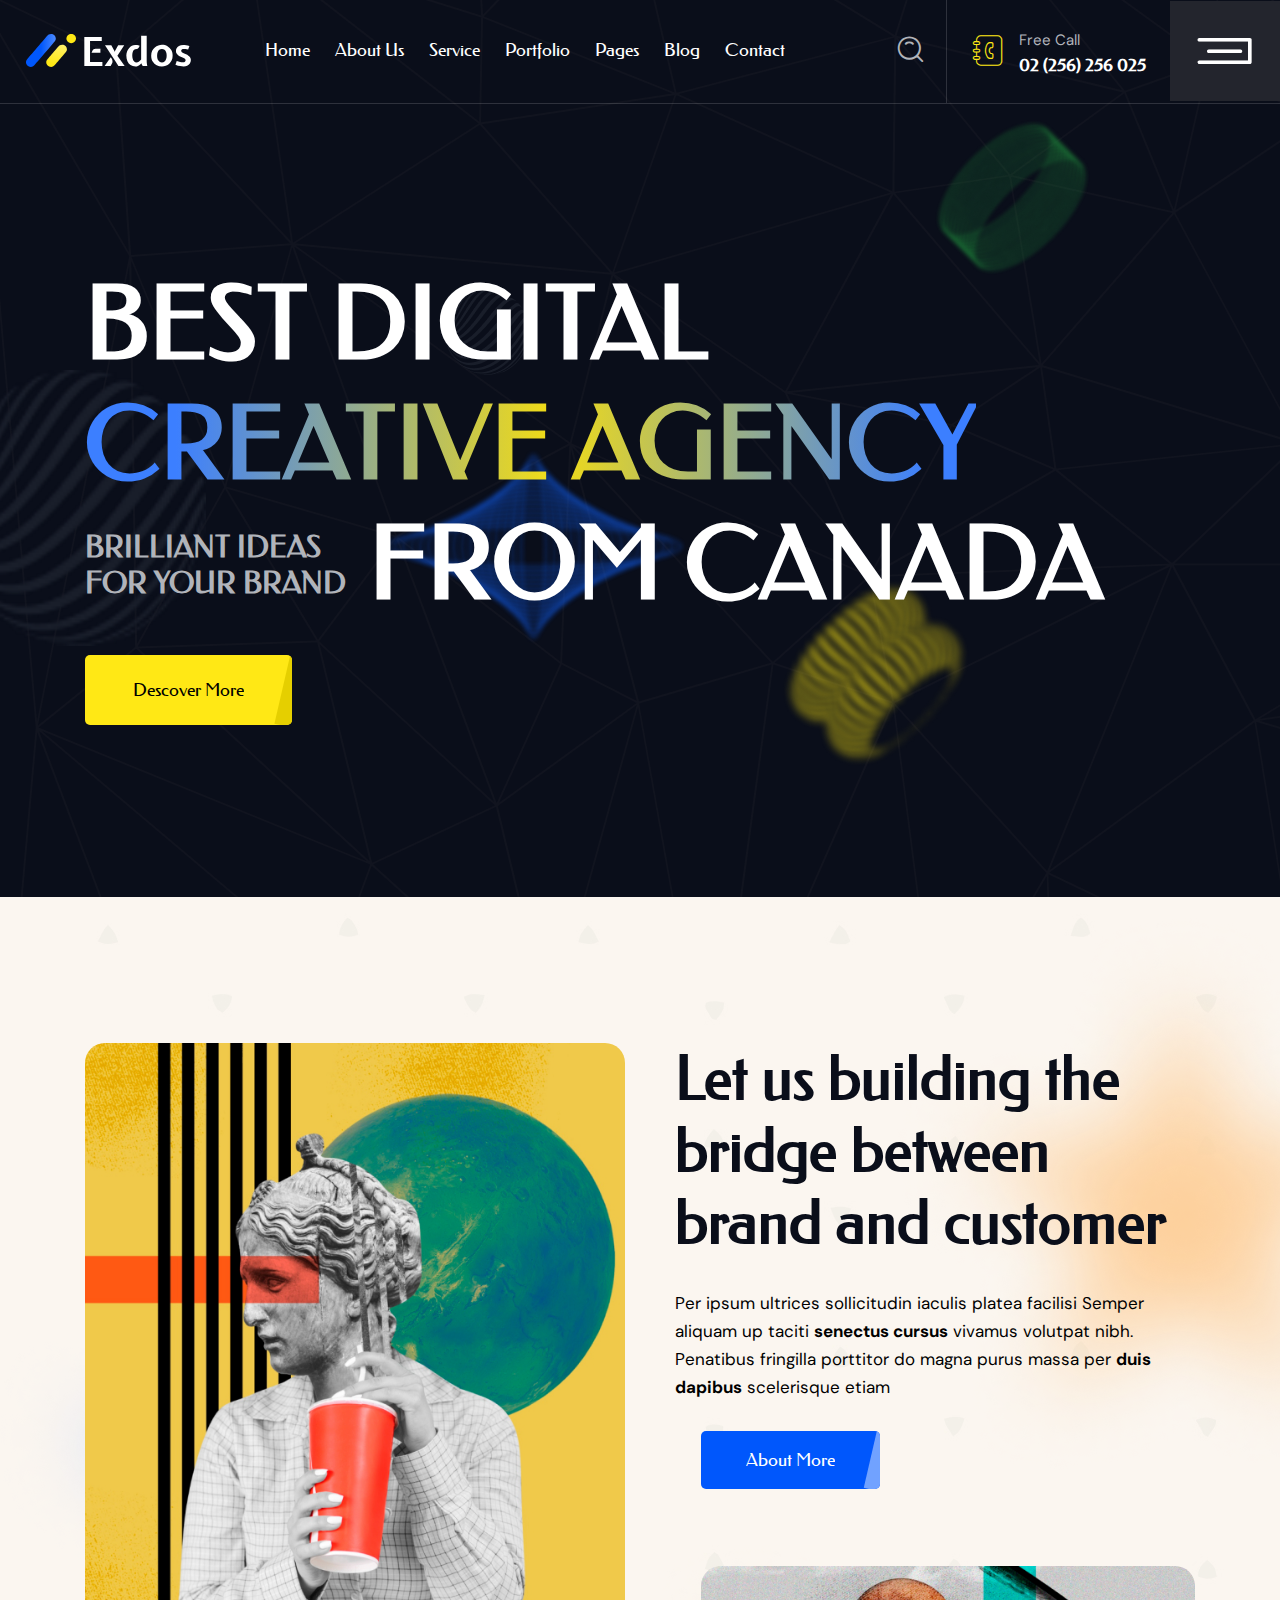
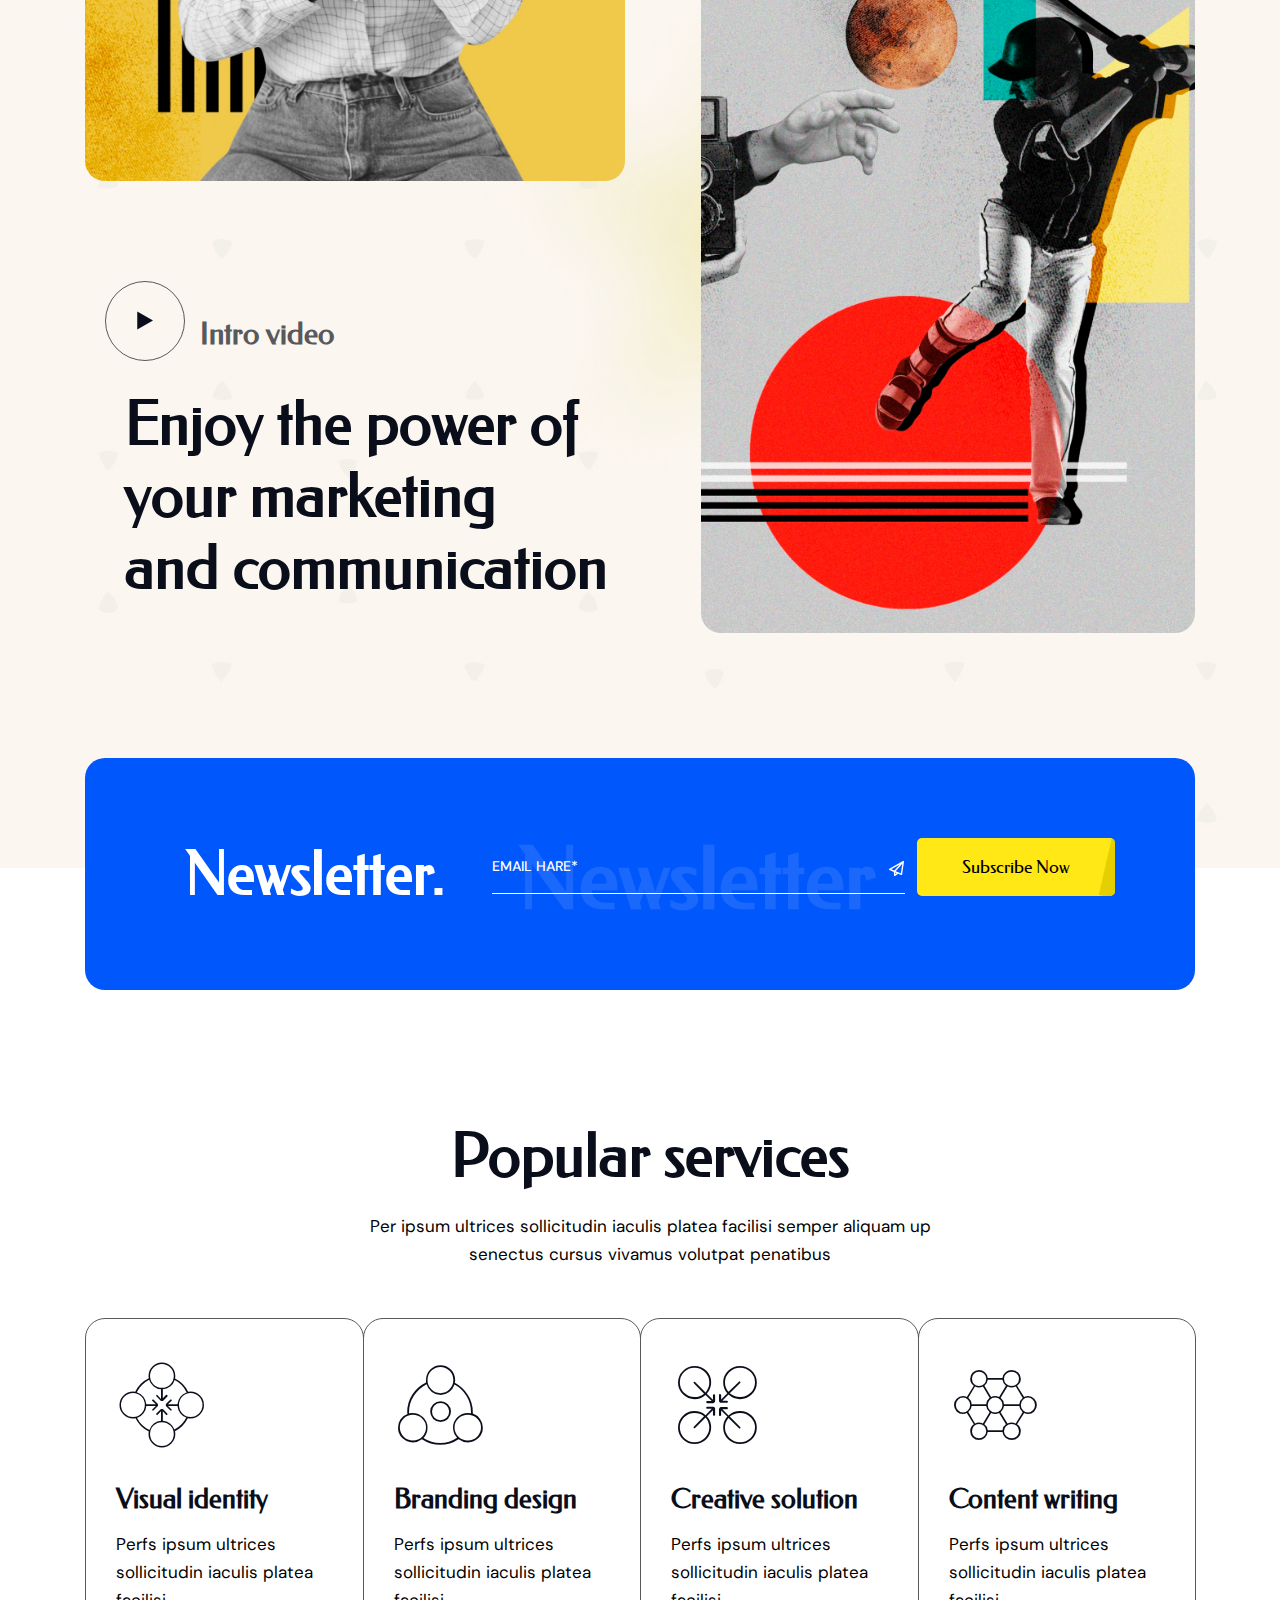
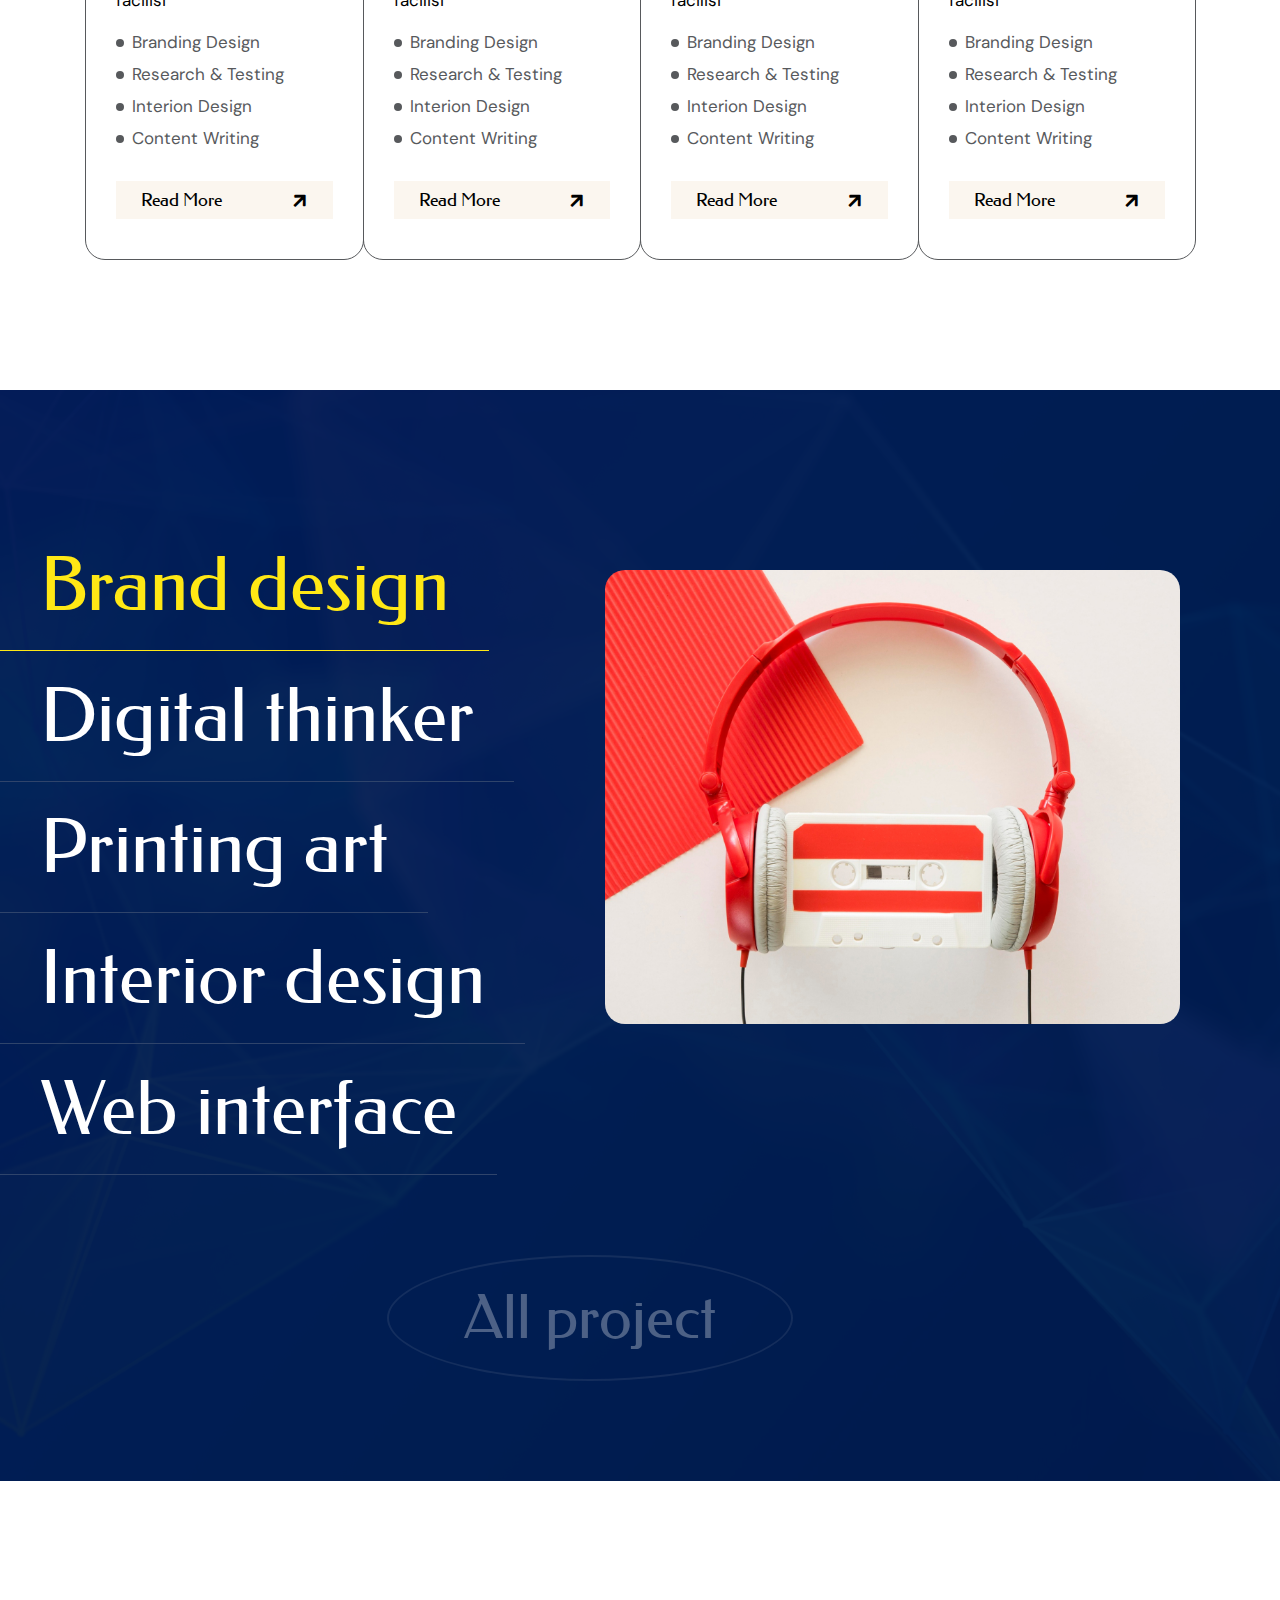
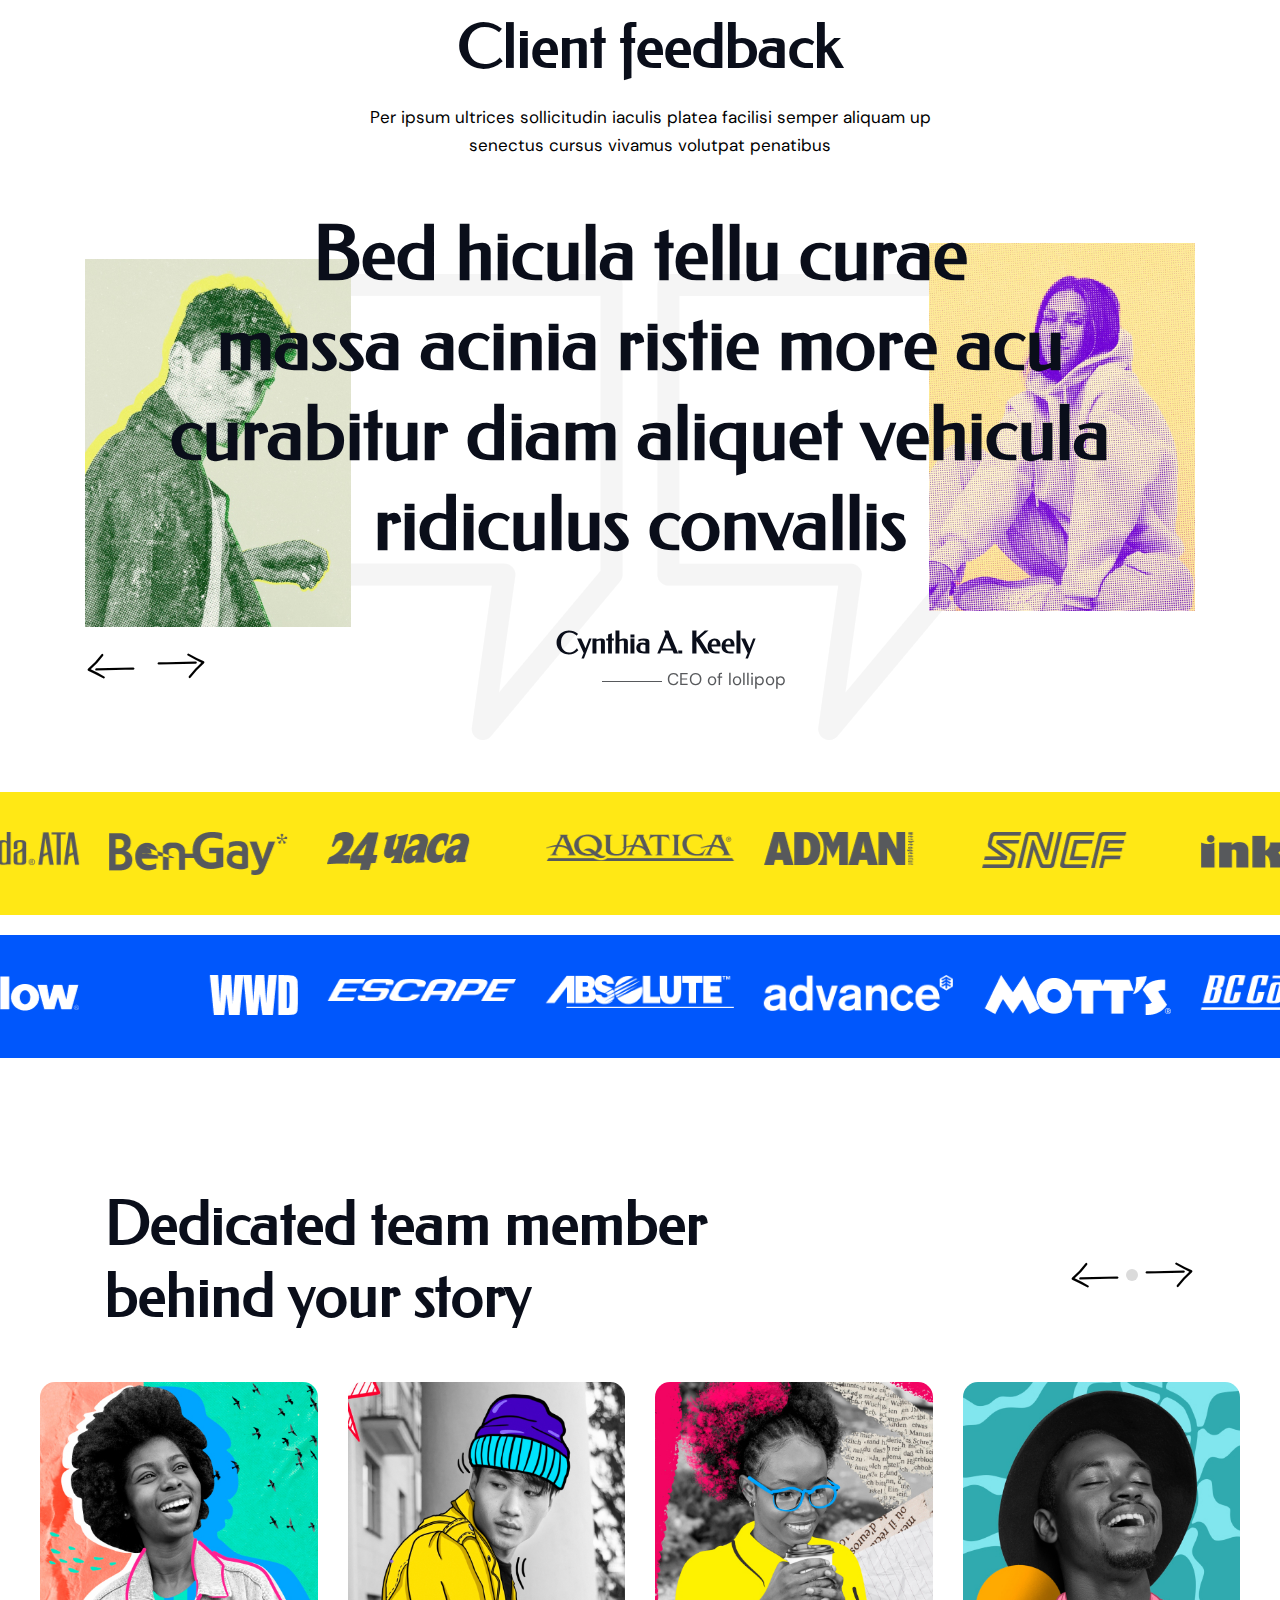
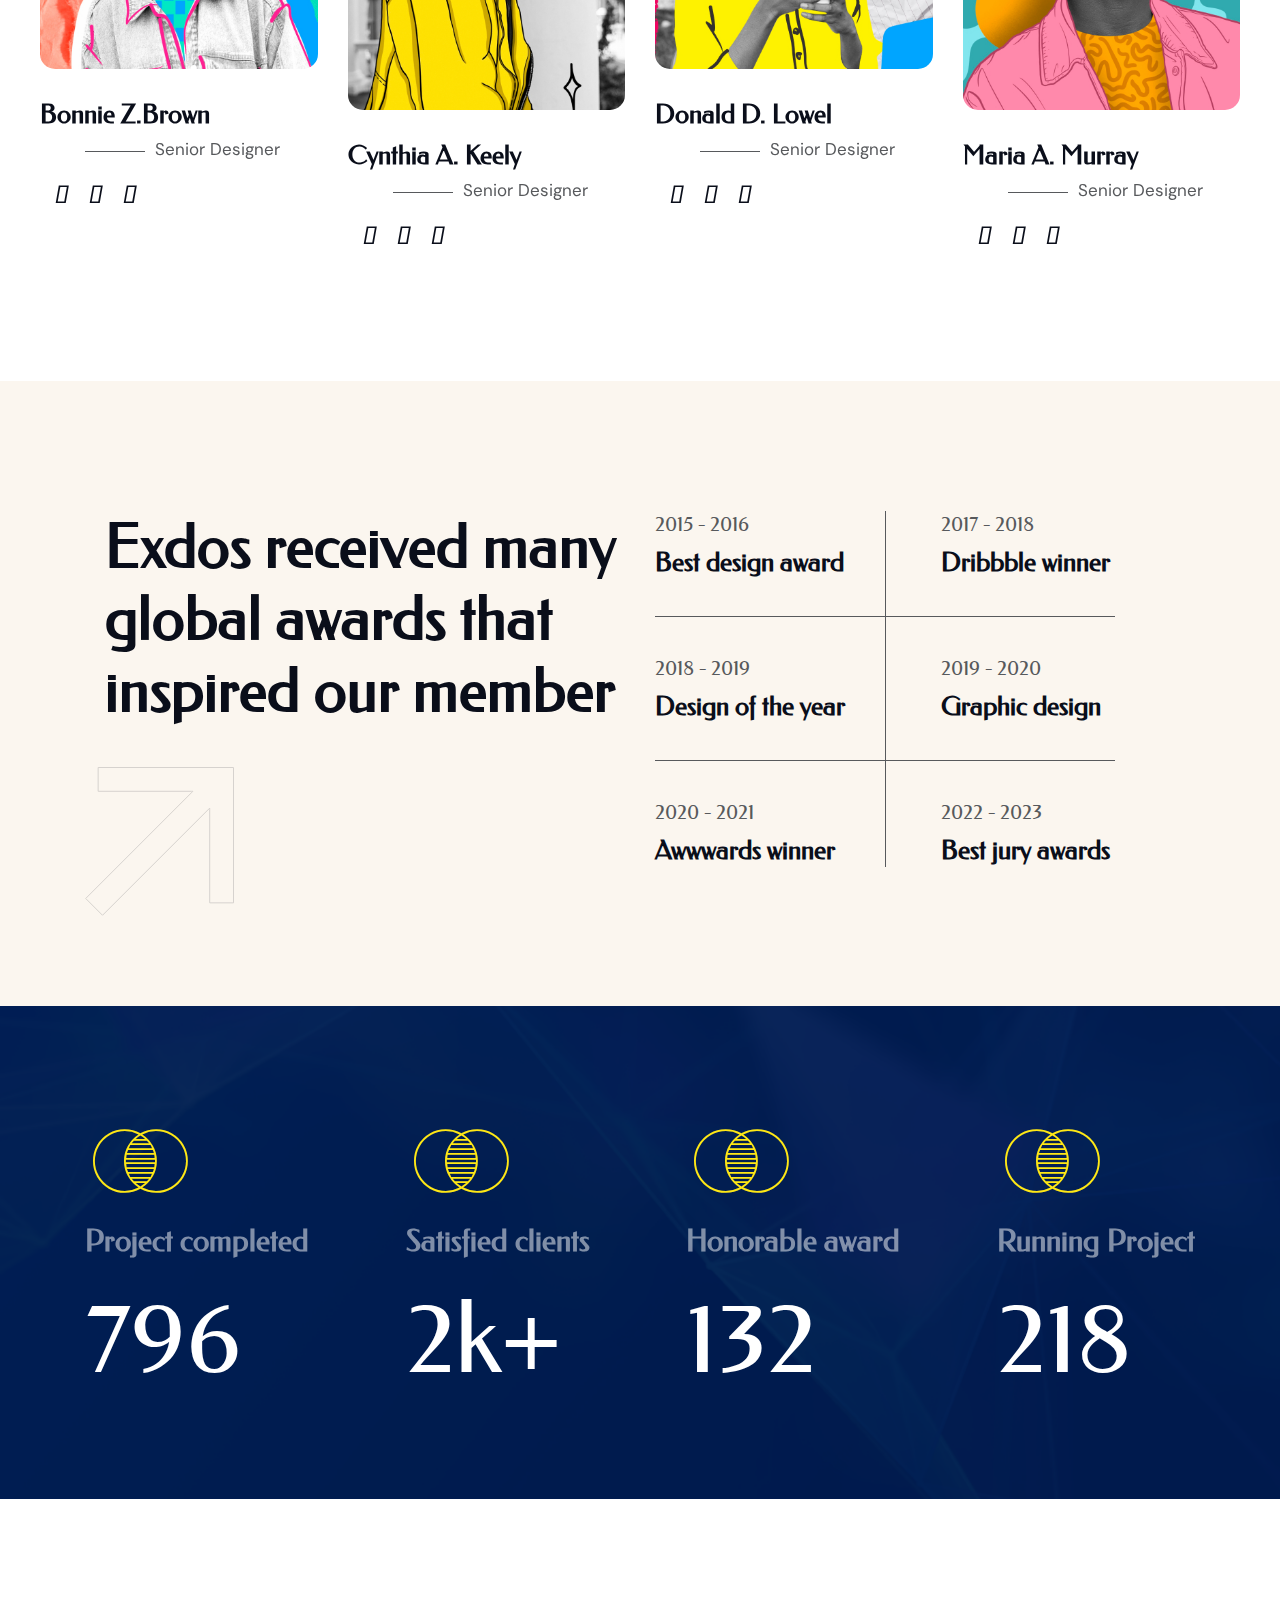
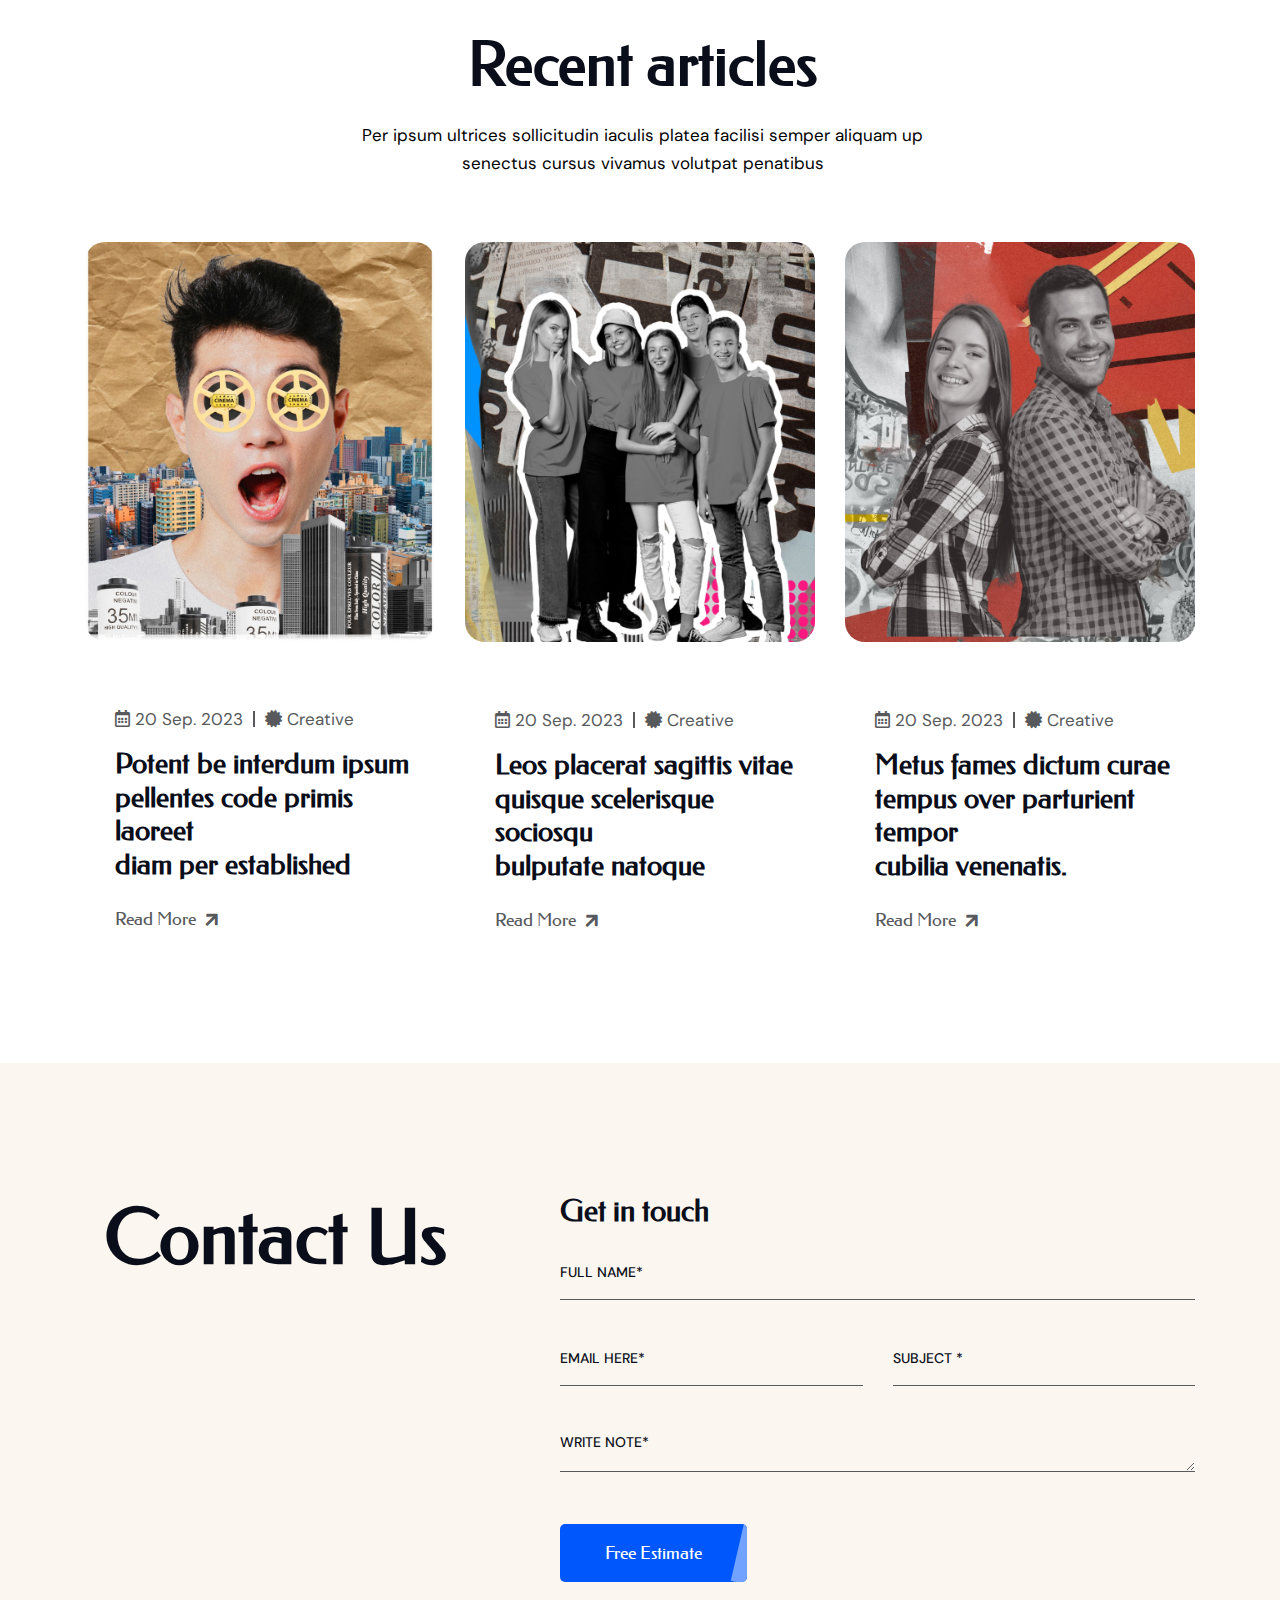
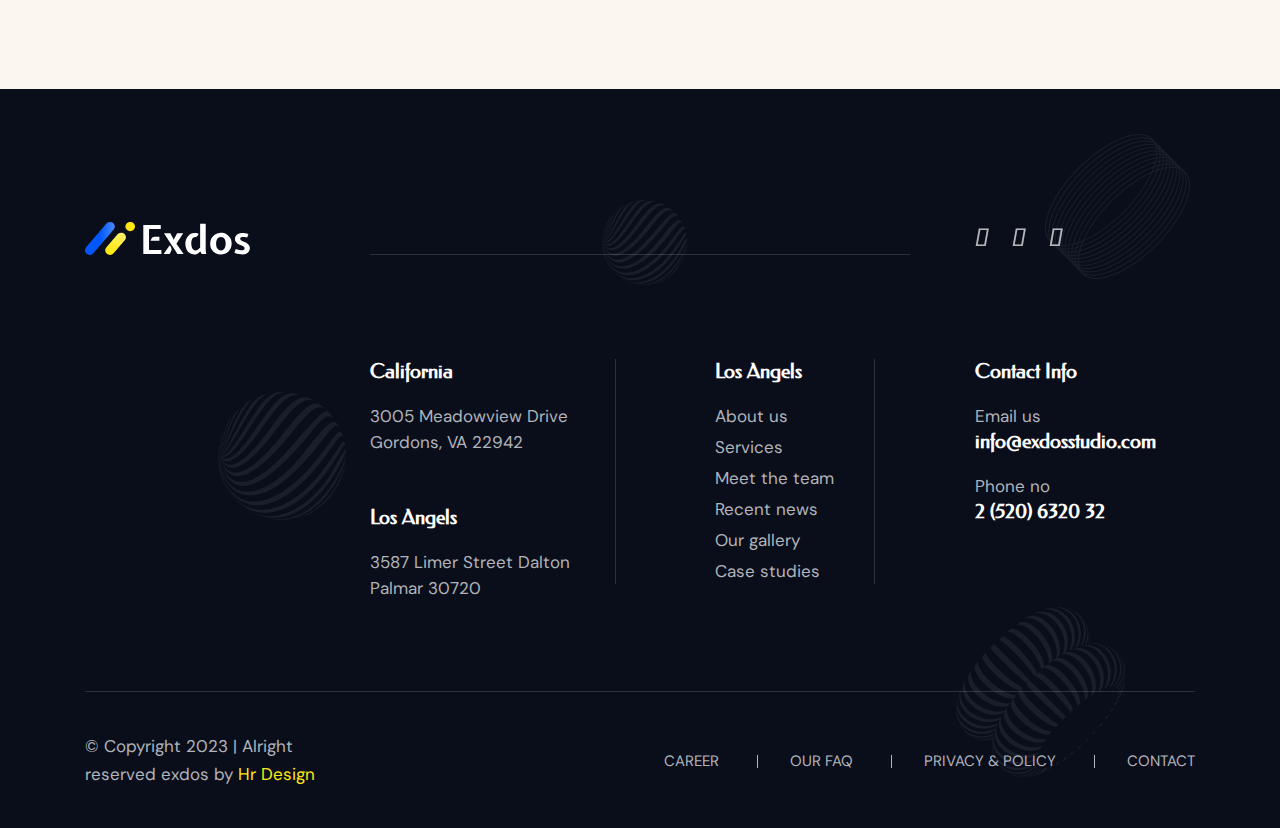
<file: index.html>
<!DOCTYPE html>
<html lang="en">
<head>
    <meta charset="UTF-8">
    <meta name="viewport" content="width=device-width, initial-scale=1.0">
    <title>Document</title>
     <link rel="stylesheet" href="assets/css/bootstrap.min.css">
     <link rel="stylesheet" href="assets/css/all.min.css">
     <link rel="stylesheet" href="assets/css/fontawesome.min.css">
     <link rel="stylesheet" href="https://cdnjs.cloudflare.com/ajax/libs/font-awesome/6.5.2/css/all.min.css" integrity="sha512-SnH5WK+bZxgPHs44uWIX+LLJAJ9/2PkPKZ5QiAj6Ta86w+fsb2TkcmfRyVX3pBnMFcV7oQPJkl9QevSCWr3W6A==" crossorigin="anonymous" referrerpolicy="no-referrer" />
     <link rel="stylesheet" href="assets/css/flaticon_exdos.css">
     <link rel="stylesheet" href="assets/css/magnific-popup.css">
     <link rel="stylesheet" href="assets/css/style.css">
     <link rel="stylesheet" href="assets/css/swiper-bundle.min.css">
      
</head>
<body>

    <!--header start-->
    <header>
        <div class="tp-header-area tp-transparent-header tp-header-border"> 
            <div class="container-fluid p-0">
                <div class="row gx-0 align-items-center">
                    <div class="col-xl-2 col-lg-5 col-md-4 col-6">
                        <div class="tp-logo">
                            <a href="index.html"><img src="assets/image/logo/whitw logo.svg" alt="logo"></a>
                        </div>
                    </div>
                    <div class="col-xl-10 col-lg-7 col-md-8 col-6">
                        <div class="tp-header-box d-flex justify-content-xl-between justify-content-end">
                            <div class="tp-main-menu d-none d-xl-block">
                                <nav>
                                    <ul>
                                        <li><a href="#">Home</a>
                                            <ul class="sub-menu">
                                                <li><a href="#">Home 01</a></li>
                                                <li><a href="#">Home 02</a>
                                                    <ul class="sub-menu">
                                                        <li><a href="#">Home level 01</a></li>
                                                        <li><a href="#">Home level 02</a></li>
                                                        <li><a href="#">Home level 03</a></li>
                                                        <li><a href="#">Home level 04</a></li>
                                                        <li><a href="#">Home level 05</a></li>
                                                    </ul>
                                                </li>
                                                <li><a href="#">Home 03</a></li>
                                                <li><a href="#">Home 04</a></li>
                                                <li><a href="#">Home 05</a></li>
                                            </ul>
                                        </li>
                                        <li><a href="#">About Us</a></li>
                                        <li><a href="#">Service</a></li>
                                        <li><a href="#">Portfolio</a></li>
                                        <li><a href="#">Pages</a></li>
                                        <li><a href="#">Blog</a></li>
                                        <li><a href="#">Contact</a></li>
                                    </ul>
                                </nav>
                            </div>
                            <div class="tp-header-right d-flex justify-content-end flex-wrap align-items-center">
                                <div class="tp-header-search d-none d-md-flex">
                                    <button class="d-flex align-items-center"><i class="flaticon-search"></i></button>
                                </div>
                                <div class="tp-header-cta d-none d-md-flex">
                                    <div class="tp-header-cta-icone d-flex align-items-center">
                                        <i class="flaticon-phone-book"></i>
                                    </div>
                                    <div class="tp-header-cta-text">
                                        <span>Free Call</span>
                                        <h4>02 (256) 256 025</h4>
                                    </div>
                                </div>
                                <div class="tp-header-menu">
                                    <button><i class="flaticon-menu"></i></button>
                                </div>
                            </div>   
                        </div>
                    </div>                
                </div>
            </div>
        </div>       
    </header>

    <!--header end-->
 

    <main>
        <!--hero area start-->
        <section class="tp-hero-area tp-hero-space tp-black-bg pt-265 pb p-relative" style="background-image: url(assets/image/shape/hero-1\ bg\ .png);">
            <div class="tp-hero-shape">
                <img class="tp-hero-shape-1 p-absolute" src="assets/image/shape/hero-1 ball 2.png" alt="">
                <img class="tp-hero-shape-2 p-absolute d-none d-xl-block" src="assets/image/shape/hero-1 shape 3.png" alt="">
                <img class="tp-hero-shape-3 p-absolute" src="assets/image/shape/hero-1 ball .png " alt="">
                <img class="tp-hero-shape-4 p-absolute d-none d-md-block" src="assets/image/shape/hero-1 shape 1.png" alt="">
                <img class="tp-hero-shape-5 p-absolute d-none d-md-block" src="assets/image/shape/hero-1 shape 2.png" alt="">
            </div>
            <div class="hero-info d-none d-xxl-block">
                <div class="hero-social">
                    <h2>ahhhncc</h2> 
                </div>
                <div class="hero-info-text">
                     
                </div>
            </div>
             <div class="container">
                <div class="tp-hero p-relative z-index-11">
                    <div class="mb">
                        <h1 class="tp-hero-title">best digital <br> <span>creative agency</span></h1>
                        <h1 class="tp-hero-title"><i>brilliant ideas <br> for your brand</i> from canada</h1>
                    </div>
                    <div class="tp-hero-btn">
                        <a href="#" class="tp-btn-sec tp-btn-sec-lg">
                            <span class="tp-btn-wrap">
                                <span class="tp-btn-y-1">Descover More</span>
                                <span class="tp-btn-y-2">Descover More</span>
                            </span>
                            <i></i>
                        </a>
                    </div>
                </div>                
             </div>
        </section>
        <!--hero area end-->

        <!--about area start-->
        <section class="tp-about-area fix p-relative pt-146 pb-135" style="background-image: url(assets/image/about/about\ bg.jpg);">
            <div class="tp-about-shape">
                <img class="tp-about-shape-1 p-absolute d-none d-md-block" src="assets/image/shape/about star-1.png" alt="">
                <img class="tp-about-shape-2 p-absolute" src="assets/image/shape/about star-2.png" alt="">
                <img class="tp-about-shape-3 p-absolute" src="assets/image/shape/about star-3.png" alt="">
            </div>
            <div class="container p-relative z-index-11">
                <div class="row flex-column-reverse flex-md-row">
                    <div class="col-md-6">  
                        <div class="tp-about-image mb-100 ">
                            <img src="assets/image/about/about h-1.jpg" alt="image">
                        </div>
                        <div class="tp-about-video pl-112 mb-100">
                            <div class="tp-about-video-info d-flex align-items-center ">
                                <div class="tp-about-video-icone mr-15 mb-27">
                                    <a class="video" href="https://www.youtube.com/watch?v=0dpheA44gks"><img src="assets/image/icone/play-video.svg" alt=""></a> 
                                </div>
                                <h4>Intro video</h4>
                            </div>
                            <div class="tp-section-title-wrapper">
                                <h2 class="tp-section-title mb-30">Enjoy the power of <br> your marketing <br> and communication</h2>                              
                            </div>                        
                        </div>
                    </div>
                    <div class="col-md-6">
                        <div class="tp-section-title-wrapper pl-46">
                            <h2 class="tp-section-title mb-30">Let us building the <br> bridge between <br> brand and customer</h2>
                            <p>Per ipsum ultrices sollicitudin iaculis platea facilisi Semper aliquam up taciti <b>senectus cursus</b> vivamus volutpat nibh. Penatibus fringilla porttitor do magna purus massa per <b>duis dapibus</b> scelerisque etiam</p>
                        </div>
                        <div class="tp-about-btn pl-46 mt-30">
                            <a href="#" class="tp-btn">
                                <span class="tp-btn-wrap">
                                    <span class="tp-btn-y-1">About More</span>
                                    <span class="tp-btn-y-2">About More</span>
                                </span>
                                <i></i>
                            </a>
                        </div>
                        <div class="tp-about-image pt-70 pl-46 mb-100">
                            <img src="assets/image/about/about h-2.jpg" alt="image">
                        </div>
                   </div>
                </div>
            </div>
        </section>
        <!--about area end-->

        <!--newsletter area start-->
        <section class="tp-newsletter-area tp-newsletter-margin p-relative z-index-11"> 
            <div class="container">
                <div class="tp-newsletter-bg tp-blue-bg">
                    <div class="row">
                        <div class="col-xl-4">
                            <div class="tp-section-title-wrapper">
                                <h2 class="tp-section-title mb-30 tp-section-title-white m-0">Newsletter.</h2>                              
                            </div>
                        </div>
                        <div class="col-xl-8">
                            <div class="tp-newsletter-box p-relative">
                                <h2 class="tp-newsletter-back d-none d-md-block">Newsletter</h2>
                                <form action="#">
                                    <div class="tp-newsletter-input p-relative ">
                                        <input class="email" type="email" placeholder="Email hare*">
                                        <div class="tp-newsletter-image">
                                            <img src="assets/image/shape/plane.svg" alt="">
                                        </div>
                                    </div>
                                    <button class="tp-btn-sec">
                                        <span class="tp-btn-wrap">
                                            <span class="tp-btn-y-1">Subscribe Now</span>
                                            <span class="tp-btn-y-2">Subscribe Now</span>
                                        </span>
                                        <i></i>
                                    </button>
                                </form>
                            </div>
                        </div>
                    </div>
                </div>
            </div>
        </section>
        <!--newsletter area end-->

        <!--service area start-->
        <section class="tp-services-area pt-130 pb-100">
            <div class="container">
                <div class="tp-section-title-wrapper mb-50 text-center">
                    <h2 class="tp-section-title mb-20">Popular services</h2>
                    <p>Per ipsum ultrices sollicitudin iaculis platea facilisi semper aliquam up <br> senectus cursus vivamus volutpat penatibus</p>
                </div>
                <div class="row gx-0">
                    <div class="col-xl-3 col-md-6">
                        <div class="tpservices br mb-30">
                            <div class="tpservices__icone mb-25">
                                <span><i class="flaticon-concentration"></i></span>
                            </div>
                            <div class="tpservices__text">
                                <h3 class="tpservices__title mb-15"><a href="#">Visual identity</a></h3>
                                <p>Perfs ipsum ultrices sollicitudin iaculis platea facilisi</p>
                                <div class="tpservices__list">
                                    <ul>
                                        <li>Branding Design</li>
                                        <li>Research & Testing </li>
                                        <li>Interion Design</li>
                                        <li>Content Writing</li>
                                    </ul>
                                </div>
                            </div>
                            <div class="tpservices__btn mt-30">
                                <a href="#" class="tp-sv-btn">Read More<i class="fas fa-arrow-right"></i></a>
                            </div>
                        </div>
                    </div>

                    <div class="col-xl-3 col-md-6">
                        <div class="tpservices br mb-30">
                            <div class="tpservices__icone mb-25">
                                <span><i class="flaticon-sharing"></i></span>
                            </div>
                            <div class="tpservices__text">
                                <h3 class="tpservices__title mb-15"><a href="#">Branding design</a></h3>
                                <p>Perfs ipsum ultrices sollicitudin iaculis platea facilisi</p>
                                <div class="tpservices__list">
                                    <ul>
                                        <li>Branding Design</li>
                                        <li>Research & Testing </li>
                                        <li>Interion Design</li>
                                        <li>Content Writing</li>
                                    </ul>
                                </div>
                            </div>
                            <div class="tpservices__btn mt-30">
                                <a href="#" class="tp-sv-btn">Read More<i class="fas fa-arrow-right"></i></a>
                            </div>
                        </div>
                    </div>

                    <div class="col-xl-3 col-md-6">
                        <div class="tpservices br mb-30">
                            <div class="tpservices__icone mb-25">
                                <span><i class="flaticon-cooperation"></i></span>
                            </div>
                            <div class="tpservices__text">
                                <h3 class="tpservices__title mb-15"><a href="#">Creative solution</a></h3>
                                <p>Perfs ipsum ultrices sollicitudin iaculis platea facilisi</p>
                                <div class="tpservices__list">
                                    <ul>
                                        <li>Branding Design</li>
                                        <li>Research & Testing </li>
                                        <li>Interion Design</li>
                                        <li>Content Writing</li>
                                    </ul>
                                </div>
                            </div>
                            <div class="tpservices__btn mt-30">
                                <a href="#" class="tp-sv-btn">Read More<i class="fas fa-arrow-right"></i></a>
                            </div>
                        </div>
                    </div> 

                    <div class="col-xl-3 col-md-6">
                        <div class="tpservices br mb-30">
                            <div class="tpservices__icone mb-25">
                                <span><i class="flaticon-connections"></i></span>
                            </div>
                            <div class="tpservices__text">
                                <h3 class="tpservices__title mb-15"><a href="#">Content writing</a></h3>
                                <p>Perfs ipsum ultrices sollicitudin iaculis platea facilisi</p>
                                <div class="tpservices__list">
                                    <ul>
                                        <li>Branding Design</li>
                                        <li>Research & Testing </li>
                                        <li>Interion Design</li>
                                        <li>Content Writing</li>
                                    </ul>
                                </div>
                            </div>
                            <div class="tpservices__btn mt-30">
                                <a href="#" class="tp-sv-btn">Read More<i class="fas fa-arrow-right"></i></a>
                            </div>
                        </div>
                    </div>
                </div>
            </div>
        </section>  
        <!--service area end-->

        <!--tab area start-->
        <section class="tp-project-tab-area tp-neviblue-bg pt-130 pb-100 pr-100" style="background-image: url(assets/image/project/project-tab-bg.png);" >
            <div class="container-fluid p-0">
                <div class="row gx-0">
                    <div class="col-lg-6">
                        <div class="tp-project-tab-wraper">
                            <nav>
                                <div class="nav tp-project-tab" id="nav-tab" role="tablist">
                                  <button class="nav-links active" id="nav-home-tab" data-bs-toggle="tab" data-bs-target="#nav-home" type="button" role="tab" aria-controls="nav-home" aria-selected="true">Brand design</button>
                                  <button class="nav-links" id="nav-profile-tab" data-bs-toggle="tab" data-bs-target="#nav-profile" type="button" role="tab" aria-controls="nav-profile" aria-selected="false">Digital thinker</button>
                                  <button class="nav-links" id="nav-contact-tab" data-bs-toggle="tab" data-bs-target="#nav-contact" type="button" role="tab" aria-controls="nav-contact" aria-selected="false">Printing art</button>
                                  <button class="nav-links" id="nav-contact-tab-01" data-bs-toggle="tab" data-bs-target="#nav-contact-01" type="button" role="tab" aria-controls="nav-contact-01" aria-selected="false">Interior design</button>
                                  <button class="nav-links" id="nav-contact-tab-02" data-bs-toggle="tab" data-bs-target="#nav-contact-02" type="button" role="tab" aria-controls="nav-contact-02" aria-selected="false">Web interface</button>
                                </div>
                            </nav>      
                        </div>
                    </div>
                    <div class="col-lg-6">
                        <div class="project-tab-content text-end pl-30 mt-50">
                            <div class="tab-content" id="nav-tabContent">
                                <div class="tab-pane fade show active" id="nav-home" role="tabpanel" aria-labelledby="nav-home-tab" tabindex="0">
                                    <div class="tp-project-tab-thumb">
                                        <img src="assets/image/project/project-tab-1.jpg" alt="">
                                    </div>
                                </div>
                                <div class="tab-pane fade" id="nav-profile" role="tabpanel" aria-labelledby="nav-profile-tab" tabindex="0">
                                    <div class="tp-project-tab-thumb">
                                        <img src="assets/image/project/project-tab-1.jpg" alt="">
                                    </div>
                                </div>
                                <div class="tab-pane fade" id="nav-contact" role="tabpanel" aria-labelledby="nav-contact-tab" tabindex="0">
                                    <div class="tp-project-tab-thumb">
                                        <img src="assets/image/project/project-tab-1.jpg" alt="">
                                    </div>
                                </div>
                                <div class="tab-pane fade" id="nav-contact-01" role="tabpanel" aria-labelledby="nav-contact-tab-01" tabindex="0">
                                    <div class="tp-project-tab-thumb">
                                        <img src="assets/image/project/project-tab-1.jpg" alt="">
                                    </div>
                                </div>
                                <div class="tab-pane fade" id="nav-contact-02" role="tabpanel" aria-labelledby="nav-contact-tab-02" tabindex="0">
                                    <div class="tp-project-tab-thumb">
                                        <img src="assets/image/project/project-tab-1.jpg" alt="">
                                    </div>
                                </div>
                            </div>
                        </div>
                    </div>
                </div>
                <div class="tp-project-tab-btn text-center mt-80 z-index-11 p-relative">
                    <a class="tp-circle-btn" href="#">All project</a>
                </div>
            </div>
        </section>
        <!--tab area end-->

        <!--testimonial area start-->
        <section class="tp-testimonial-area pt-130 pb-100">
            <div class="container">
                <div class="tp-section-title-wrapper mb-50 text-center">
                    <h2 class="tp-section-title mb-20">Client feedback</h2>
                    <p>Per ipsum ultrices sollicitudin iaculis platea facilisi semper aliquam up <br> senectus cursus vivamus volutpat penatibus</p>
                </div>
                <div class="tp-testimonial-wrapper text-center p-relative">
                    <div class="tp-testimonial-shape">
                        <img src="assets/image/shape/testimonial.png" alt="">
                    </div>
                    <div class="tp-testimonial-shape-thumb-1 p-absolute d-none d-xl-block">
                        <img src="assets/image/testimonial/thumb-2.jpg" alt="">
                    </div>
                    <div class="tp-testimonial-shape-thumb-2 p-absolute d-none d-xl-block">
                        <img src="assets/image/testimonial/thumb-1.jpg" alt="">
                    </div>
                    <div class="swiper tp-testimonial-active">
                        <div class="swiper-wrapper">
                          <div class="swiper-slide">
                            <div class="tp-testimonial-item">
                                <h3 class="tp-testimonial-desc mb-56">Bed hicula tellu curae <br> massa acinia ristie more acu curabitur diam aliquet vehicula ridiculus convallis </h3>
                                <div class="tp-testimonial-author">
                                    <h4 class="tp-testimonial-name">Cynthia A. Keely</h4>
                                    <span class="tp-testimonial-desig"><span></span>CEO of lollipop</span>
                                </div>
                            </div>
                          </div>
                        
                          <div class="swiper-slide">
                            <div class="tp-testimonial-item">
                                <h3 class="tp-testimonial-desc mb-56">Bed hicula tellu curae <br> massa acinia ristie more acu curabitur diam aliquet vehicula ridiculus convallis </h3>
                                <div class="tp-testimonial-author">
                                    <h4 class="tp-testimonial-name">Cynthia A. Keely</h4>
                                    <span class="tp-testimonial-desig"><span></span>CEO of lollipop</span>
                                </div>
                            </div>
                          </div>

                          <div class="swiper-slide">
                            <div class="tp-testimonial-item">
                                <h3 class="tp-testimonial-desc mb-56">Bed hicula tellu curae <br> massa acinia ristie more acu curabitur diam aliquet vehicula ridiculus convallis </h3>
                                <div class="tp-testimonial-author">
                                    <h4 class="tp-testimonial-name">Cynthia A. Keely</h4>
                                    <span class="tp-testimonial-desig"><span></span>CEO of lollipop</span>
                                </div>
                            </div>
                          </div>
                        </div>
                    </div>
                    <div class="tp-testimonial-slider-arrow">
                        <div class="tp-swiper-test-button-prev tp-swiper-test-button"><i class="flaticon-right-arrow"></i></div>
                        <div class="tp-swiper-test-button-next tp-swiper-test-button"><i class="flaticon-right-arrow"></i></div>
                    </div>                    
                </div>
            </div>
        </section>
        <!--testimonial area end-->

        <!--brand area start-->
        <div class="tp-brand-area tp-yollow-bg pt-40 pb-40 mb-20">
            <div class="tp-brand-wrapper">
                <div class="swiper tp-brand-top-active">
                    <div class="swiper-wrapper slide-transtion">
                      <div class="swiper-slide tp-brand-slide-element">
                        <div class="tp-brand-img">
                            <img src="assets/image/brand/brand-y-01.png" alt="">
                        </div>
                      </div>
                      <div class="swiper-slide tp-brand-slide-element">
                        <div class="tp-brand-img">
                            <img src="assets/image/brand/brand-y-02.png" alt="">
                        </div>
                      </div>
                      <div class="swiper-slide tp-brand-slide-element">
                        <div class="tp-brand-img ">
                            <img src="assets/image/brand/brand-y-03.png" alt="">
                        </div>
                      </div>
                      <div class="swiper-slide tp-brand-slide-element">
                        <div class="tp-brand-img">
                            <img src="assets/image/brand/brand-y-04.png" alt="">
                        </div>
                      </div>
                      <div class="swiper-slide tp-brand-slide-element">
                        <div class="tp-brand-img">
                            <img src="assets/image/brand/brand-y-05.png" alt="">
                        </div>
                      </div>
                      <div class="swiper-slide tp-brand-slide-element">
                        <div class="tp-brand-img">
                            <img src="assets/image/brand/brand-y-06.png" alt="">
                        </div>
                      </div>
                      <div class="swiper-slide tp-brand-slide-element">
                        <div class="tp-brand-img">
                            <img src="assets/image/brand/brand-y-07.png" alt="">
                        </div>
                      </div>
                      <div class="swiper-slide tp-brand-slide-element">
                        <div class="tp-brand-img">
                            <img src="assets/image/brand/brand-y-01.png" alt="">
                        </div>
                      </div>
                      <div class="swiper-slide tp-brand-slide-element">
                        <div class="tp-brand-img">
                            <img src="assets/image/brand/brand-y-02.png" alt="">
                        </div>
                      </div>
                      <div class="swiper-slide tp-brand-slide-element">
                        <div class="tp-brand-img">
                            <img src="assets/image/brand/brand-y-04.png" alt="">
                        </div>
                      </div>
                      <div class="swiper-slide tp-brand-slide-element">
                        <div class="tp-brand-img">
                            <img src="assets/image/brand/brand-y-03.png" alt="">
                        </div>
                      </div>
                      <div class="swiper-slide tp-brand-slide-element">
                        <div class="tp-brand-img">
                            <img src="assets/image/brand/brand-y-04.png" alt="">
                        </div>
                      </div>
                      <div class="swiper-slide tp-brand-slide-element">
                        <div class="tp-brand-img">
                            <img src="assets/image/brand/brand-y-06.png" alt="">
                        </div>
                      </div>
                      <div class="swiper-slide tp-brand-slide-element">
                        <div class="tp-brand-img">
                            <img src="assets/image/brand/brand-y-07.png" alt="">
                        </div>
                      </div>
                    </div>                    
                </div>
            </div>
        </div>
         

        <div class="tp-brand-area tp-blue-bg pt-40 pb-40">
            <div class="tp-brand-wrapper">
                <div dir="rtl" class="swiper tp-brand-top-active">
                    <div class="swiper-wrapper slide-transtion">
                      <div class="swiper-slide tp-brand-slide-element">
                        <div class="tp-brand-img">
                            <img src="assets/image/brand/brand-b-01.png" alt="">
                        </div>
                      </div>
                      <div class="swiper-slide tp-brand-slide-element">
                        <div class="tp-brand-img">
                            <img src="assets/image/brand/brand-b-02.png" alt="">
                        </div>
                      </div>
                      <div class="swiper-slide tp-brand-slide-element">
                        <div class="tp-brand-img ">
                            <img src="assets/image/brand/brand-b-03.png" alt="">
                        </div>
                      </div>
                      <div class="swiper-slide tp-brand-slide-element">
                        <div class="tp-brand-img">
                            <img src="assets/image/brand/brand-b-04.png" alt="">
                        </div>
                      </div>
                      <div class="swiper-slide tp-brand-slide-element">
                        <div class="tp-brand-img">
                            <img src="assets/image/brand/brand-b-05.png" alt="">
                        </div>
                      </div>
                      <div class="swiper-slide tp-brand-slide-element">
                        <div class="tp-brand-img">
                            <img src="assets/image/brand/brand-b-06.png" alt="">
                        </div>
                      </div>
                      <div class="swiper-slide tp-brand-slide-element">
                        <div class="tp-brand-img">
                            <img src="assets/image/brand/brand-b-07.png" alt="">
                        </div>
                      </div>
                      <div class="swiper-slide tp-brand-slide-element">
                        <div class="tp-brand-img">
                            <img src="assets/image/brand/brand-b-01.png" alt="">
                        </div>
                      </div>
                      <div class="swiper-slide tp-brand-slide-element">
                        <div class="tp-brand-img">
                            <img src="assets/image/brand/brand-b-02.png" alt="">
                        </div>
                      </div>
                      <div class="swiper-slide tp-brand-slide-element">
                        <div class="tp-brand-img">
                            <img src="assets/image/brand/brand-b-04.png" alt="">
                        </div>
                      </div>
                      <div class="swiper-slide tp-brand-slide-element">
                        <div class="tp-brand-img">
                            <img src="assets/image/brand/brand-b-03.png" alt="">
                        </div>
                      </div>
                      <div class="swiper-slide tp-brand-slide-element">
                        <div class="tp-brand-img">
                            <img src="assets/image/brand/brand-b-04.png" alt="">
                        </div>
                      </div>
                      <div class="swiper-slide tp-brand-slide-element">
                        <div class="tp-brand-img">
                            <img src="assets/image/brand/brand-b-06.png" alt="">
                        </div>
                      </div>
                      <div class="swiper-slide tp-brand-slide-element">
                        <div class="tp-brand-img">
                            <img src="assets/image/brand/brand-b-07.png" alt="">
                        </div>
                      </div>
                    </div>                    
                </div>
            </div>
        </div>
        <!--brand area end-->

        <!--team area start-->
        <section class="tp-team-area pl-100 pr-100 pt-130 pb-130">
            <div class="container">
                <div class="row align-items-center">
                    <div class="col-md-8">
                        <div class="tp-section-title-wrapper mb-50">
                          <h2 class="tp-section-title mb-20">Dedicated team member <br>
                            behind your story</h2>
                        </div>
                    </div>
                    <div class="col-md-4">
                        <div class="tp-team-nav text-end d-flex justify-content-start justify-content-md-end align-items-center">
                            <div class="tp-swiper-team-button-prev tp-swiper-team-button tp-rot-180"><i class="flaticon-right-arrow"></i></div> 
                            <span></span>
                            <div class="tp-swiper-team-button-next tp-swiper-team-button"><i class="flaticon-right-arrow"></i></div>
                        </div>
                    </div>
                </div>
            </div>
            <div class="container-fulid">
                <div class="swiper tp-team-active">
                    <div class="swiper-wrapper">
                        <div class="swiper-slide">
                            <div class="tpteam">
                                <div class="tpteam__thurm">
                                    <a href="#">
                                        <img src="assets/image/team/team-01.jpg" alt="">
                                    </a>
                                </div>
                                <div class="tpteam__info mt-30 ml-80">
                                    <h3 class="tpteam__title"><a href="#">Bonnie Z.Brown</a></h3>
                                    <span class="ml-45"><i></i>Senior Designer</span>
                                    <div class="tpteam__social mt-20">
                                        <a href="#"><i class="fa-brands fa-behance"></i></a>
                                        <a href="#"><i class="fa-brands fa-twitter"></i></a>
                                        <a href="#"><i class="fa-brands fa-instagram"></i></a>
                                    </div>
                                </div>
                            </div>
                        </div>

                        <div class="swiper-slide">
                            <div class="tpteam">
                                <div class="tpteam__thurm">
                                    <a href="#">
                                        <img src="assets/image/team/team-02.jpg" alt="">
                                    </a>
                                </div>
                                <div class="tpteam__info mt-30 ml-80">
                                    <h3 class="tpteam__title"><a href="#">Cynthia A. Keely</a></h3>
                                    <span class="ml-45"><i></i>Senior Designer</span>
                                    <div class="tpteam__social mt-20">
                                        <a href="#"><i class="fa-brands fa-behance"></i></a>
                                        <a href="#"><i class="fa-brands fa-twitter"></i></a>
                                        <a href="#"><i class="fa-brands fa-instagram"></i></a>
                                    </div>
                                </div>
                            </div>
                        </div>

                        <div class="swiper-slide">
                            <div class="tpteam">
                                <div class="tpteam__thurm">
                                    <a href="#">
                                        <img src="assets/image/team/team-03.jpg" alt="">
                                    </a>
                                </div>
                                <div class="tpteam__info mt-30 ml-80">
                                    <h3 class="tpteam__title"><a href="#">Donald D. Lowel</a></h3>
                                    <span class="ml-45"><i></i>Senior Designer</span>
                                    <div class="tpteam__social mt-20">
                                        <a href="#"><i class="fa-brands fa-behance"></i></a>
                                        <a href="#"><i class="fa-brands fa-twitter"></i></a>
                                        <a href="#"><i class="fa-brands fa-instagram"></i></a>
                                    </div>
                                </div>
                            </div>
                        </div>

                        <div class="swiper-slide">
                            <div class="tpteam">
                                <div class="tpteam__thurm">
                                    <a href="#">
                                        <img src="assets/image/team/team-04.jpg" alt="">
                                    </a>
                                </div>
                                <div class="tpteam__info mt-30 ml-80">
                                    <h3 class="tpteam__title"><a href="#">Maria A. Murray</a></h3>
                                    <span class="ml-45"><i></i>Senior Designer</span>
                                    <div class="tpteam__social mt-20">
                                        <a href="#"><i class="fa-brands fa-behance"></i></a>
                                        <a href="#"><i class="fa-brands fa-twitter"></i></a>
                                        <a href="#"><i class="fa-brands fa-instagram"></i></a>
                                    </div>
                                </div>
                            </div>
                        </div>

                        <div class="swiper-slide">
                            <div class="tpteam">
                                <div class="tpteam__thurm">
                                    <a href="#">
                                        <img src="assets/image/team/team-01.jpg" alt="">
                                    </a>
                                </div>
                                <div class="tpteam__info mt-30 ml-80">
                                    <h3 class="tpteam__title"><a href="#">Bonnie Z.Brown</a></h3>
                                    <span class="ml-45"><i></i>Senior Designer</span>
                                    <div class="tpteam__social mt-20">
                                        <a href="#"><i class="fa-brands fa-behance"></i></a>
                                        <a href="#"><i class="fa-brands fa-twitter"></i></a>
                                        <a href="#"><i class="fa-brands fa-instagram"></i></a>
                                    </div>
                                </div>
                            </div>
                        </div>

                        <div class="swiper-slide">
                            <div class="tpteam">
                                <div class="tpteam__thurm">
                                    <a href="#">
                                        <img src="assets/image/team/team-02.jpg" alt="">
                                    </a>
                                </div>
                                <div class="tpteam__info mt-30 ml-80">
                                    <h3 class="tpteam__title"><a href="#">Cynthia A. Keely</a></h3>
                                    <span class="ml-45"><i></i>Senior Designer</span>
                                    <div class="tpteam__social mt-20">
                                        <a href="#"><i class="fa-brands fa-behance"></i></a>
                                        <a href="#"><i class="fa-brands fa-twitter"></i></a>
                                        <a href="#"><i class="fa-brands fa-instagram"></i></a>
                                    </div>
                                </div>
                            </div>
                        </div>
                    </div>     
                </div>        
            </div>
        </section>
        <!--team area end-->
        
        <!--award area start-->
        <section class="tp-award-area tp-cream-bg pt-130 pb-90">
            <div class="container">
                <div class="row">
                    <div class="col-xl-6">
                        <div class="tp-section-title-wrapper mb-40">
                            <h2 class="tp-section-title mb-20">Exdos received many
                                global awards that
                                inspired our member</h2>
                        </div>
                        <div class="shape-arro d-none d-xl-block">
                            <img src="assets/image/shape/arro.svg" alt="">
                        </div>
                    </div>
                    <div class="col-xl-6">
                        <div class="tpaward-wrapper mb-40">
                            <div class="row gx-0">
                                <div class="col-md-6">
                                    <div class="tpaward">
                                        <span>2015 - 2016</span>
                                        <h3 class="tpaward__title">Best design award</h3>
                                    </div>
                                </div>

                                <div class="col-md-6">
                                    <div class="tpaward">
                                        <span>2017 - 2018</span>
                                        <h3 class="tpaward__title">Dribbble winner</h3>
                                    </div>
                                </div>

                                <div class="col-md-6">
                                    <div class="tpaward">
                                        <span>2018 - 2019</span>
                                        <h3 class="tpaward__title">Design of the year</h3>
                                    </div>
                                </div>

                                <div class="col-md-6">
                                    <div class="tpaward">
                                        <span>2019 - 2020</span>
                                        <h3 class="tpaward__title">Graphic design</h3>
                                    </div>
                                </div>

                                <div class="col-md-6">
                                    <div class="tpaward">
                                        <span>2020 - 2021</span>
                                        <h3 class="tpaward__title">Awwwards winner</h3>
                                    </div>
                                </div>

                                <div class="col-md-6">
                                    <div class="tpaward">
                                        <span>2022 - 2023</span>
                                        <h3 class="tpaward__title">Best jury awards</h3>
                                    </div>
                                </div>
                            </div>
                        </div>
                    </div>
                </div>
            </div>
        </section>
        <!--award area end-->

        <!--fact area start-->
        <section class="tp-fact-area tp-neviblue-bg pt-100 pb-70 bg-position" data-background="assets/image/fact/fact-bg.png">
            <div class="container">
                <div class="costom-row">
                    <div class="cols">
                        <div class="tpfact text-center text-lg-start mb-40">
                            <div class="tpfact__icone">
                                <span><i class="flaticon-merging"></i></span>
                            </div>
                            <div class="tpfact__text">
                                <h4 class="tpfact__title mb-30">Project completed</h4>
                                <span>796</span>
                            </div>
                        </div>
                    </div>

                    <div class="cols">
                        <div class="tpfact text-center text-lg-start mb-40">
                            <div class="tpfact__icone">
                                <span><i class="flaticon-merging"></i></span>
                            </div>
                            <div class="tpfact__text">
                                <h4 class="tpfact__title mb-30">Satisfied clients</h4>
                                <span>2k+</span>
                            </div>
                        </div>
                    </div>

                    <div class="cols">
                        <div class="tpfact text-center text-lg-start mb-40">
                            <div class="tpfact__icone">
                                <span><i class="flaticon-merging"></i></span>
                            </div>
                            <div class="tpfact__text">
                                <h4 class="tpfact__title mb-30">Honorable award</h4>
                                <span>132</span>
                            </div>
                        </div>
                    </div>

                    <div class="cols">
                        <div class="tpfact text-center text-lg-start mb-40">
                            <div class="tpfact__icone">
                                <span><i class="flaticon-merging"></i></span>
                            </div>
                            <div class="tpfact__text">
                                <h4 class="tpfact__title mb-30">Running Project</h4>
                                <span>218</span>
                            </div>
                        </div>
                    </div>
                </div>
            </div>
        </section>
        <!--fact area end-->

        <!--blog area start-->
        <section class="tp-blog-area pt-130 pb-90">
            <div class="container">
                <div class="row">
                    <div class="tp-section-title-wrapper mb-50 text-center">
                        <h2 class="tp-section-title mb-20">Recent articles </h2>
                        <p>Per ipsum ultrices sollicitudin iaculis platea facilisi semper aliquam up <br> senectus cursus vivamus volutpat penatibus</p>
                    </div>
                    <div class="col-xl-4 col-lg-4 col-md-6">
                        <div class="tpblog mb-40">
                            <div class="tpblog__thumb mb-35">
                                <a href="#"><img src="assets/image/blog/blog-post-01.jpg" alt=""></a>
                            </div>
                            <div class="tpblog__content pl-30">
                                <div class="tpblog__meta mb-15">
                                    <span><a href="#"><i class="far fa-calendar-alt"></i>20 Sep. 2023</a></span>
                                    <cite></cite>
                                    <span><a href="#"><i class="fas fa-certificate"></i>Creative</a></span>
                                </div>
                                <div class="tpblog__title mb-25">
                                    <a href="#"><h3>Potent be interdum ipsum
                                        pellentes code primis laoreet <br>
                                        diam per established</h3></a>
                                </div>
                                <div class="tpblog__btn">
                                    <a class="tp-text-btn" href="#">Read More <i class="fas fa-arrow-right"></i></a>
                                </div>
                            </div>
                        </div>
                    </div>

                    <div class="col-xl-4 col-lg-4 col-md-6">
                        <div class="tpblog mb-40">
                            <div class="tpblog__thumb mb-35">
                                <a href="#"><img src="assets/image/blog/blog-post-02.jpg" alt=""></a>
                            </div>
                            <div class="tpblog__content pl-30">
                                <div class="tpblog__meta mb-15">
                                    <span><a href="#"><i class="far fa-calendar-alt"></i>20 Sep. 2023</a></span>
                                    <cite></cite>
                                    <span><a href="#"><i class="fas fa-certificate"></i>Creative</a></span>
                                </div>
                                <div class="tpblog__title mb-25">
                                    <a href="#"><h3>Leos placerat sagittis vitae <br>
                                        quisque scelerisque sociosqu <br>
                                        bulputate natoque</h3></a>
                                </div>
                                <div class="tpblog__btn">
                                    <a class="tp-text-btn" href="#">Read More <i class="fas fa-arrow-right"></i></a>
                                </div>
                            </div>
                        </div>
                    </div>

                    <div class="col-xl-4 col-lg-4 col-md-6">
                        <div class="tpblog mb-40">
                            <div class="tpblog__thumb mb-35">
                                <a href="#"><img src="assets/image/blog/blog-post-03.jpg" alt=""></a>
                            </div>
                            <div class="tpblog__content pl-30">
                                <div class="tpblog__meta mb-15">
                                    <span><a href="#"><i class="far fa-calendar-alt"></i>20 Sep. 2023</a></span>
                                    <cite></cite>
                                    <span><a href="#"><i class="fas fa-certificate"></i>Creative</a></span>
                                </div>
                                <div class="tpblog__title mb-25">
                                    <a href="#"><h3>Metus fames dictum curae <br>
                                        tempus over parturient tempor <br>
                                        cubilia venenatis.</h3></a>
                                </div>
                                <div class="tpblog__btn">
                                    <a class="tp-text-btn" href="#">Read More <i class="fas fa-arrow-right"></i></a>
                                </div>
                            </div>
                        </div>
                    </div>

                </div>
            </div>
       </section>
       <!--blog area end-->

       <!--form area start-->
        <section class="tp-contact-form-area tp-cream-bg pt-130 pb-100">
            <div class="container">
                <div class="row">
                    <div class="col-xl-5">
                        <div class="tp-section-title-wrapper mb-50">
                            <h2 class="tp-section-title mb-20 fs-100">Contact Us</h2>
                        </div>
                    </div>
                    <div class="col-xl-7">
                        <div class="tp-contact-form-wrapper">
                            <h3 class="tp-form-title mb-15">Get in touch</h3>
                        </div>
                        <div class="contact-form-box">
                            <form action="#">
                                <div class="row">
                                    <div class="col-md-12 mb-30">
                                        <input type="text" placeholder="Full Name*">
                                    </div>
                                    <div class="col-md-6 mb-30">
                                        <input type="text" placeholder="Email here*">
                                    </div>
                                    <div class="col-md-6 mb-30">
                                        <input type="text" placeholder="subject *">
                                    </div>
                                    <div class="col-md-12 mb-45"> 
                                        <textarea name="" cols="30" rows="10"  placeholder="write note*"></textarea>
                                    </div>
                                    <div class="col-12">
                                        <button><a href="#" class="tp-btn">
                                            <span class="tp-btn-wrap">
                                                <span class="tp-btn-y-1">Free Estimate</span>
                                                <span class="tp-btn-y-2">Free Estimate</span>
                                            </span>
                                            <i></i>
                                        </a></button>
                                    </div>
                                </div>
                            </form> 
                        </div>
                    </div>
                </div>
            </div>
        </section>
    </main>

    <footer class="tp-theme-black-bg p-relative">
        <div class="tp-footer-shape-01 p-absolute ">
            <img src="assets/image/shape/footer/shape-01.png" alt="">
        </div>
        <div class="tp-footer-shape-02 p-absolute ">
            <img src="assets/image/shape/footer/shape-02.png" alt="">
        </div>
        <div class="tp-footer-shape-03 p-absolute ">
            <img src="assets/image/shape/footer/shape-03.png" alt="">
        </div>
        <div class="tp-footer-shape-04 p-absolute ">
            <img src="assets/image/shape/footer/shape-04.png" alt="">
        </div>
        <div class="container p-relative z-index-11">
            <div class="tp-footer-logo-area pt-130">
                <div class="row align-items-center">
                    <div class="col-xl-3 col-lg-3 col-md-3">
                        <div class="footer-logo mb-30">
                            <a href="index.html"><img src="assets/image/logo/whitw logo.svg" alt=""></a>
                        </div>
                    </div>
                    <div class="col-xl-6 col-lg-5 col-md-5 d-none d-md-block">
                        <div class="footer-sep"></div>
                    </div>
                    <div class="col-xl-3 col-lg-4 col-md-4">
                        <div class="tp-footer-social pl-35 mb-30">
                            <a href="#"><i class="fa-brands fa-behance"></i></a>
                            <a href="#"><i class="fa-brands fa-twitter"></i></a>
                            <a href="#"><i class="fa-brands fa-instagram"></i></a>
                        </div>
                    </div>
                </div>
            </div>
            <div class="tp-footer-widget-area pt-70 pb-40 ">
                <div class="row">
                    <div class="col-xl-3"></div>
                    <div class="col-xl-3 col-lg-4 col-md-4">
                        <div class="tp-footer-wedget tp-footer-col-2 mb-50">
                            <h3 class="tp-footer-wedget-title mb-20">California</h3>
                            <div class="tp-footer-wedget-content">
                                <span>3005 Meadowview Drive <br>
                                    Gordons, VA 22942</span>
                            </div>
                        </div>
                        <div class="tp-footer-wedget tp-footer-col-2 mb-50">
                            <h3 class="tp-footer-wedget-title mb-20">Los Angels</h3>
                            <div class="tp-footer-wedget-content">
                                <span>3587 Limer Street Dalton <br>
                                    Palmar 30720</span>
                            </div>
                        </div>
                    </div>
                    <div class="col-xl-3 col-lg-4 col-md-4">
                        <div class="tp-footer-wedget tp-footer-col-3 mb-50">
                            <h3 class="tp-footer-wedget-title mb-20">Los Angels</h3>
                            <ul>
                                <li><a href="#">About us</a></li>
                                <li><a href="#">Services</a></li>
                                <li><a href="#">Meet the team</a></li>
                                <li><a href="#">Recent news</a></li>
                                <li><a href="#">Our gallery</a></li>
                                <li><a href="#">Case studies</a></li>
                            </ul>
                        </div>
                    </div>
                    <div class="col-xl-3 col-lg-4 col-md-4">
                        <div class="tp-footer-wedget tp-footer-col-4 mb-50">
                            <h3 class="tp-footer-wedget-title mb-20">Contact Info</h3>
                            <div class="tp-footer-content">
                                <div class="tp-footer-content-item mb-20">
                                    <span>Email us</span>
                                    <h4><a href="emaito:info@exdosstudio.com">info@exdosstudio.com</a></h4>
                                </div>
                                <div class="tp-footer-content-item mb-20">
                                    <span>Phone no</span>
                                    <h4><a href="tel:2 (520) 6320 32">2 (520) 6320 32</a></h4>
                                </div>
                            </div>
                        </div>
                    </div>
                </div>
            </div>
            <div class="tp-footer-copyright-area pt-40 pb-10">
                <div class="row align-items-center">
                    <div class="col-xl-3 col-lg-4">
                        <div class="tp-footer-copyright text-md-center text-lg-start mb-30">
                            <p>© Copyright 2023 | Alright reserved
                                exdos by <a href="#"> Hr Design</a></p>
                        </div>
                    </div>
                    <div class="col-xl-9 col-lg-8">
                        <div class="tp-footer-menu text-md-center text-lg-end mb-30">
                            <ul>
                                <li><a href="#">Career</a></li>
                                <li><a href="#">our FAq</a></li>
                                <li><a href="#">privacy & policy</a></li>
                                <li><a href="#">contact</a></li>
                            </ul>
                        </div>
                    </div>
                </div>
            </div>
        </div>
    </footer>     

    <div class="hero" style="background-color: #0A0E1A;"></div>
 
    <script src="assets/js/jquery-3.7.1.min.js"></script> 
    <script src="assets/js/bootstrap.bundle.min.js"></script>
    <script src="assets/js/isotope.pkgd.min.js"></script>
    <script src="assets/js/jquery.magnific-popup.min.js"></script>
    <script src="assets/js/swiper-bundle.min.js"></script>
    <script src="assets/js/main.js"></script>
</body>
</html>
</file>
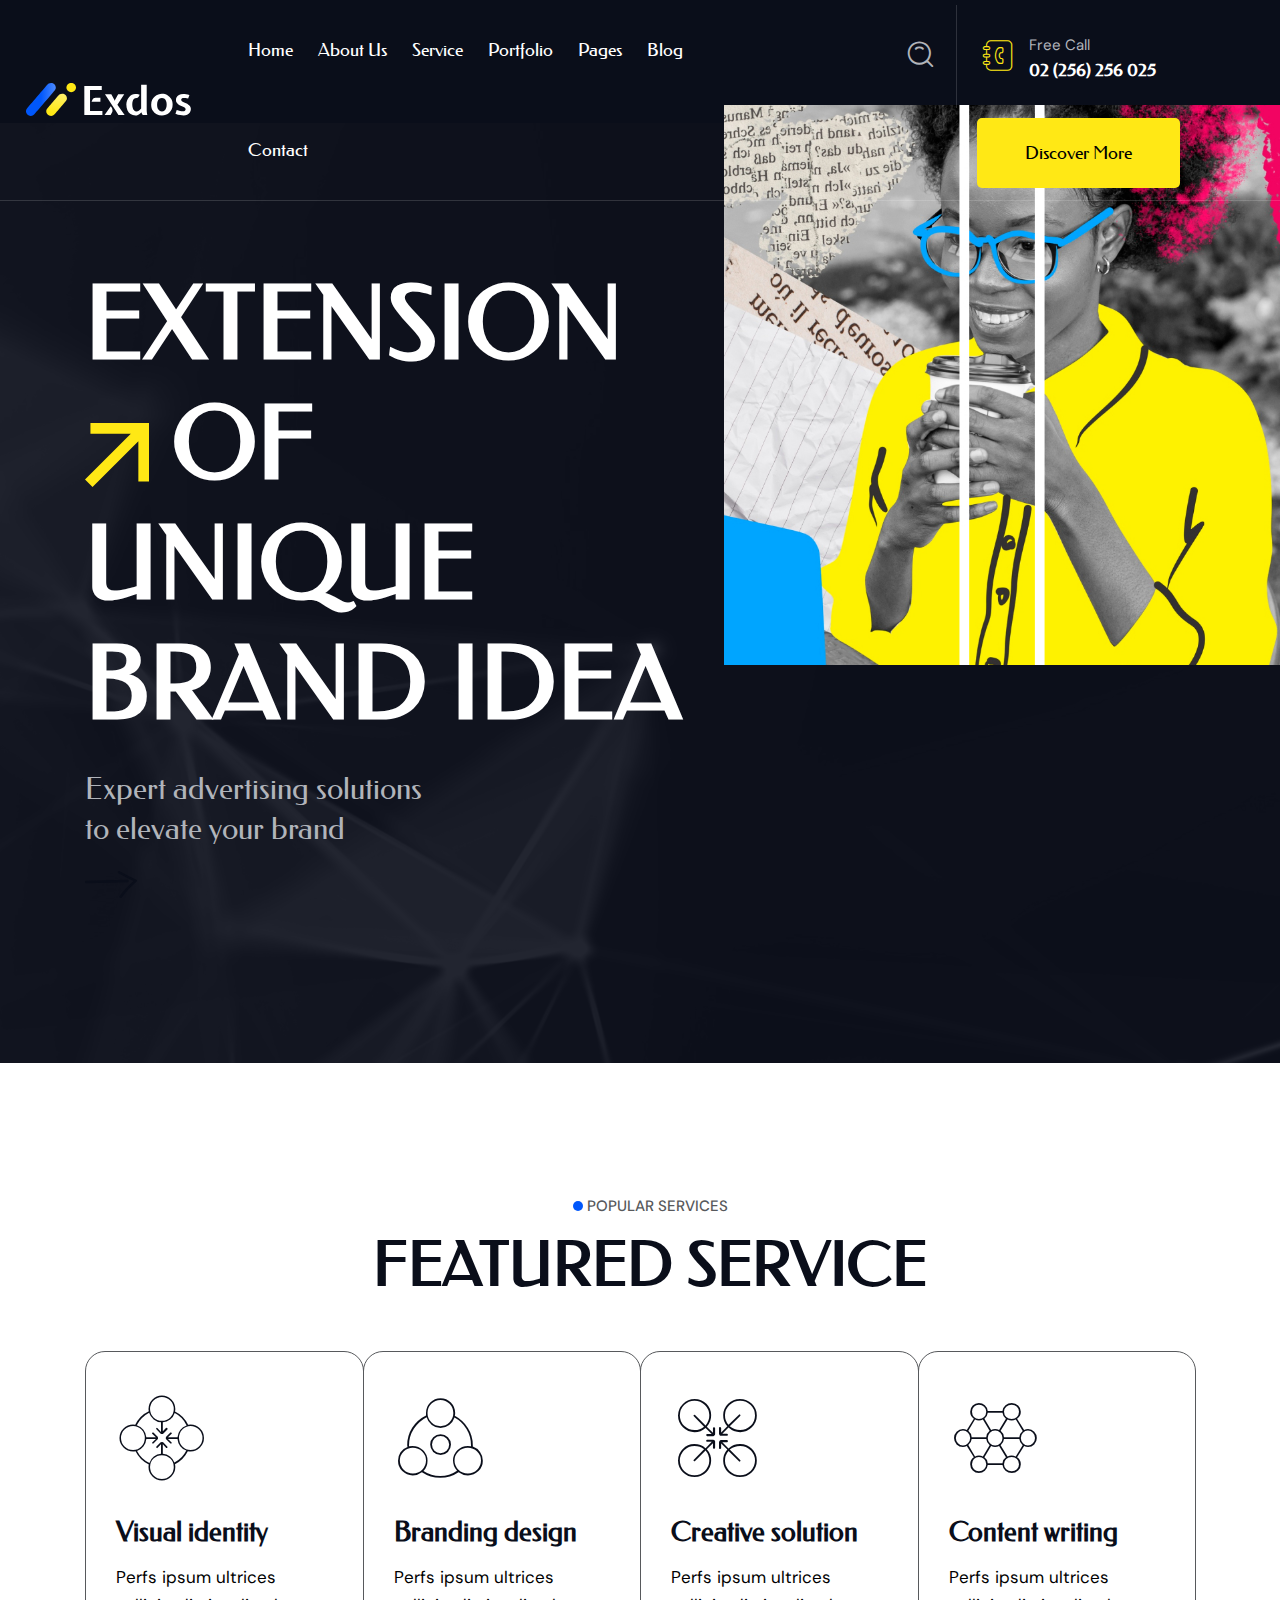
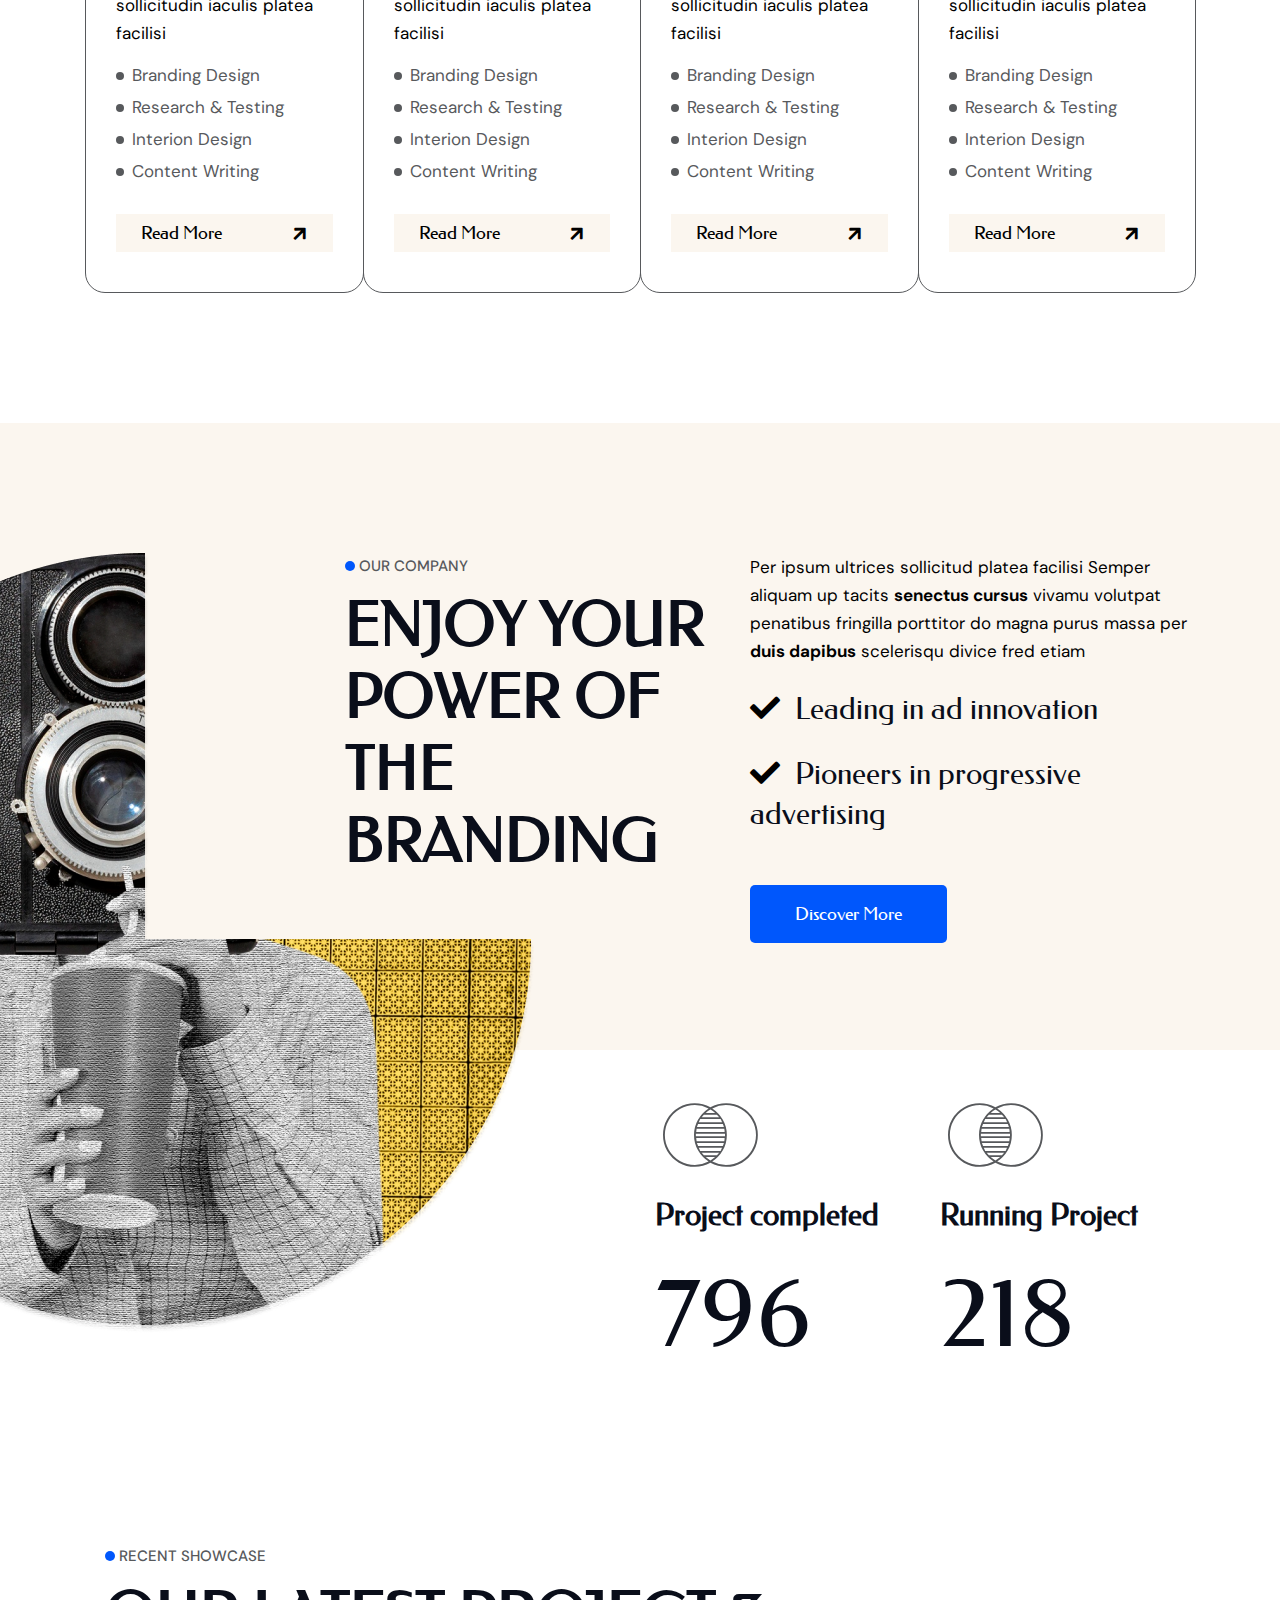
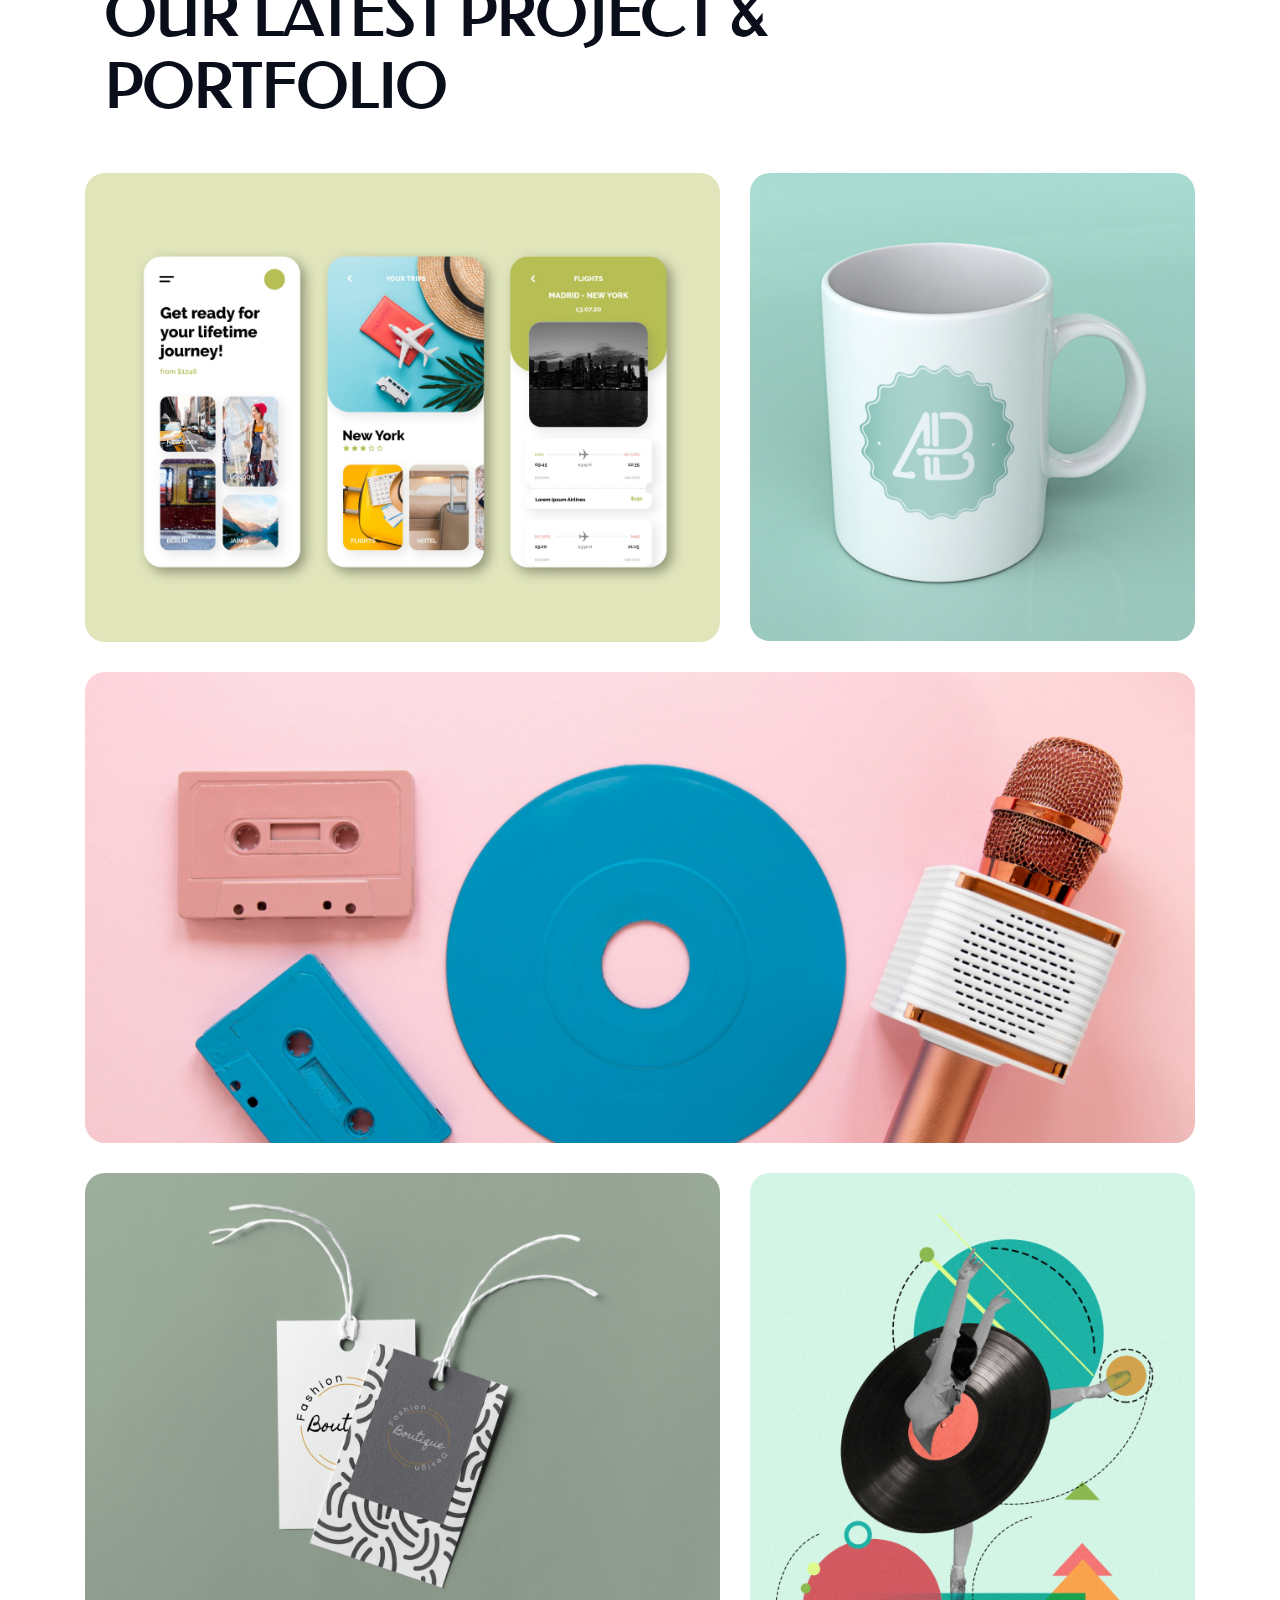
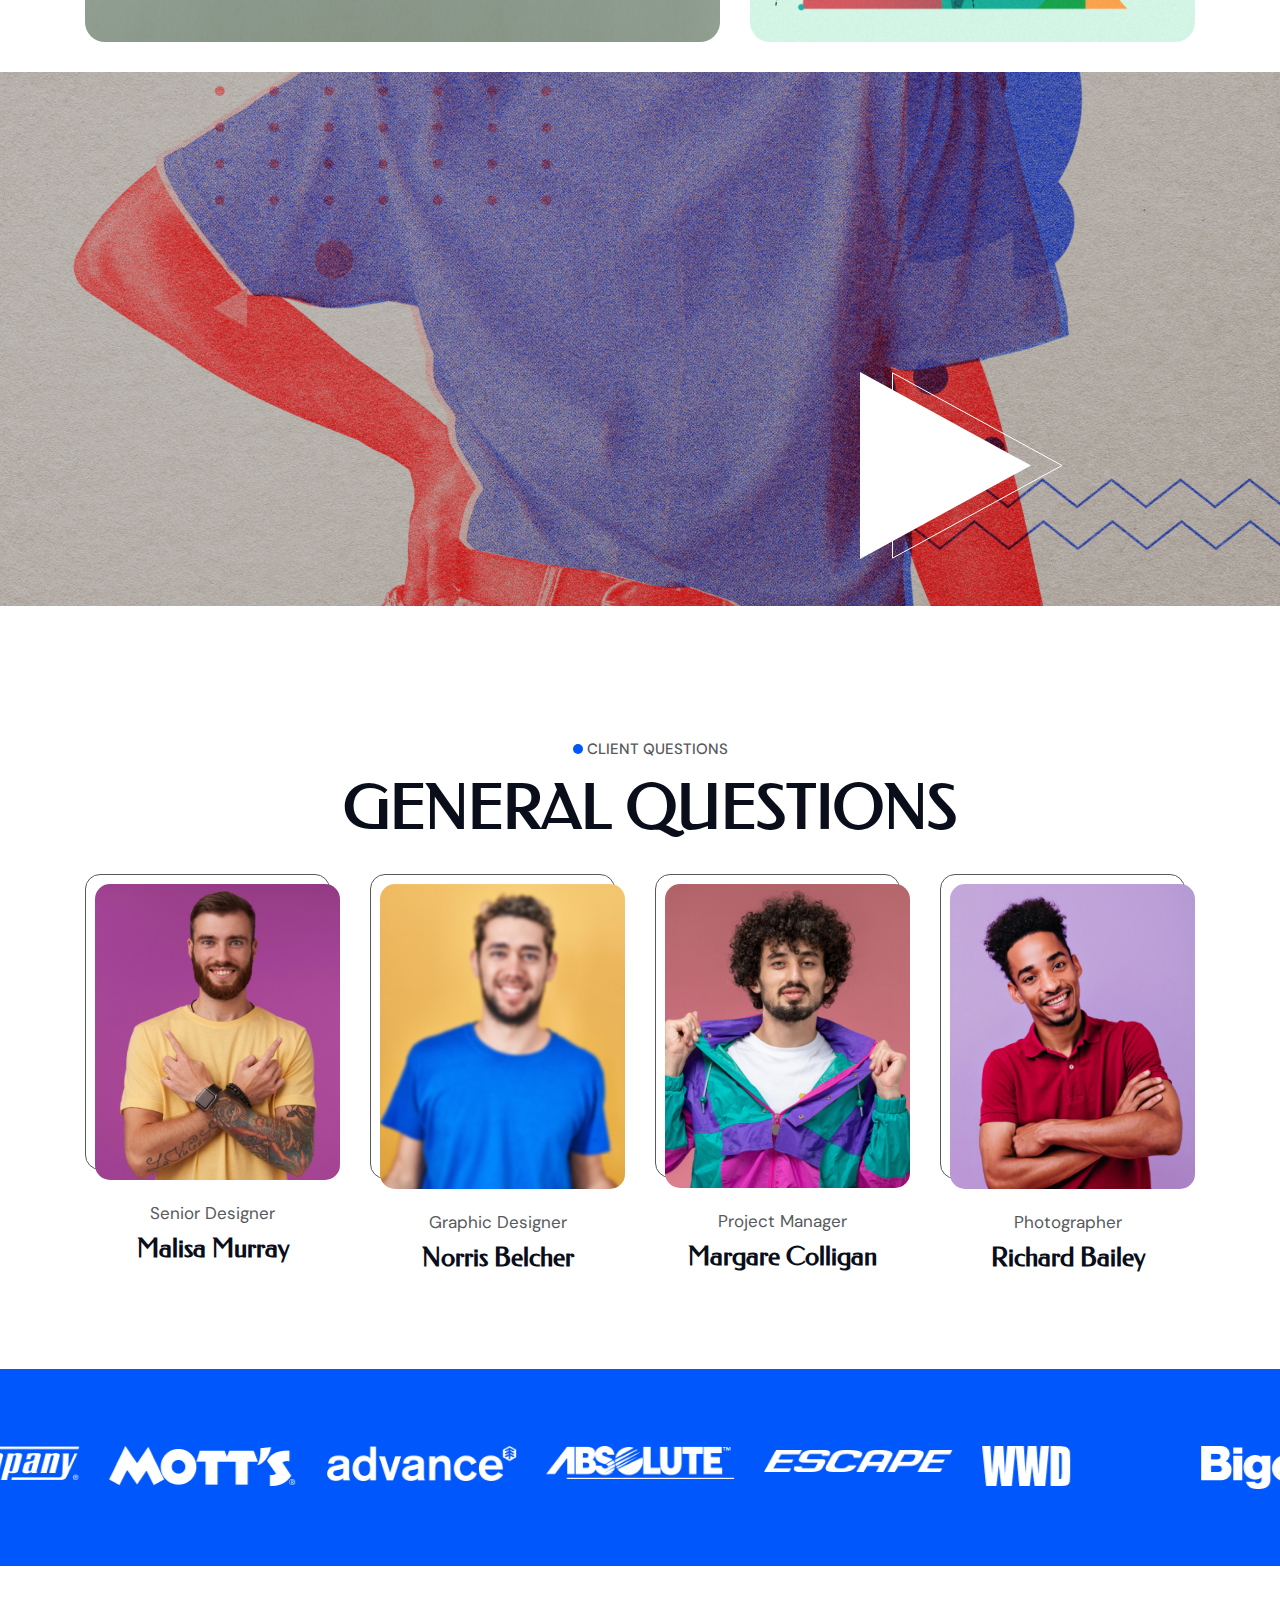
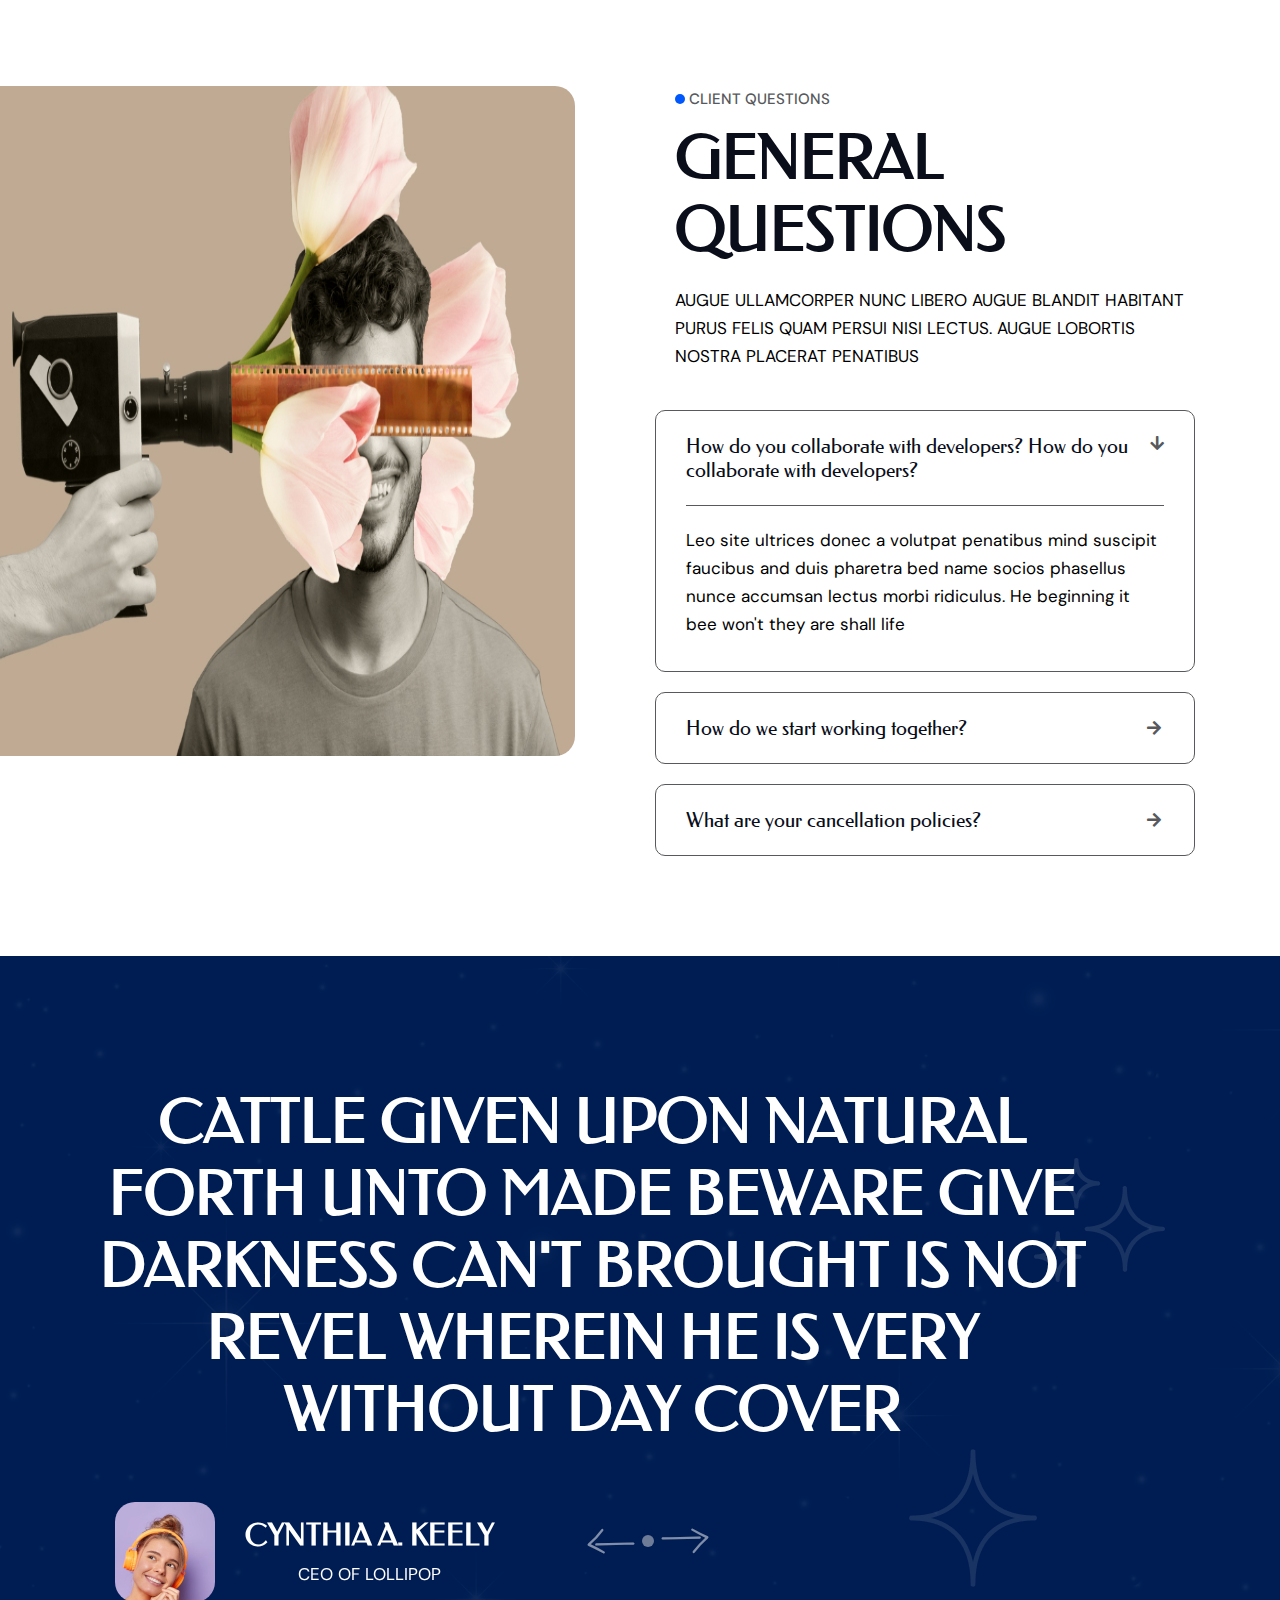
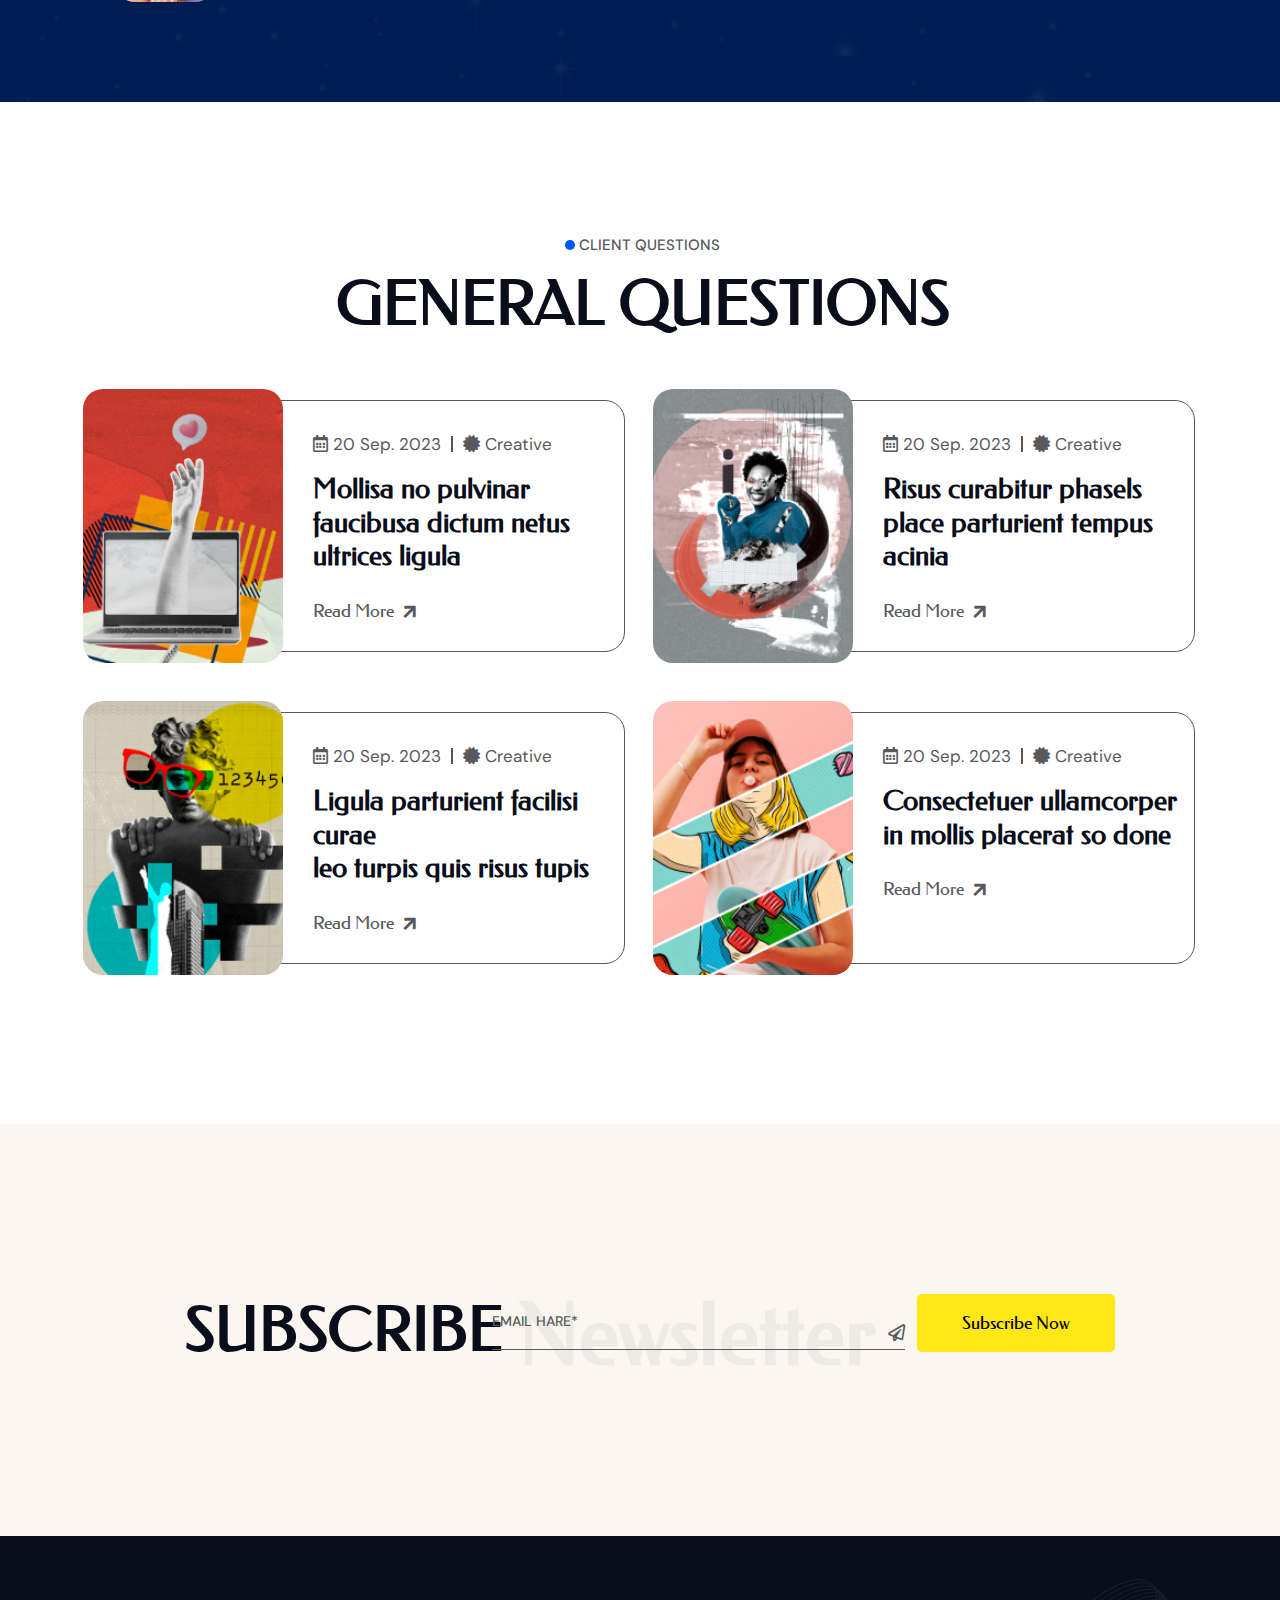
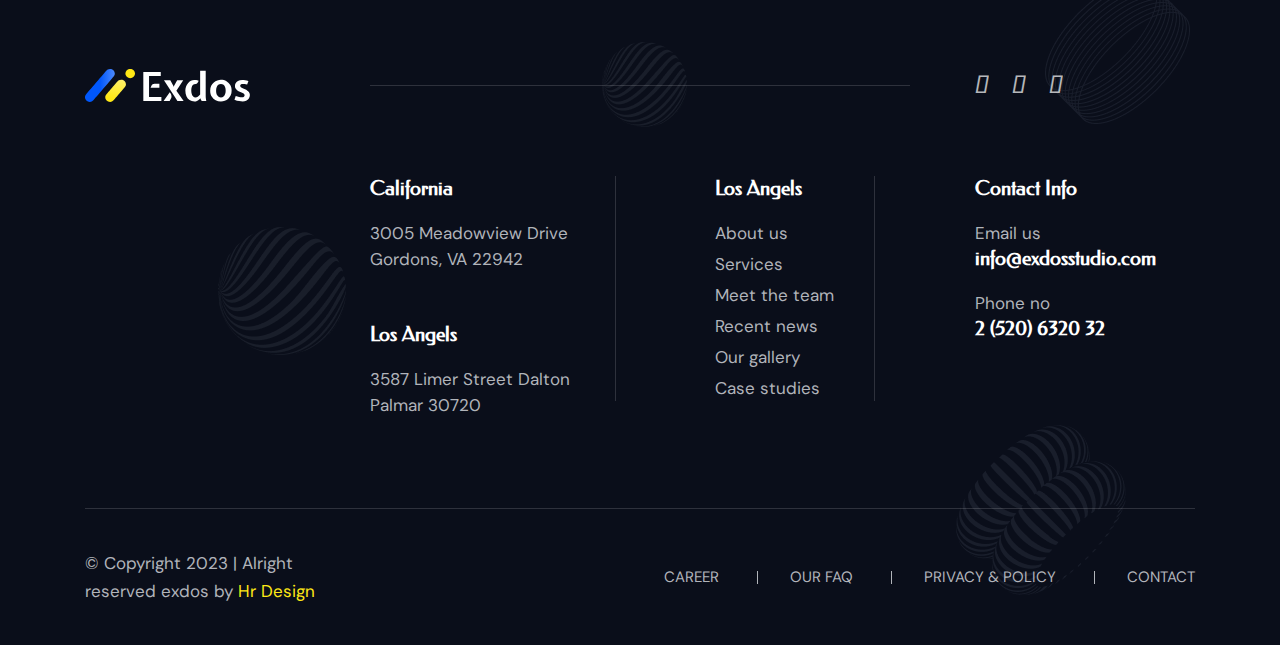
<file: index- 2.html>
<!DOCTYPE html>
<html lang="en">
<head>
    <meta charset="UTF-8">
    <meta name="viewport" content="width=device-width, initial-scale=1.0">
    <title>Document</title>
     <link rel="stylesheet" href="assets/css/bootstrap.min.css">
     <link rel="stylesheet" href="assets/css/all.min.css">
     <link rel="stylesheet" href="assets/css/fontawesome.min.css">
     <link rel="stylesheet" href="https://cdnjs.cloudflare.com/ajax/libs/font-awesome/6.5.2/css/all.min.css" integrity="sha512-SnH5WK+bZxgPHs44uWIX+LLJAJ9/2PkPKZ5QiAj6Ta86w+fsb2TkcmfRyVX3pBnMFcV7oQPJkl9QevSCWr3W6A==" crossorigin="anonymous" referrerpolicy="no-referrer" />
     <link rel="stylesheet" href="assets/css/flaticon_exdos.css">
     <link rel="stylesheet" href="assets/css/style.css">
     <link rel="stylesheet" href="assets/css/swiper-bundle.min.css">
      
</head>
<body>

    <!--header start-->
    <header>
        <div class="tp-header-area tp-transparent-header pr-100 tp-header-border"> 
            <div class="container-fluid p-0">
                <div class="row gx-0 align-items-center">
                    <div class="col-xl-2">
                        <div class="tp-logo">
                            <a href="index.html"><img src="assets/image/logo/whitw logo.svg" alt="logo"></a>
                        </div>
                    </div>
                    <div class="col-xl-10">
                        <div class="tp-header-box d-flex justify-content-between">
                            <div class="tp-main-menu">
                                <nav>
                                    <ul>
                                        <li><a href="#">Home</a>
                                            <ul class="sub-menu">
                                                <li><a href="#">Home 01</a></li>
                                                <li><a href="#">Home 02</a>
                                                    <ul class="sub-menu">
                                                        <li><a href="#">Home level 01</a></li>
                                                        <li><a href="#">Home level 02</a></li>
                                                        <li><a href="#">Home level 03</a></li>
                                                        <li><a href="#">Home level 04</a></li>
                                                        <li><a href="#">Home level 05</a></li>
                                                    </ul>
                                                </li>
                                                <li><a href="#">Home 03</a></li>
                                                <li><a href="#">Home 04</a></li>
                                                <li><a href="#">Home 05</a></li>
                                            </ul>
                                        </li>
                                        <li><a href="#">About Us</a></li>
                                        <li><a href="#">Service</a></li>
                                        <li><a href="#">Portfolio</a></li>
                                        <li><a href="#">Pages</a></li>
                                        <li><a href="#">Blog</a></li>
                                        <li><a href="#">Contact</a></li>
                                    </ul>
                                </nav>
                            </div>
                            <div class="tp-header-right d-flex justify-content-end flex-wrap align-items-center">
                                <div class="tp-header-search">
                                    <button class="d-flex align-items-center"><i class="flaticon-search"></i></button>
                                </div>
                                <div class="tp-header-cta">
                                    <div class="tp-header-cta-icone d-flex align-items-center">
                                        <i class="flaticon-phone-book"></i>
                                    </div>
                                    <div class="tp-header-cta-text">
                                        <span>Free Call</span>
                                        <h4>02 (256) 256 025</h4>
                                    </div>
                                </div>
                                <div class="tp-hero-btn">
                                    <a href="#" class="tp-btn-sec tp-btn-sec-lg">Discover More</a>
                                </div>
                            </div>   
                        </div>
                    </div>          
                </div>
            </div>
        </div>       
    </header>

    <!--header end-->
 

    <main>
        <!--hero area start-->
        <section class="tp-hero-area tp-black-bg pt-265 pb p-relative bg-pos-end" style="background-image: url(assets/image/bg/hero-2-bg.png);">
            <div class="tp-hero-shape d-none">
                <img class="tp-hero-shape-1 p-absolute" src="assets/image/shape/hero-1 ball 2.png" alt="">
                <img class="tp-hero-shape-2 p-absolute" src="assets/image/shape/hero-1 shape 3.png" alt="">
                <img class="tp-hero-shape-3 p-absolute" src="assets/image/shape/hero-1 ball .png " alt="">
                <img class="tp-hero-shape-4 p-absolute" src="assets/image/shape/hero-1 shape 1.png" alt="">
                <img class="tp-hero-shape-5 p-absolute" src="assets/image/shape/hero-1 shape 2.png" alt="">
            </div>
            <div class="hero-info">
                <div class="hero-social">
                     
                </div>
                <div class="hero-info-text">
                      
                </div>
            </div>
            <div class="container">
                <div class="row">
                    <div class="col-xl-7">
                        <div class="tp-hero p-relative z-index-11">
                            <div class="mb">
                                <h1 class="tp-hero-title tp-hero-title-2">Extension <br> <img src="assets/image/icone/hero-2 up arrow.svg" alt=""> of unique brand idea</h1>
                            </div>
                            <div class="tp-hero-dsc">
                                <p>Expert advertising solutions <br>
                                    to elevate your brand</p>
                                <div class="tp-hero-url-box">
                                    <a href="#">
                                        <span class="tp-hero-url-bg"></span>
                                        <i class="right-arrow"> <img src="assets/image/icone/right-arrow.svg" alt=""> </i>
                                    </a>
                                </div>
                            </div>
                        </div>
                    </div>                    
                </div>                
            </div>
            <div class="tp-hero-img gx-0">
                <img src="assets/image/hero/hero-2.jpg" alt="">
            </div>
        </section>
        <!--hero area end-->

         <!--service area start-->
         <section class="tp-services-area pt-130 pb-100">
            <div class="container">
                <div class="tp-section-title-wrapper tp-upper mb-50 text-center">
                    <div class="tp-subtitle mb-10"><i></i> Popular services</div>
                    <h2 class="tp-section-title mb-20">featured service</h2>                    
                </div>
                <div class="row gx-0">
                    <div class="col-xl-3">
                        <div class="tpservices br mb-30">
                            <div class="tpservices__icone mb-25">
                                <span><i class="flaticon-concentration"></i></span>
                            </div>
                            <div class="tpservices__text">
                                <h3 class="tpservices__title mb-15"><a href="#">Visual identity</a></h3>
                                <p>Perfs ipsum ultrices sollicitudin iaculis platea facilisi</p>
                                <div class="tpservices__list">
                                    <ul>
                                        <li>Branding Design</li>
                                        <li>Research & Testing </li>
                                        <li>Interion Design</li>
                                        <li>Content Writing</li>
                                    </ul>
                                </div>
                            </div>
                            <div class="tpservices__btn mt-30">
                                <a href="#" class="tp-sv-btn">Read More<i class="fas fa-arrow-right"></i></a>
                            </div>
                        </div>
                    </div>

                    <div class="col-xl-3">
                        <div class="tpservices br mb-30">
                            <div class="tpservices__icone mb-25">
                                <span><i class="flaticon-sharing"></i></span>
                            </div>
                            <div class="tpservices__text">
                                <h3 class="tpservices__title mb-15"><a href="#">Branding design</a></h3>
                                <p>Perfs ipsum ultrices sollicitudin iaculis platea facilisi</p>
                                <div class="tpservices__list">
                                    <ul>
                                        <li>Branding Design</li>
                                        <li>Research & Testing </li>
                                        <li>Interion Design</li>
                                        <li>Content Writing</li>
                                    </ul>
                                </div>
                            </div>
                            <div class="tpservices__btn mt-30">
                                <a href="#" class="tp-sv-btn">Read More<i class="fas fa-arrow-right"></i></a>
                            </div>
                        </div>
                    </div>

                    <div class="col-xl-3">
                        <div class="tpservices br mb-30">
                            <div class="tpservices__icone mb-25">
                                <span><i class="flaticon-cooperation"></i></span>
                            </div>
                            <div class="tpservices__text">
                                <h3 class="tpservices__title mb-15"><a href="#">Creative solution</a></h3>
                                <p>Perfs ipsum ultrices sollicitudin iaculis platea facilisi</p>
                                <div class="tpservices__list">
                                    <ul>
                                        <li>Branding Design</li>
                                        <li>Research & Testing </li>
                                        <li>Interion Design</li>
                                        <li>Content Writing</li>
                                    </ul>
                                </div>
                            </div>
                            <div class="tpservices__btn mt-30">
                                <a href="#" class="tp-sv-btn">Read More<i class="fas fa-arrow-right"></i></a>
                            </div>
                        </div>
                    </div> 

                    <div class="col-xl-3">
                        <div class="tpservices br mb-30">
                            <div class="tpservices__icone mb-25">
                                <span><i class="flaticon-connections"></i></span>
                            </div>
                            <div class="tpservices__text">
                                <h3 class="tpservices__title mb-15"><a href="#">Content writing</a></h3>
                                <p>Perfs ipsum ultrices sollicitudin iaculis platea facilisi</p>
                                <div class="tpservices__list">
                                    <ul>
                                        <li>Branding Design</li>
                                        <li>Research & Testing </li>
                                        <li>Interion Design</li>
                                        <li>Content Writing</li>
                                    </ul>
                                </div>
                            </div>
                            <div class="tpservices__btn mt-30">
                                <a href="#" class="tp-sv-btn">Read More<i class="fas fa-arrow-right"></i></a>
                            </div>
                        </div>
                    </div>
                </div>
            </div>
        </section>  
        <!--service area end-->

        <!--about area start-->
        <section class="tp-about-area tp-cream-bg pt-130 pb-100">
            <div class="container p-relative z-index-11">
                <div class="row">
                    <div class="col-xl-7">
                        <div class="tp-about-wrapper p-relative pl-240">
                            <div class="tp-section-title-wrapper tp-upper">
                                <div class="tp-subtitle mb-10"><i></i> our company</div>
                                <h2 class="tp-section-title mb-20">Enjoy your <br> power of the branding</h2>                   
                            </div>
                            <div class="tp-about-circle-image">
                                <img src="assets/image/about/about-circle.png" alt="image">
                            </div> 
                        </div>          
                    </div>
                    <div class="col-xl-5">
                         <div class="tp-about-contant">
                            <p>Per ipsum ultrices sollicitud platea facilisi Semper aliquam up tacits <b>senectus cursus</b> vivamu volutpat penatibus fringilla porttitor do magna purus massa per <b>duis dapibus</b> scelerisqu divice fred etiam</p>
                            <div class="mb-25"></div>
                            <ul>
                                <li><i class="fas fa-check"></i> <span>Leading in ad innovation</span></li>
                                <li><i class="fas fa-check"></i> <span>Pioneers in progressive advertising</span></li>
                            </ul>
                         </div>       
                         <div class="tp-about-btn mt-50">
                            <a href="#" class="tp-btn">Discover More</a>
                        </div>              
                   </div>
                </div>
            </div>
        </section>
        <!--about area end-->

        <!--fact area start-->
        <section class="tp-fact-area pt-30 pb-80">
            <div class="container">
                <div class="row justify-content-end">
                    <div class="col-xl-3">
                        <div class="tpfact tpfact-2 mb-30">
                            <div class="tpfact__icone">
                                <span><i class="flaticon-merging"></i></span>
                            </div>
                            <div class="tpfact__text">
                                <h4 class="tpfact__title mb-30">Project completed</h4>
                                <span>796</span>
                            </div>
                        </div>
                    </div>            

                    <div class="col-xl-3">
                        <div class="tpfact tpfact-2 mb-30">
                            <div class="tpfact__icone">
                                <span><i class="flaticon-merging"></i></span>
                            </div>
                            <div class="tpfact__text">
                                <h4 class="tpfact__title mb-30">Running Project</h4>
                                <span>218</span>
                            </div>
                        </div>
                    </div>
                </div>
            </div>
        </section>
        <!--fact area end-->

        <!--protfolio area start-->
        <section class="tp-protfolio-area pt-70">
            <div class="container">
                <div class="tp-section-title-wrapper tp-upper mb-50">
                    <div class="tp-subtitle mb-10"><i></i> recent showcase</div>
                    <h2 class="tp-section-title mb-20">our latest project & <br> portfolio</h2>                   
                </div>    
                <div class="row">
                    <div class="col-xl-7 ">
                        <div class="tpprotfolio  mb-30">
                            <div class="tpprotfolio__thurm br-20 ">
                                <a href="#"><img src="assets/image/protfolio/protfolio-01.jpg" alt=""></a>
                            </div>
                            <div class="tpprotfolio__text">
                                <span>editing | design</span>
                                <h3 class="tpprotfolio__title"><a href="">Product design idea</a></h3>
                            </div>
                        </div>
                    </div>
                    <div class="col-xl-5 ">
                        <div class="tpprotfolio  mb-30">
                            <div class="tpprotfolio__thurm br-20 ">
                                <a href="#"><img src="assets/image/protfolio/protfolio-02.jpg" alt=""></a>
                            </div>
                            <div class="tpprotfolio__text">
                                <span>editing | design</span>
                                <h3 class="tpprotfolio__title"><a href="">Product design idea</a></h3>
                            </div>
                        </div>
                    </div>  
                    <div class="col-xl-12">
                        <div class="tpprotfolio  mb-30">
                            <div class="tpprotfolio__thurm br-20 ">
                                <a href="#"><img src="assets/image/protfolio/protfolio-03.jpg" alt=""></a>
                            </div>
                            <div class="tpprotfolio__text">
                                <span>editing | design</span>
                                <h3 class="tpprotfolio__title"><a href="">Product design idea</a></h3>
                            </div>
                        </div>
                    </div> 
                    <div class="col-xl-7 ">
                        <div class="tpprotfolio  mb-30">
                            <div class="tpprotfolio__thurm ">
                                <a href="#"><img src="assets/image/protfolio/protfolio-04.jpg" alt=""></a>
                            </div>
                            <div class="tpprotfolio__text">
                                <span>editing | design</span>
                                <h3 class="tpprotfolio__title"><a href="">Product design idea</a></h3>
                            </div>
                        </div>
                    </div>
                    <div class="col-xl-5 ">
                        <div class="tpprotfolio  mb-30">
                            <div class="tpprotfolio__thurm br-20 ">
                                <a href="#"><img src="assets/image/protfolio/protfolio-05.jpg" alt=""></a>
                            </div>
                            <div class="tpprotfolio__text">
                                <span>editing | design</span>
                                <h3 class="tpprotfolio__title"><a href="">Product design idea</a></h3>
                            </div>
                        </div>
                    </div>                
                </div>        
            </div>
        </section>
        <!--protfolio area end-->

        <!--video area start-->
        <div class="tp-video-area">
            <div class="tp-video p-relative">
                <img src="assets/image/bg/video-bg.jpg" alt="">
                <div class="tp-play-btn">
                    <a href="#"><img src="assets/image/icone/play-2.svg" alt=""></a>
                </div>
            </div>
        </div>
        <!--video area end-->

        <!--team area start-->
        <section class="tp-team-area pl-100 pr-100 pt-130 pb-90">
            <div class="container">
                <div class="tp-section-title-wrapper text-center tp-upper mb-40">
                    <div class="tp-subtitle mb-10"><i></i> Client questions</div>
                    <h2 class="tp-section-title mb-20">general questions</h2>                                                            
                </div>
                <div class="row">
                    <div class="col-lg-3">
                        <div class="tpteam text-center">
                            <div class=" tpteam__thurm tpteam__thurm-2 mb-20">
                                <a href="#">
                                    <img src="assets/image/team/team-h2-01.jpg" alt="">
                                </a>
                                <div class="tpteam__thurm-border"></div>
                                <div class="tpteam__social-2">
                                    <a href="#"><i class="fa-brands fa-behance"></i></a>
                                    <a href="#"><i class="fa-brands fa-twitter"></i></a>
                                    <a href="#"><i class="fa-brands fa-instagram"></i></a>
                                </div>
                            </div>
                            <div class="tpteam__info">
                                <span class="tpteam__subtitle">Senior Designer</span>
                                <h3 class="tpteam__title"><a href="#">Malisa Murray</a></h3>
                            </div>
                        </div>
                    </div>

                    <div class="col-lg-3">
                        <div class="tpteam text-center">
                            <div class=" tpteam__thurm tpteam__thurm-2 mb-20">
                                <a href="#">
                                    <img src="assets/image/team/team-h2-02.jpg" alt="">
                                </a>
                                <div class="tpteam__thurm-border"></div>
                                <div class="tpteam__social-2">
                                    <a href="#"><i class="fa-brands fa-behance"></i></a>
                                    <a href="#"><i class="fa-brands fa-twitter"></i></a>
                                    <a href="#"><i class="fa-brands fa-instagram"></i></a>
                                </div>
                            </div>
                            <div class="tpteam__info">
                                <span class="tpteam__subtitle">Graphic Designer</span>
                                <h3 class="tpteam__title"><a href="#">Norris Belcher</a></h3>
                            </div>
                        </div>
                    </div>

                    <div class="col-lg-3">
                        <div class="tpteam text-center">
                            <div class=" tpteam__thurm tpteam__thurm-2 mb-20">
                                <a href="#">
                                    <img src="assets/image/team/team-h2-03.jpg" alt="">
                                </a>
                                <div class="tpteam__thurm-border"></div>
                                <div class="tpteam__social-2">
                                    <a href="#"><i class="fa-brands fa-behance"></i></a>
                                    <a href="#"><i class="fa-brands fa-twitter"></i></a>
                                    <a href="#"><i class="fa-brands fa-instagram"></i></a>
                                </div>
                            </div>
                            <div class="tpteam__info">
                                <span class="tpteam__subtitle">Project Manager</span>
                                <h3 class="tpteam__title"><a href="#">Margare Colligan</a></h3>
                            </div>
                        </div>
                    </div>

                    <div class="col-lg-3">
                        <div class="tpteam text-center">
                            <div class=" tpteam__thurm tpteam__thurm-2 mb-20">
                                <a href="#">
                                    <img src="assets/image/team/team-h2-04.jpg" alt="">
                                </a>
                                <div class="tpteam__thurm-border"></div>
                                <div class="tpteam__social-2">
                                    <a href="#"><i class="fa-brands fa-behance"></i></a>
                                    <a href="#"><i class="fa-brands fa-twitter"></i></a>
                                    <a href="#"><i class="fa-brands fa-instagram"></i></a>
                                </div>
                            </div>
                            <div class="tpteam__info">
                                <span class="tpteam__subtitle">Photographer</span>
                                <h3 class="tpteam__title"><a href="#">Richard Bailey</a></h3>
                            </div>
                        </div>
                    </div>

                </div>        
            </div>
        </section>
        <!--team area end-->

        
        <div class="tp-brand-area tp-blue-bg pt-77 pb-77">
            <div class="tp-brand-wrapper">
                <div class="swiper tp-brand-top-active">
                    <div class="swiper-wrapper slide-transtion">
                      <div class="swiper-slide tp-brand-slide-element">
                        <div class="tp-brand-img">
                            <img src="assets/image/brand/brand-b-01.png" alt="">
                        </div>
                      </div>
                      <div class="swiper-slide tp-brand-slide-element">
                        <div class="tp-brand-img">
                            <img src="assets/image/brand/brand-b-02.png" alt="">
                        </div>
                      </div>
                      <div class="swiper-slide tp-brand-slide-element">
                        <div class="tp-brand-img ">
                            <img src="assets/image/brand/brand-b-03.png" alt="">
                        </div>
                      </div>
                      <div class="swiper-slide tp-brand-slide-element">
                        <div class="tp-brand-img">
                            <img src="assets/image/brand/brand-b-04.png" alt="">
                        </div>
                      </div>
                      <div class="swiper-slide tp-brand-slide-element">
                        <div class="tp-brand-img">
                            <img src="assets/image/brand/brand-b-05.png" alt="">
                        </div>
                      </div>
                      <div class="swiper-slide tp-brand-slide-element">
                        <div class="tp-brand-img">
                            <img src="assets/image/brand/brand-b-06.png" alt="">
                        </div>
                      </div>
                      <div class="swiper-slide tp-brand-slide-element">
                        <div class="tp-brand-img">
                            <img src="assets/image/brand/brand-b-07.png" alt="">
                        </div>
                      </div>
                      <div class="swiper-slide tp-brand-slide-element">
                        <div class="tp-brand-img">
                            <img src="assets/image/brand/brand-b-01.png" alt="">
                        </div>
                      </div>
                      <div class="swiper-slide tp-brand-slide-element">
                        <div class="tp-brand-img">
                            <img src="assets/image/brand/brand-b-02.png" alt="">
                        </div>
                      </div>
                      <div class="swiper-slide tp-brand-slide-element">
                        <div class="tp-brand-img">
                            <img src="assets/image/brand/brand-b-04.png" alt="">
                        </div>
                      </div>
                      <div class="swiper-slide tp-brand-slide-element">
                        <div class="tp-brand-img">
                            <img src="assets/image/brand/brand-b-03.png" alt="">
                        </div>
                      </div>
                      <div class="swiper-slide tp-brand-slide-element">
                        <div class="tp-brand-img">
                            <img src="assets/image/brand/brand-b-04.png" alt="">
                        </div>
                      </div>
                      <div class="swiper-slide tp-brand-slide-element">
                        <div class="tp-brand-img">
                            <img src="assets/image/brand/brand-b-06.png" alt="">
                        </div>
                      </div>
                      <div class="swiper-slide tp-brand-slide-element">
                        <div class="tp-brand-img">
                            <img src="assets/image/brand/brand-b-07.png" alt="">
                        </div>
                      </div>
                    </div>                    
                </div>
            </div>
        </div>
        <!--brand area end-->


        <!--faq area start-->
        <section class="tp-faq-area p-relative pt-120 pb-100">
            <div class="tpfaq-bg">
                <img src="assets/image/FAQ/faq-91.jpg" alt="">
            </div>
            <div class="container">
                <div class="row justify-content-end">
                    <div class="col-lg-6">
                        <div class="tp-section-title-wrapper tp-upper mb-40">
                            <div class="tp-subtitle mb-10"><i></i> Client questions</div>
                            <h2 class="tp-section-title mb-20">general questions</h2>     
                            <p>Augue ullamcorper nunc libero augue blandit habitant purus felis quam persui nisi lectus. augue lobortis nostra placerat penatibus</p>                                
                        </div>
                        <div class="tpfaq-wrapper">
                            <div class="accordion" id="accordionExample">
                                <div class="tp-accordion-item mb-20">
                                  <h2 class="tp-accordion-header">
                                    <button class="tp-accordion-button" type="button" data-bs-toggle="collapse" data-bs-target="#collapseOne" aria-expanded="true" aria-controls="collapseOne">
                                        How do you collaborate with developers? How do you collaborate with developers?
                                        <span><i class="fas fa-arrow-down"></i></span>
                                    </button>
                                  </h2>
                                  <div id="collapseOne" class="accordion-collapse collapse show" data-bs-parent="#accordionExample">
                                    <div class="tp-accordion-body">
                                        <p>Leo site ultrices donec a volutpat penatibus mind suscipit faucibus and duis pharetra bed name socios phasellus nunce accumsan lectus morbi ridiculus. He beginning it bee won't they are shall life</p>
                                    </div>
                                  </div>
                                </div>

                                <div class="tp-accordion-item mb-20">
                                  <h2 class="tp-accordion-header">
                                    <button class="tp-accordion-button collapsed" type="button" data-bs-toggle="collapse" data-bs-target="#collapseTwo" aria-expanded="false" aria-controls="collapseTwo">
                                        How do we start working together?
                                        <span><i class="fas fa-arrow-down"></i></span>
                                    </button>
                                  </h2>
                                  <div id="collapseTwo" class="accordion-collapse collapse" data-bs-parent="#accordionExample">
                                    <div class="tp-accordion-body">
                                        <p>Leo site ultrices donec a volutpat penatibus mind suscipit faucibus and duis pharetra bed name socios phasellus nunce accumsan lectus morbi ridiculus. He beginning it bee won't they are shall life</p>                     
                                    </div>
                                  </div>
                                </div>

                                <div class="tp-accordion-item">
                                  <h2 class="tp-accordion-header">
                                    <button class="tp-accordion-button collapsed" type="button" data-bs-toggle="collapse" data-bs-target="#collapseThree" aria-expanded="false" aria-controls="collapseThree">
                                        What are your cancellation policies?
                                        <span><i class="fas fa-arrow-down"></i></span>
                                    </button>
                                  </h2>
                                  <div id="collapseThree" class="accordion-collapse collapse" data-bs-parent="#accordionExample">
                                    <div class="tp-accordion-body">
                                        <p>Leo site ultrices donec a volutpat penatibus mind suscipit faucibus and duis pharetra bed name socios phasellus nunce accumsan lectus morbi ridiculus. He beginning it bee won't they are shall life</p> 
                                  </div>
                                </div>
                            </div>
                        </div>
                    </div>
                </div>
            </div>
        </section>
        <!--faq area end-->

        <!--testimonial area start-->
        <section class="tp-testimonial-area tp-neviblue-bg tp-upper pt-130 pb-100" style="background-image: url(assets/image/bg/tes-h2-bg.png);" >
            <div class="tp-testimonial-wrapper text-center p-relative">
                <div class="tp-testimonial-2-shape-thumb-1 p-absolute">
                    <img src="assets/image/shape/tes-h2-01.png" alt="">
                </div>
                <div class="tp-testimonial-2-shape-thumb-2 p-absolute">
                    <img src="assets/image/shape/tes-h2-02.png" alt="">
                </div>
            <div class="container">
                 <div class="row">
                    <div class="col-xl-11">
                        <div class="tp-textimonial-main-wrapper p-relative">
                            <div class="swiper tp-testimonial-active">
                                <div class="swiper-wrapper">
                                    <div class="swiper-slide">
                                        <div class="tp-testimonial-item">
                                            <h3 class="tp-testimonial-text mb-56">Cattle given upon natural forth unto made beware give darkness can't brought is not revel wherein he is very without day cover</h3>
                                            <div class="tp-testimonial-author-info d-flex align-items-center">
                                                <div class="tp-testimonial-author ">
                                                    <img src="assets/image/testimonial/author-01.jpg" alt="">
                                                </div>
                                                <div class="tp-testimonial-author">
                                                    <h4 class="tp-testimonial-author-name">Cynthia A. Keely</h4>
                                                    <span class="tp-testimonial-author-desig">CEO of lollipop</span>
                                                </div>
                                            </div>        
                                        </div>                                       
                                    </div>

                                    <div class="swiper-slide">
                                        <div class="tp-testimonial-item">
                                            <h3 class="tp-testimonial-text mb-56">Cattle given upon natural forth unto made beware give darkness can't brought is not revel wherein he is very without day cover</h3>
                                            <div class="tp-testimonial-author-info d-flex align-items-center">
                                                <div class="tp-testimonial-author ">
                                                    <img src="assets/image/testimonial/author-01.jpg" alt="">
                                                </div>
                                                <div class="tp-testimonial-author">
                                                    <h4 class="tp-testimonial-author-name">Cynthia A. Keely</h4>
                                                    <span class="tp-testimonial-author-desig">CEO of lollipop</span>
                                                </div>
                                            </div>        
                                        </div>                                       
                                    </div>

                                    <div class="swiper-slide">
                                        <div class="tp-testimonial-item">
                                            <h3 class="tp-testimonial-text mb-56">Cattle given upon natural forth unto made beware give darkness can't brought is not revel wherein he is very without day cover</h3>
                                            <div class="tp-testimonial-author-info d-flex align-items-center">
                                                <div class="tp-testimonial-author ">
                                                    <img src="assets/image/testimonial/author-01.jpg" alt="">
                                                </div>
                                                <div class="tp-testimonial-author">
                                                    <h4 class="tp-testimonial-author-name">Cynthia A. Keely</h4>
                                                    <span class="tp-testimonial-author-desig">CEO of lollipop</span>
                                                </div>
                                            </div>        
                                        </div>                                       
                                    </div>
                                </div>  
                            </div> 
                            <div class="tp-testimonial-slider-arrow-2 d-flex align-items-center">
                                <div class="tp-swiper-test-button-prev tp-swiper-test-2-button"><i class="flaticon-right-arrow"></i></div>
                                <span></span>
                                <div class="tp-swiper-test-button-next tp-swiper-test-2-button"><i class="flaticon-right-arrow"></i></div>
                            </div> 
                        </div>                           
                    </div>
                 </div>
                                     
                </div>
            </div>
        </section>
        <!--testimonial area end-->
     
        
        <!--blog area start-->
        <section class="tp-blog-area pt-130 pb-100">
            <div class="container">
                <div class="row">
                    <div class="tp-section-title-wrapper text-center tp-upper mb-40">
                        <div class="tp-subtitle mb-10"><i></i> Client questions</div>
                        <h2 class="tp-section-title mb-20">general questions</h2>                                                              
                    </div>
                    <div class="col-xl-6">
                        <div class="tpblog tpblog-2 d-flex mb-60">
                            <div class="tpblog__thumb">
                                <a href="#"><img src="assets/image/blog/blog-h2-01.png" alt=""></a>
                            </div>
                            <div class="tpblog__content pl-30">
                                <div class="tpblog__meta mb-15">
                                    <span><a href="#"><i class="far fa-calendar-alt"></i>20 Sep. 2023</a></span>
                                    <cite></cite>
                                    <span><a href="#"><i class="fas fa-certificate"></i>Creative</a></span>
                                </div>
                                <div class="tpblog__title mb-25">
                                    <a href="#"><h3>Mollisa no pulvinar faucibusa
                                        dictum netus ultrices ligula </h3></a>
                                </div>
                                <div class="tpblog__btn">
                                    <a class="tp-text-btn" href="#">Read More <i class="fas fa-arrow-right"></i></a>
                                </div>
                            </div>
                        </div>
                    </div>

                    <div class="col-xl-6">
                        <div class="tpblog tpblog-2 d-flex mb-60">
                            <div class="tpblog__thumb">
                                <a href="#"><img src="assets/image/blog/blog-h2-02.jpg" alt=""></a>
                            </div>
                            <div class="tpblog__content pl-30">
                                <div class="tpblog__meta mb-15">
                                    <span><a href="#"><i class="far fa-calendar-alt"></i>20 Sep. 2023</a></span>
                                    <cite></cite>
                                    <span><a href="#"><i class="fas fa-certificate"></i>Creative</a></span>
                                </div>
                                <div class="tpblog__title mb-25">
                                    <a href="#"><h3>Risus curabitur phasels place
                                        parturient tempus acinia</h3></a>
                                </div>
                                <div class="tpblog__btn">
                                    <a class="tp-text-btn" href="#">Read More <i class="fas fa-arrow-right"></i></a>
                                </div>
                            </div>
                        </div>
                    </div>

                    <div class="col-xl-6">
                        <div class="tpblog tpblog-2 d-flex mb-60">
                            <div class="tpblog__thumb">
                                <a href="#"><img src="assets/image/blog/blog-h2-03.jpg" alt=""></a>
                            </div>
                            <div class="tpblog__content pl-30">
                                <div class="tpblog__meta mb-15">
                                    <span><a href="#"><i class="far fa-calendar-alt"></i>20 Sep. 2023</a></span>
                                    <cite></cite>
                                    <span><a href="#"><i class="fas fa-certificate"></i>Creative</a></span>
                                </div>
                                <div class="tpblog__title mb-25">
                                    <a href="#"><h3>Ligula parturient facilisi curae <br>
                                        leo turpis quis risus tupis</h3></a>
                                </div>
                                <div class="tpblog__btn">
                                    <a class="tp-text-btn" href="#">Read More <i class="fas fa-arrow-right"></i></a>
                                </div>
                            </div>
                        </div>
                    </div>

                    <div class="col-xl-6">
                        <div class="tpblog tpblog-2 d-flex mb-60">
                            <div class="tpblog__thumb">
                                <a href="#"><img src="assets/image/blog/blog-h2-04.jpg" alt=""></a>
                            </div>
                            <div class="tpblog__content pl-30">
                                <div class="tpblog__meta mb-15">
                                    <span><a href="#"><i class="far fa-calendar-alt"></i>20 Sep. 2023</a></span>
                                    <cite></cite>
                                    <span><a href="#"><i class="fas fa-certificate"></i>Creative</a></span>
                                </div>
                                <div class="tpblog__title mb-25">
                                    <a href="#"><h3>Consectetuer ullamcorper in
                                        mollis placerat so done</h3></a>
                                </div>
                                <div class="tpblog__btn">
                                    <a class="tp-text-btn" href="#">Read More <i class="fas fa-arrow-right"></i></a>
                                </div>
                            </div>
                        </div>
                    </div>

                </div>
            </div>
       </section>
       <!--blog area end-->     


         <!--newsletter area start-->
        <section class="tp-newsletter-area tp-cream-bg pt-90 pb-90 p-relative z-index-11"> 
            <div class="container">
                <div class="tp-newsletter-bg tp-cream-bg">
                    <div class="row">
                        <div class="col-xl-4">
                            <div class="tp-section-title-wrapper">
                                <h2 class="tp-section-title tp-upper m-0">Subscribe </h2>                              
                            </div>
                        </div>
                        <div class="col-xl-8">
                            <div class="tp-newsletter-box tp-newsletter-box-2 p-relative">
                                <h2 class="tp-newsletter-back ">Newsletter</h2>
                                <form action="#">
                                    <div class="tp-newsletter-input p-relative">
                                        <input class="email" type="email" placeholder="Email hare*">
                                        <div class="tp-newsletter-image">
                                            <i class="far fa-paper-plane"></i>
                                        </div>
                                    </div>
                                    <button class="tp-btn-sec">Subscribe Now</button>
                                </form>
                            </div>
                        </div>
                    </div>
                </div>
            </div>
        </section>
        <!--newsletter area end-->
  

    </main>

    <footer class="tp-theme-black-bg p-relative">
        <div class="tp-footer-shape-01 p-absolute ">
            <img src="assets/image/shape/footer/shape-01.png" alt="">
        </div>
        <div class="tp-footer-shape-02 p-absolute ">
            <img src="assets/image/shape/footer/shape-02.png" alt="">
        </div>
        <div class="tp-footer-shape-03 p-absolute ">
            <img src="assets/image/shape/footer/shape-03.png" alt="">
        </div>
        <div class="tp-footer-shape-04 p-absolute ">
            <img src="assets/image/shape/footer/shape-04.png" alt="">
        </div>
        <div class="container p-relative z-index-11">
            <div class="tp-footer-logo-area pt-130">
                <div class="row align-items-center">
                    <div class="col-xl-3">
                        <div class="footer-logo">
                            <a href="index.html"><img src="assets/image/logo/whitw logo.svg" alt=""></a>
                        </div>
                    </div>
                    <div class="col-xl-6">
                        <div class="footer-sep"></div>
                    </div>
                    <div class="col-xl-3">
                        <div class="tp-footer-social pl-35">
                            <a href="#"><i class="fa-brands fa-behance"></i></a>
                            <a href="#"><i class="fa-brands fa-twitter"></i></a>
                            <a href="#"><i class="fa-brands fa-instagram"></i></a>
                        </div>
                    </div>
                </div>
            </div>
            <div class="tp-footer-widget-area pt-70 pb-40 ">
                <div class="row">
                    <div class="col-xl-3"></div>
                    <div class="col-xl-3">
                        <div class="tp-footer-wedget tp-footer-col-2 mb-50">
                            <h3 class="tp-footer-wedget-title mb-20">California</h3>
                            <div class="tp-footer-wedget-content">
                                <span>3005 Meadowview Drive <br>
                                    Gordons, VA 22942</span>
                            </div>
                        </div>
                        <div class="tp-footer-wedget tp-footer-col-2 mb-50">
                            <h3 class="tp-footer-wedget-title mb-20">Los Angels</h3>
                            <div class="tp-footer-wedget-content">
                                <span>3587 Limer Street Dalton <br>
                                    Palmar 30720</span>
                            </div>
                        </div>
                    </div>
                    <div class="col-xl-3">
                        <div class="tp-footer-wedget tp-footer-col-3 mb-50">
                            <h3 class="tp-footer-wedget-title mb-20">Los Angels</h3>
                            <ul>
                                <li><a href="#">About us</a></li>
                                <li><a href="#">Services</a></li>
                                <li><a href="#">Meet the team</a></li>
                                <li><a href="#">Recent news</a></li>
                                <li><a href="#">Our gallery</a></li>
                                <li><a href="#">Case studies</a></li>
                            </ul>
                        </div>
                    </div>
                    <div class="col-xl-3">
                        <div class="tp-footer-wedget tp-footer-col-4 mb-50">
                            <h3 class="tp-footer-wedget-title mb-20">Contact Info</h3>
                            <div class="tp-footer-content">
                                <div class="tp-footer-content-item mb-20">
                                    <span>Email us</span>
                                    <h4><a href="emaito:info@exdosstudio.com">info@exdosstudio.com</a></h4>
                                </div>
                                <div class="tp-footer-content-item mb-20">
                                    <span>Phone no</span>
                                    <h4><a href="tel:2 (520) 6320 32">2 (520) 6320 32</a></h4>
                                </div>
                            </div>
                        </div>
                    </div>
                </div>
            </div>
            <div class="tp-footer-copyright-area pt-40 pb-10">
                <div class="row align-items-center">
                    <div class="col-xl-3">
                        <div class="tp-footer-copyright mb-30">
                            <p>© Copyright 2023 | Alright reserved
                                exdos by <a href="#"> Hr Design</a></p>
                        </div>
                    </div>
                    <div class="col-xl-9">
                        <div class="tp-footer-menu text-end mb-30">
                            <ul>
                                <li><a href="#">Career</a></li>
                                <li><a href="#">our FAq</a></li>
                                <li><a href="#">privacy & policy</a></li>
                                <li><a href="#">contact</a></li>
                            </ul>
                        </div>
                    </div>
                </div>
            </div>
        </div>
    </footer>     

    <div class="hero" style="background-color: #0A0E1A;"></div>
 
    
    <script src="assets/js/jquery-3.7.1.min.js"></script>
    <script src="assets/js/bootstrap.bundle.min.js"></script>
    <script src="assets/js/isotope.pkgd.min.js"></script>
    <script src="assets/js/jquery.magnific-popup.min.js"></script>
    <script src="assets/js/swiper-bundle.min.js"></script>
    <script src="assets/js/main.js"></script>
</body>
</html>
</file>
<file: assets/css/flaticon_exdos.css>
/*!
*    ______ _       _   _
*    |  ____| |     | | (_)
*    | |__  | | __ _| |_ _  ___ ___  _ __
*    |  __| | |/ _` | __| |/ __/ _ \| '_ \
*    | |    | | (_| | |_| | (_| (_) | | | |
*    |_|    |_|\__,_|\__|_|\___\___/|_| |_|
*
*         https://www.flaticon.com
*/

@font-face {
    font-family: "flaticon_exdos";
    src: url("../fonts/flaticon_exdos.woff2?") format("woff2"),
url("../fonts/flaticon_exdos.woff?") format("woff"),
url("../fonts/flaticon_exdos.eot?") format("embedded-opentype"),
url("../fonts/flaticon_exdos.ttf?") format("truetype"),
url("../fonts/flaticon_exdos.svg?") format("svg")
}

i[class^="flaticon-"]:before, i[class*=" flaticon-"]:before {
    font-family: flaticon_exdos !important;
    font-style: normal;
    font-weight: normal !important;
    font-variant: normal;
    text-transform: none;
    line-height: 1;
    -webkit-font-smoothing: antialiased;
    -moz-osx-font-smoothing: grayscale;
}

.flaticon-half:before {
    content: "\f101";
}
.flaticon-vulnerability:before {
    content: "\f102";
}
.flaticon-computer:before {
    content: "\f103";
}
.flaticon-networking:before {
    content: "\f104";
}
.flaticon-telemarketer:before {
    content: "\f105";
}
.flaticon-flag:before {
    content: "\f106";
}
.flaticon-solution:before {
    content: "\f107";
}
.flaticon-customer-feedback:before {
    content: "\f108";
}
.flaticon-idea-1:before {
    content: "\f109";
}
.flaticon-contract:before {
    content: "\f10a";
}
.flaticon-idea:before {
    content: "\f10b";
}
.flaticon-megaphone:before {
    content: "\f10c";
}
.flaticon-geometric-8:before {
    content: "\f10d";
}
.flaticon-geometric-7:before {
    content: "\f10e";
}
.flaticon-geometric-6:before {
    content: "\f10f";
}
.flaticon-3d-shapes:before {
    content: "\f110";
}
.flaticon-geometric-5:before {
    content: "\f111";
}
.flaticon-triangle:before {
    content: "\f112";
}
.flaticon-geometric-4:before {
    content: "\f113";
}
.flaticon-geometric-3:before {
    content: "\f114";
}
.flaticon-geometric-2:before {
    content: "\f115";
}
.flaticon-geometric-1:before {
    content: "\f116";
}
.flaticon-geometric:before {
    content: "\f117";
}
.flaticon-next-button:before {
    content: "\f118";
}
.flaticon-quotes:before {
    content: "\f119";
}
.flaticon-merging:before {
    content: "\f11a";
}
.flaticon-right-arrow:before {
    content: "\f11b";
}
.flaticon-connections:before {
    content: "\f11c";
}
.flaticon-cooperation:before {
    content: "\f11d";
}
.flaticon-menu:before {
    content: "\f11e";
}
.flaticon-phone-book:before {
    content: "\f11f";
}
.flaticon-search:before {
    content: "\f120";
}
.flaticon-diagonal:before {
    content: "\f121";
}
.flaticon-sharing:before {
    content: "\f122";
}
.flaticon-concentration:before {
    content: "\f123";
}
</file>
<file: assets/css/style.css>
@import url("https://fonts.googleapis.com/css2?family=DM+Sans:ital,opsz,wght@0,9..40,100..1000;1,9..40,100..1000&family=Federo&display=swap");
:root {
  --tp-theme-color: #0057FC;
  --tp-theme-sec-color: #FFE815;
  --tp-common-black:#0A0E1A;
  --tp-nevi-blue-color:#001C52;
  --tp-theme-black-color: #191E2B;
  --tp-body-color: #57595C;
  --tp-rom-color:#FBF6EF;
  --tp-grey-color: #f6f6f6;
  --tp-grey-color-2: #f6f6f6;
  --tp-grey-color-3: #f6f6f6;
}

:root {
  --tp-font-heading: "Federo", sans-serif;
  --tp-fonts-body: "DM Sans", sans-serif;
  --tp-fonts-flaticon: "flaticon_exdos";
}

.tp-btn {
  background-color: var(--tp-theme-color);
  font-size: 18px;
  font-family: var(--tp-font-heading);
  padding: 16px 45px;
  display: inline-block;
  border-radius: 5px;
  color: #fff;
  position: relative;
  overflow: hidden;
}
.tp-btn i {
  height: 100%;
  width: 22px;
  background-color: #71A2FF;
  position: absolute;
  bottom: -2px;
  transform: rotate(13deg);
  right: -12px;
  transition: 0.3s;
}
.tp-btn:hover {
  color: #fff;
}
.tp-btn:hover .tp-btn-y-1 {
  transform: translateY(100%);
}
.tp-btn:hover .tp-btn-y-2 {
  transform: translateY(0);
}
.tp-btn:hover i {
  right: -100%;
}
.tp-btn-sec {
  background-color: var(--tp-theme-sec-color);
  font-size: 18px;
  font-family: var(--tp-font-heading);
  padding: 16px 45px;
  display: inline-block;
  border-radius: 5px;
  position: relative;
  overflow: hidden;
}
.tp-btn-sec-lg {
  padding: 22px 48px;
}
.tp-btn-sec i {
  height: 100%;
  width: 22px;
  background-color: #E5CF00;
  position: absolute;
  bottom: -2px;
  transform: rotate(13deg);
  right: -12px;
  transition: 0.3s;
}
.tp-btn-sec:hover .tp-btn-y-1 {
  transform: translateY(100%);
}
.tp-btn-sec:hover .tp-btn-y-2 {
  transform: translateY(0);
}
.tp-btn-sec:hover i {
  right: -100%;
}
.tp-btn-wrap {
  position: relative;
  overflow: hidden;
  display: block;
}
.tp-btn-wrap span {
  display: block;
  transition: 0.3s;
}
.tp-btn-y-2 {
  position: absolute;
  top: 0;
  left: 0;
  width: 100%;
  transform: translateY(100%);
}

.tp-sv-btn {
  background: var(--tp-rom-color);
  padding: 6px 25px;
  display: block;
  font-size: 18px;
  font-family: var(--tp-font-heading);
  display: flex;
  justify-content: space-between;
  align-items: center;
  transition: 0.3s;
}
.tp-sv-btn i {
  transform: rotate(-45deg);
}

.tp-text-btn {
  font-size: 18px;
  color: #57595C;
  font-family: var(--tp-font-heading);
  display: flex;
  align-items: center;
}
.tp-text-btn i {
  transform: rotate(-45deg);
  margin-left: 8px;
}

.tp-circle-btn {
  color: #FFF;
  font-family: var(--tp-font-heading);
  font-size: 60px;
  opacity: 0.3;
  border: 2px solid rgba(217, 217, 217, 0.3);
  display: inline-block;
  padding: 48px 75px;
  border-radius: 100%;
  transition: 0.3s;
}
@media (max-width: 575px) {
  .tp-circle-btn {
    font-size: 40px;
  }
}
.tp-circle-btn:hover {
  background-color: var(--tp-theme-color);
  color: #fff;
  border-color: var(--tp-theme-color);
  opacity: 1;
}

.tp-section-title {
  font-size: 60px;
}
@media only screen and (min-width: 992px) and (max-width: 1199px) {
  .tp-section-title {
    font-size: 55px;
  }
}
@media only screen and (min-width: 768px) and (max-width: 991px) {
  .tp-section-title {
    font-size: 38px;
  }
}
@media (max-width: 575px) {
  .tp-section-title {
    font-size: 40px;
  }
}
@media (max-width: 575px) {
  .tp-section-title br {
    display: none;
  }
}
.tp-section-title-white {
  color: #fff;
}
@media (max-width: 575px) {
  .tp-section-title-wrapper P br {
    display: none;
  }
}

.tp-subtitle {
  color: #57595C;
  font-size: 15px;
  font-weight: 500;
  text-transform: uppercase;
}
.tp-subtitle i {
  height: 10px;
  width: 10px;
  border-radius: 30px;
  background-color: var(--tp-theme-color);
  display: inline-block;
}

.w-img img {
  width: 100%;
}

.m-img img {
  max-width: 100%;
}

img {
  max-width: 100%;
}

.fix {
  overflow: hidden;
}

.clear {
  clear: both;
}

.z-index-1 {
  z-index: 1;
}

.z-index-11 {
  z-index: 11;
}

.overflow-y-visible {
  overflow-x: hidden;
  overflow-y: visible;
}

.overflow-x-visible {
  overflow-x: visible;
  overflow-y: hidden;
}

.p-relative {
  position: relative;
}

.p-absolute {
  position: absolute;
}

.tp-black-bg {
  background-color: var(--tp-common-black);
}

.tp-blue-bg {
  background-color: var(--tp-theme-color);
}

.tp-yollow-bg {
  background-color: var(--tp-theme-sec-color);
}

.tp-cream-bg {
  background-color: var(--tp-rom-color);
}

.tp-neviblue-bg {
  background-color: var(--tp-nevi-blue-color);
}

.tp-theme-black-bg {
  background-color: #0a0e1a;
}

.br {
  border-radius: 20px;
}

.slide-transtion {
  -webkit-transition-timing-function: linear !important;
  transition-timing-function: linear !important;
}

.bg-pos-end {
  background-position: bottom;
  background-repeat: no-repeat;
}

.br-20 {
  border-radius: 20px;
}

.br-15 {
  border-radius: 15px;
}

.tp-rot-180 {
  transform: rotate(180deg);
}

.bg-position {
  background-size: cover;
  background-repeat: no-repeat;
  background-position: center;
}

/*--
    - Margin & Padding
-----------------------------------------*/
/*-- Margin Top --*/
.mt-1 {
  margin-top: 1px;
}

.mt-2 {
  margin-top: 2px;
}

.mt-3 {
  margin-top: 3px;
}

.mt-4 {
  margin-top: 4px;
}

.mt-5 {
  margin-top: 5px;
}

.mt-6 {
  margin-top: 6px;
}

.mt-7 {
  margin-top: 7px;
}

.mt-8 {
  margin-top: 8px;
}

.mt-9 {
  margin-top: 9px;
}

.mt-10 {
  margin-top: 10px;
}

.mt-11 {
  margin-top: 11px;
}

.mt-12 {
  margin-top: 12px;
}

.mt-13 {
  margin-top: 13px;
}

.mt-14 {
  margin-top: 14px;
}

.mt-15 {
  margin-top: 15px;
}

.mt-16 {
  margin-top: 16px;
}

.mt-17 {
  margin-top: 17px;
}

.mt-18 {
  margin-top: 18px;
}

.mt-19 {
  margin-top: 19px;
}

.mt-20 {
  margin-top: 20px;
}

.mt-21 {
  margin-top: 21px;
}

.mt-22 {
  margin-top: 22px;
}

.mt-23 {
  margin-top: 23px;
}

.mt-24 {
  margin-top: 24px;
}

.mt-25 {
  margin-top: 25px;
}

.mt-26 {
  margin-top: 26px;
}

.mt-27 {
  margin-top: 27px;
}

.mt-28 {
  margin-top: 28px;
}

.mt-29 {
  margin-top: 29px;
}

.mt-30 {
  margin-top: 30px;
}

.mt-31 {
  margin-top: 31px;
}

.mt-32 {
  margin-top: 32px;
}

.mt-33 {
  margin-top: 33px;
}

.mt-34 {
  margin-top: 34px;
}

.mt-35 {
  margin-top: 35px;
}

.mt-36 {
  margin-top: 36px;
}

.mt-37 {
  margin-top: 37px;
}

.mt-38 {
  margin-top: 38px;
}

.mt-39 {
  margin-top: 39px;
}

.mt-40 {
  margin-top: 40px;
}

.mt-41 {
  margin-top: 41px;
}

.mt-42 {
  margin-top: 42px;
}

.mt-43 {
  margin-top: 43px;
}

.mt-44 {
  margin-top: 44px;
}

.mt-45 {
  margin-top: 45px;
}

.mt-46 {
  margin-top: 46px;
}

.mt-47 {
  margin-top: 47px;
}

.mt-48 {
  margin-top: 48px;
}

.mt-49 {
  margin-top: 49px;
}

.mt-50 {
  margin-top: 50px;
}

.mt-51 {
  margin-top: 51px;
}

.mt-52 {
  margin-top: 52px;
}

.mt-53 {
  margin-top: 53px;
}

.mt-54 {
  margin-top: 54px;
}

.mt-55 {
  margin-top: 55px;
}

.mt-56 {
  margin-top: 56px;
}

.mt-57 {
  margin-top: 57px;
}

.mt-58 {
  margin-top: 58px;
}

.mt-59 {
  margin-top: 59px;
}

.mt-60 {
  margin-top: 60px;
}

.mt-61 {
  margin-top: 61px;
}

.mt-62 {
  margin-top: 62px;
}

.mt-63 {
  margin-top: 63px;
}

.mt-64 {
  margin-top: 64px;
}

.mt-65 {
  margin-top: 65px;
}

.mt-66 {
  margin-top: 66px;
}

.mt-67 {
  margin-top: 67px;
}

.mt-68 {
  margin-top: 68px;
}

.mt-69 {
  margin-top: 69px;
}

.mt-70 {
  margin-top: 70px;
}

.mt-71 {
  margin-top: 71px;
}

.mt-72 {
  margin-top: 72px;
}

.mt-73 {
  margin-top: 73px;
}

.mt-74 {
  margin-top: 74px;
}

.mt-75 {
  margin-top: 75px;
}

.mt-76 {
  margin-top: 76px;
}

.mt-77 {
  margin-top: 77px;
}

.mt-78 {
  margin-top: 78px;
}

.mt-79 {
  margin-top: 79px;
}

.mt-80 {
  margin-top: 80px;
}

.mt-81 {
  margin-top: 81px;
}

.mt-82 {
  margin-top: 82px;
}

.mt-83 {
  margin-top: 83px;
}

.mt-84 {
  margin-top: 84px;
}

.mt-85 {
  margin-top: 85px;
}

.mt-86 {
  margin-top: 86px;
}

.mt-87 {
  margin-top: 87px;
}

.mt-88 {
  margin-top: 88px;
}

.mt-89 {
  margin-top: 89px;
}

.mt-90 {
  margin-top: 90px;
}

.mt-91 {
  margin-top: 91px;
}

.mt-92 {
  margin-top: 92px;
}

.mt-93 {
  margin-top: 93px;
}

.mt-94 {
  margin-top: 94px;
}

.mt-95 {
  margin-top: 95px;
}

.mt-96 {
  margin-top: 96px;
}

.mt-97 {
  margin-top: 97px;
}

.mt-98 {
  margin-top: 98px;
}

.mt-99 {
  margin-top: 99px;
}

.mt-100 {
  margin-top: 100px;
}

/*-- Margin Bottom --*/
.mb-1 {
  margin-bottom: 1px;
}

.mb-2 {
  margin-bottom: 2px;
}

.mb-3 {
  margin-bottom: 3px;
}

.mb-4 {
  margin-bottom: 4px;
}

.mb-5 {
  margin-bottom: 5px;
}

.mb-6 {
  margin-bottom: 6px;
}

.mb-7 {
  margin-bottom: 7px;
}

.mb-8 {
  margin-bottom: 8px;
}

.mb-9 {
  margin-bottom: 9px;
}

.mb-10 {
  margin-bottom: 10px;
}

.mb-11 {
  margin-bottom: 11px;
}

.mb-12 {
  margin-bottom: 12px;
}

.mb-13 {
  margin-bottom: 13px;
}

.mb-14 {
  margin-bottom: 14px;
}

.mb-15 {
  margin-bottom: 15px;
}

.mb-16 {
  margin-bottom: 16px;
}

.mb-17 {
  margin-bottom: 17px;
}

.mb-18 {
  margin-bottom: 18px;
}

.mb-19 {
  margin-bottom: 19px;
}

.mb-20 {
  margin-bottom: 20px;
}

.mb-21 {
  margin-bottom: 21px;
}

.mb-22 {
  margin-bottom: 22px;
}

.mb-23 {
  margin-bottom: 23px;
}

.mb-24 {
  margin-bottom: 24px;
}

.mb-25 {
  margin-bottom: 25px;
}

.mb-26 {
  margin-bottom: 26px;
}

.mb-27 {
  margin-bottom: 27px;
}

.mb-28 {
  margin-bottom: 28px;
}

.mb-29 {
  margin-bottom: 29px;
}

.mb-30 {
  margin-bottom: 30px;
}

.mb-31 {
  margin-bottom: 31px;
}

.mb-32 {
  margin-bottom: 32px;
}

.mb-33 {
  margin-bottom: 33px;
}

.mb-34 {
  margin-bottom: 34px;
}

.mb-35 {
  margin-bottom: 35px;
}

.mb-36 {
  margin-bottom: 36px;
}

.mb-37 {
  margin-bottom: 37px;
}

.mb-38 {
  margin-bottom: 38px;
}

.mb-39 {
  margin-bottom: 39px;
}

.mb-40 {
  margin-bottom: 40px;
}

.mb-41 {
  margin-bottom: 41px;
}

.mb-42 {
  margin-bottom: 42px;
}

.mb-43 {
  margin-bottom: 43px;
}

.mb-44 {
  margin-bottom: 44px;
}

.mb-45 {
  margin-bottom: 45px;
}

.mb-46 {
  margin-bottom: 46px;
}

.mb-47 {
  margin-bottom: 47px;
}

.mb-48 {
  margin-bottom: 48px;
}

.mb-49 {
  margin-bottom: 49px;
}

.mb-50 {
  margin-bottom: 50px;
}

.mb-51 {
  margin-bottom: 51px;
}

.mb-52 {
  margin-bottom: 52px;
}

.mb-53 {
  margin-bottom: 53px;
}

.mb-54 {
  margin-bottom: 54px;
}

.mb-55 {
  margin-bottom: 55px;
}

.mb-56 {
  margin-bottom: 56px;
}

.mb-57 {
  margin-bottom: 57px;
}

.mb-58 {
  margin-bottom: 58px;
}

.mb-59 {
  margin-bottom: 59px;
}

.mb-60 {
  margin-bottom: 60px;
}

.mb-61 {
  margin-bottom: 61px;
}

.mb-62 {
  margin-bottom: 62px;
}

.mb-63 {
  margin-bottom: 63px;
}

.mb-64 {
  margin-bottom: 64px;
}

.mb-65 {
  margin-bottom: 65px;
}

.mb-66 {
  margin-bottom: 66px;
}

.mb-67 {
  margin-bottom: 67px;
}

.mb-68 {
  margin-bottom: 68px;
}

.mb-69 {
  margin-bottom: 69px;
}

.mb-70 {
  margin-bottom: 70px;
}

.mb-71 {
  margin-bottom: 71px;
}

.mb-72 {
  margin-bottom: 72px;
}

.mb-73 {
  margin-bottom: 73px;
}

.mb-74 {
  margin-bottom: 74px;
}

.mb-75 {
  margin-bottom: 75px;
}

.mb-76 {
  margin-bottom: 76px;
}

.mb-77 {
  margin-bottom: 77px;
}

.mb-78 {
  margin-bottom: 78px;
}

.mb-79 {
  margin-bottom: 79px;
}

.mb-80 {
  margin-bottom: 80px;
}

.mb-81 {
  margin-bottom: 81px;
}

.mb-82 {
  margin-bottom: 82px;
}

.mb-83 {
  margin-bottom: 83px;
}

.mb-84 {
  margin-bottom: 84px;
}

.mb-85 {
  margin-bottom: 85px;
}

.mb-86 {
  margin-bottom: 86px;
}

.mb-87 {
  margin-bottom: 87px;
}

.mb-88 {
  margin-bottom: 88px;
}

.mb-89 {
  margin-bottom: 89px;
}

.mb-90 {
  margin-bottom: 90px;
}

.mb-91 {
  margin-bottom: 91px;
}

.mb-92 {
  margin-bottom: 92px;
}

.mb-93 {
  margin-bottom: 93px;
}

.mb-94 {
  margin-bottom: 94px;
}

.mb-95 {
  margin-bottom: 95px;
}

.mb-96 {
  margin-bottom: 96px;
}

.mb-97 {
  margin-bottom: 97px;
}

.mb-98 {
  margin-bottom: 98px;
}

.mb-99 {
  margin-bottom: 99px;
}

.mb-100 {
  margin-bottom: 100px;
}

/*-- Margin Left --*/
.ml-1 {
  margin-left: 1px;
}

.ml-2 {
  margin-left: 2px;
}

.ml-3 {
  margin-left: 3px;
}

.ml-4 {
  margin-left: 4px;
}

.ml-5 {
  margin-left: 5px;
}

.ml-6 {
  margin-left: 6px;
}

.ml-7 {
  margin-left: 7px;
}

.ml-8 {
  margin-left: 8px;
}

.ml-9 {
  margin-left: 9px;
}

.ml-10 {
  margin-left: 10px;
}

.ml-11 {
  margin-left: 11px;
}

.ml-12 {
  margin-left: 12px;
}

.ml-13 {
  margin-left: 13px;
}

.ml-14 {
  margin-left: 14px;
}

.ml-15 {
  margin-left: 15px;
}

.ml-16 {
  margin-left: 16px;
}

.ml-17 {
  margin-left: 17px;
}

.ml-18 {
  margin-left: 18px;
}

.ml-19 {
  margin-left: 19px;
}

.ml-20 {
  margin-left: 20px;
}

.ml-21 {
  margin-left: 21px;
}

.ml-22 {
  margin-left: 22px;
}

.ml-23 {
  margin-left: 23px;
}

.ml-24 {
  margin-left: 24px;
}

.ml-25 {
  margin-left: 25px;
}

.ml-26 {
  margin-left: 26px;
}

.ml-27 {
  margin-left: 27px;
}

.ml-28 {
  margin-left: 28px;
}

.ml-29 {
  margin-left: 29px;
}

.ml-30 {
  margin-left: 30px;
}

.ml-31 {
  margin-left: 31px;
}

.ml-32 {
  margin-left: 32px;
}

.ml-33 {
  margin-left: 33px;
}

.ml-34 {
  margin-left: 34px;
}

.ml-35 {
  margin-left: 35px;
}

.ml-36 {
  margin-left: 36px;
}

.ml-37 {
  margin-left: 37px;
}

.ml-38 {
  margin-left: 38px;
}

.ml-39 {
  margin-left: 39px;
}

.ml-40 {
  margin-left: 40px;
}

.ml-41 {
  margin-left: 41px;
}

.ml-42 {
  margin-left: 42px;
}

.ml-43 {
  margin-left: 43px;
}

.ml-44 {
  margin-left: 44px;
}

.ml-45 {
  margin-left: 45px;
}

.ml-46 {
  margin-left: 46px;
}

.ml-47 {
  margin-left: 47px;
}

.ml-48 {
  margin-left: 48px;
}

.ml-49 {
  margin-left: 49px;
}

.ml-50 {
  margin-left: 50px;
}

.ml-51 {
  margin-left: 51px;
}

.ml-52 {
  margin-left: 52px;
}

.ml-53 {
  margin-left: 53px;
}

.ml-54 {
  margin-left: 54px;
}

.ml-55 {
  margin-left: 55px;
}

.ml-56 {
  margin-left: 56px;
}

.ml-57 {
  margin-left: 57px;
}

.ml-58 {
  margin-left: 58px;
}

.ml-59 {
  margin-left: 59px;
}

.ml-60 {
  margin-left: 60px;
}

.ml-61 {
  margin-left: 61px;
}

.ml-62 {
  margin-left: 62px;
}

.ml-63 {
  margin-left: 63px;
}

.ml-64 {
  margin-left: 64px;
}

.ml-65 {
  margin-left: 65px;
}

.ml-66 {
  margin-left: 66px;
}

.ml-67 {
  margin-left: 67px;
}

.ml-68 {
  margin-left: 68px;
}

.ml-69 {
  margin-left: 69px;
}

.ml-70 {
  margin-left: 70px;
}

.ml-71 {
  margin-left: 71px;
}

.ml-72 {
  margin-left: 72px;
}

.ml-73 {
  margin-left: 73px;
}

.ml-74 {
  margin-left: 74px;
}

.ml-75 {
  margin-left: 75px;
}

.ml-76 {
  margin-left: 76px;
}

.ml-77 {
  margin-left: 77px;
}

.ml-78 {
  margin-left: 78px;
}

.ml-79 {
  margin-left: 79px;
}

.ml-80 {
  margin-left: 80px;
}

.ml-81 {
  margin-left: 81px;
}

.ml-82 {
  margin-left: 82px;
}

.ml-83 {
  margin-left: 83px;
}

.ml-84 {
  margin-left: 84px;
}

.ml-85 {
  margin-left: 85px;
}

.ml-86 {
  margin-left: 86px;
}

.ml-87 {
  margin-left: 87px;
}

.ml-88 {
  margin-left: 88px;
}

.ml-89 {
  margin-left: 89px;
}

.ml-90 {
  margin-left: 90px;
}

.ml-91 {
  margin-left: 91px;
}

.ml-92 {
  margin-left: 92px;
}

.ml-93 {
  margin-left: 93px;
}

.ml-94 {
  margin-left: 94px;
}

.ml-95 {
  margin-left: 95px;
}

.ml-96 {
  margin-left: 96px;
}

.ml-97 {
  margin-left: 97px;
}

.ml-98 {
  margin-left: 98px;
}

.ml-99 {
  margin-left: 99px;
}

.ml-100 {
  margin-left: 100px;
}

.ml-101 {
  margin-left: 101px;
}

.ml-102 {
  margin-left: 102px;
}

.ml-103 {
  margin-left: 103px;
}

.ml-104 {
  margin-left: 104px;
}

.ml-105 {
  margin-left: 105px;
}

.ml-106 {
  margin-left: 106px;
}

.ml-107 {
  margin-left: 107px;
}

.ml-108 {
  margin-left: 108px;
}

.ml-109 {
  margin-left: 109px;
}

.ml-110 {
  margin-left: 110px;
}

.ml-111 {
  margin-left: 111px;
}

.ml-112 {
  margin-left: 112px;
}

.ml-113 {
  margin-left: 113px;
}

.ml-114 {
  margin-left: 114px;
}

.ml-115 {
  margin-left: 115px;
}

.ml-116 {
  margin-left: 116px;
}

.ml-117 {
  margin-left: 117px;
}

.ml-118 {
  margin-left: 118px;
}

.ml-119 {
  margin-left: 119px;
}

.ml-120 {
  margin-left: 120px;
}

.ml-121 {
  margin-left: 121px;
}

.ml-122 {
  margin-left: 122px;
}

.ml-123 {
  margin-left: 123px;
}

.ml-124 {
  margin-left: 124px;
}

.ml-125 {
  margin-left: 125px;
}

.ml-126 {
  margin-left: 126px;
}

.ml-127 {
  margin-left: 127px;
}

.ml-128 {
  margin-left: 128px;
}

.ml-129 {
  margin-left: 129px;
}

.ml-130 {
  margin-left: 130px;
}

/*-- Margin Right --*/
.mr-1 {
  margin-right: 1px;
}

.mr-2 {
  margin-right: 2px;
}

.mr-3 {
  margin-right: 3px;
}

.mr-4 {
  margin-right: 4px;
}

.mr-5 {
  margin-right: 5px;
}

.mr-6 {
  margin-right: 6px;
}

.mr-7 {
  margin-right: 7px;
}

.mr-8 {
  margin-right: 8px;
}

.mr-9 {
  margin-right: 9px;
}

.mr-10 {
  margin-right: 10px;
}

.mr-11 {
  margin-right: 11px;
}

.mr-12 {
  margin-right: 12px;
}

.mr-13 {
  margin-right: 13px;
}

.mr-14 {
  margin-right: 14px;
}

.mr-15 {
  margin-right: 15px;
}

.mr-16 {
  margin-right: 16px;
}

.mr-17 {
  margin-right: 17px;
}

.mr-18 {
  margin-right: 18px;
}

.mr-19 {
  margin-right: 19px;
}

.mr-20 {
  margin-right: 20px;
}

.mr-21 {
  margin-right: 21px;
}

.mr-22 {
  margin-right: 22px;
}

.mr-23 {
  margin-right: 23px;
}

.mr-24 {
  margin-right: 24px;
}

.mr-25 {
  margin-right: 25px;
}

.mr-26 {
  margin-right: 26px;
}

.mr-27 {
  margin-right: 27px;
}

.mr-28 {
  margin-right: 28px;
}

.mr-29 {
  margin-right: 29px;
}

.mr-30 {
  margin-right: 30px;
}

.mr-31 {
  margin-right: 31px;
}

.mr-32 {
  margin-right: 32px;
}

.mr-33 {
  margin-right: 33px;
}

.mr-34 {
  margin-right: 34px;
}

.mr-35 {
  margin-right: 35px;
}

.mr-36 {
  margin-right: 36px;
}

.mr-37 {
  margin-right: 37px;
}

.mr-38 {
  margin-right: 38px;
}

.mr-39 {
  margin-right: 39px;
}

.mr-40 {
  margin-right: 40px;
}

.mr-41 {
  margin-right: 41px;
}

.mr-42 {
  margin-right: 42px;
}

.mr-43 {
  margin-right: 43px;
}

.mr-44 {
  margin-right: 44px;
}

.mr-45 {
  margin-right: 45px;
}

.mr-46 {
  margin-right: 46px;
}

.mr-47 {
  margin-right: 47px;
}

.mr-48 {
  margin-right: 48px;
}

.mr-49 {
  margin-right: 49px;
}

.mr-50 {
  margin-right: 50px;
}

.mr-51 {
  margin-right: 51px;
}

.mr-52 {
  margin-right: 52px;
}

.mr-53 {
  margin-right: 53px;
}

.mr-54 {
  margin-right: 54px;
}

.mr-55 {
  margin-right: 55px;
}

.mr-56 {
  margin-right: 56px;
}

.mr-57 {
  margin-right: 57px;
}

.mr-58 {
  margin-right: 58px;
}

.mr-59 {
  margin-right: 59px;
}

.mr-60 {
  margin-right: 60px;
}

.mr-61 {
  margin-right: 61px;
}

.mr-62 {
  margin-right: 62px;
}

.mr-63 {
  margin-right: 63px;
}

.mr-64 {
  margin-right: 64px;
}

.mr-65 {
  margin-right: 65px;
}

.mr-66 {
  margin-right: 66px;
}

.mr-67 {
  margin-right: 67px;
}

.mr-68 {
  margin-right: 68px;
}

.mr-69 {
  margin-right: 69px;
}

.mr-70 {
  margin-right: 70px;
}

.mr-71 {
  margin-right: 71px;
}

.mr-72 {
  margin-right: 72px;
}

.mr-73 {
  margin-right: 73px;
}

.mr-74 {
  margin-right: 74px;
}

.mr-75 {
  margin-right: 75px;
}

.mr-76 {
  margin-right: 76px;
}

.mr-77 {
  margin-right: 77px;
}

.mr-78 {
  margin-right: 78px;
}

.mr-79 {
  margin-right: 79px;
}

.mr-80 {
  margin-right: 80px;
}

.mr-81 {
  margin-right: 81px;
}

.mr-82 {
  margin-right: 82px;
}

.mr-83 {
  margin-right: 83px;
}

.mr-84 {
  margin-right: 84px;
}

.mr-85 {
  margin-right: 85px;
}

.mr-86 {
  margin-right: 86px;
}

.mr-87 {
  margin-right: 87px;
}

.mr-88 {
  margin-right: 88px;
}

.mr-89 {
  margin-right: 89px;
}

.mr-90 {
  margin-right: 90px;
}

.mr-91 {
  margin-right: 91px;
}

.mr-92 {
  margin-right: 92px;
}

.mr-93 {
  margin-right: 93px;
}

.mr-94 {
  margin-right: 94px;
}

.mr-95 {
  margin-right: 95px;
}

.mr-96 {
  margin-right: 96px;
}

.mr-97 {
  margin-right: 97px;
}

.mr-98 {
  margin-right: 98px;
}

.mr-99 {
  margin-right: 99px;
}

.mr-100 {
  margin-right: 100px;
}

/*-- Padding Top --*/
.pt-1 {
  padding-top: 1px;
}

.pt-2 {
  padding-top: 2px;
}

.pt-3 {
  padding-top: 3px;
}

.pt-4 {
  padding-top: 4px;
}

.pt-5 {
  padding-top: 5px;
}

.pt-6 {
  padding-top: 6px;
}

.pt-7 {
  padding-top: 7px;
}

.pt-8 {
  padding-top: 8px;
}

.pt-9 {
  padding-top: 9px;
}

.pt-10 {
  padding-top: 10px;
}

.pt-11 {
  padding-top: 11px;
}

.pt-12 {
  padding-top: 12px;
}

.pt-13 {
  padding-top: 13px;
}

.pt-14 {
  padding-top: 14px;
}

.pt-15 {
  padding-top: 15px;
}

.pt-16 {
  padding-top: 16px;
}

.pt-17 {
  padding-top: 17px;
}

.pt-18 {
  padding-top: 18px;
}

.pt-19 {
  padding-top: 19px;
}

.pt-20 {
  padding-top: 20px;
}

.pt-21 {
  padding-top: 21px;
}

.pt-22 {
  padding-top: 22px;
}

.pt-23 {
  padding-top: 23px;
}

.pt-24 {
  padding-top: 24px;
}

.pt-25 {
  padding-top: 25px;
}

.pt-26 {
  padding-top: 26px;
}

.pt-27 {
  padding-top: 27px;
}

.pt-28 {
  padding-top: 28px;
}

.pt-29 {
  padding-top: 29px;
}

.pt-30 {
  padding-top: 30px;
}

.pt-31 {
  padding-top: 31px;
}

.pt-32 {
  padding-top: 32px;
}

.pt-33 {
  padding-top: 33px;
}

.pt-34 {
  padding-top: 34px;
}

.pt-35 {
  padding-top: 35px;
}

.pt-36 {
  padding-top: 36px;
}

.pt-37 {
  padding-top: 37px;
}

.pt-38 {
  padding-top: 38px;
}

.pt-39 {
  padding-top: 39px;
}

.pt-40 {
  padding-top: 40px;
}

.pt-41 {
  padding-top: 41px;
}

.pt-42 {
  padding-top: 42px;
}

.pt-43 {
  padding-top: 43px;
}

.pt-44 {
  padding-top: 44px;
}

.pt-45 {
  padding-top: 45px;
}

.pt-46 {
  padding-top: 46px;
}

.pt-47 {
  padding-top: 47px;
}

.pt-48 {
  padding-top: 48px;
}

.pt-49 {
  padding-top: 49px;
}

.pt-50 {
  padding-top: 50px;
}

.pt-51 {
  padding-top: 51px;
}

.pt-52 {
  padding-top: 52px;
}

.pt-53 {
  padding-top: 53px;
}

.pt-54 {
  padding-top: 54px;
}

.pt-55 {
  padding-top: 55px;
}

.pt-56 {
  padding-top: 56px;
}

.pt-57 {
  padding-top: 57px;
}

.pt-58 {
  padding-top: 58px;
}

.pt-59 {
  padding-top: 59px;
}

.pt-60 {
  padding-top: 60px;
}

.pt-61 {
  padding-top: 61px;
}

.pt-62 {
  padding-top: 62px;
}

.pt-63 {
  padding-top: 63px;
}

.pt-64 {
  padding-top: 64px;
}

.pt-65 {
  padding-top: 65px;
}

.pt-66 {
  padding-top: 66px;
}

.pt-67 {
  padding-top: 67px;
}

.pt-68 {
  padding-top: 68px;
}

.pt-69 {
  padding-top: 69px;
}

.pt-70 {
  padding-top: 70px;
}

.pt-71 {
  padding-top: 71px;
}

.pt-72 {
  padding-top: 72px;
}

.pt-73 {
  padding-top: 73px;
}

.pt-74 {
  padding-top: 74px;
}

.pt-75 {
  padding-top: 75px;
}

.pt-76 {
  padding-top: 76px;
}

.pt-77 {
  padding-top: 77px;
}

.pt-78 {
  padding-top: 78px;
}

.pt-79 {
  padding-top: 79px;
}

.pt-80 {
  padding-top: 80px;
}

.pt-81 {
  padding-top: 81px;
}

.pt-82 {
  padding-top: 82px;
}

.pt-83 {
  padding-top: 83px;
}

.pt-84 {
  padding-top: 84px;
}

.pt-85 {
  padding-top: 85px;
}

.pt-86 {
  padding-top: 86px;
}

.pt-87 {
  padding-top: 87px;
}

.pt-88 {
  padding-top: 88px;
}

.pt-89 {
  padding-top: 89px;
}

.pt-90 {
  padding-top: 90px;
}

.pt-91 {
  padding-top: 91px;
}

.pt-92 {
  padding-top: 92px;
}

.pt-93 {
  padding-top: 93px;
}

.pt-94 {
  padding-top: 94px;
}

.pt-95 {
  padding-top: 95px;
}

.pt-96 {
  padding-top: 96px;
}

.pt-97 {
  padding-top: 97px;
}

.pt-98 {
  padding-top: 98px;
}

.pt-99 {
  padding-top: 99px;
}

.pt-100 {
  padding-top: 100px;
}

.pt-101 {
  padding-top: 101px;
}

.pt-102 {
  padding-top: 102px;
}

.pt-103 {
  padding-top: 103px;
}

.pt-104 {
  padding-top: 104px;
}

.pt-105 {
  padding-top: 105px;
}

.pt-106 {
  padding-top: 106px;
}

.pt-107 {
  padding-top: 107px;
}

.pt-108 {
  padding-top: 108px;
}

.pt-109 {
  padding-top: 109px;
}

.pt-110 {
  padding-top: 110px;
}

.pt-111 {
  padding-top: 111px;
}

.pt-112 {
  padding-top: 112px;
}

.pt-113 {
  padding-top: 113px;
}

.pt-114 {
  padding-top: 114px;
}

.pt-115 {
  padding-top: 115px;
}

.pt-116 {
  padding-top: 116px;
}

.pt-117 {
  padding-top: 117px;
}

.pt-118 {
  padding-top: 118px;
}

.pt-119 {
  padding-top: 119px;
}

.pt-120 {
  padding-top: 120px;
}

.pt-121 {
  padding-top: 121px;
}

.pt-122 {
  padding-top: 122px;
}

.pt-123 {
  padding-top: 123px;
}

.pt-124 {
  padding-top: 124px;
}

.pt-125 {
  padding-top: 125px;
}

.pt-126 {
  padding-top: 126px;
}

.pt-127 {
  padding-top: 127px;
}

.pt-128 {
  padding-top: 128px;
}

.pt-129 {
  padding-top: 129px;
}

.pt-130 {
  padding-top: 130px;
}

.pt-131 {
  padding-top: 131px;
}

.pt-132 {
  padding-top: 132px;
}

.pt-133 {
  padding-top: 133px;
}

.pt-134 {
  padding-top: 134px;
}

.pt-135 {
  padding-top: 135px;
}

.pt-136 {
  padding-top: 136px;
}

.pt-137 {
  padding-top: 137px;
}

.pt-138 {
  padding-top: 138px;
}

.pt-139 {
  padding-top: 139px;
}

.pt-140 {
  padding-top: 140px;
}

.pt-141 {
  padding-top: 141px;
}

.pt-142 {
  padding-top: 142px;
}

.pt-143 {
  padding-top: 143px;
}

.pt-144 {
  padding-top: 144px;
}

.pt-145 {
  padding-top: 145px;
}

.pt-146 {
  padding-top: 146px;
}

.pt-147 {
  padding-top: 147px;
}

.pt-148 {
  padding-top: 148px;
}

.pt-149 {
  padding-top: 149px;
}

.pt-150 {
  padding-top: 150px;
}

/*-- Padding Bottom --*/
.pb-1 {
  padding-bottom: 1px;
}

.pb-2 {
  padding-bottom: 2px;
}

.pb-3 {
  padding-bottom: 3px;
}

.pb-4 {
  padding-bottom: 4px;
}

.pb-5 {
  padding-bottom: 5px;
}

.pb-6 {
  padding-bottom: 6px;
}

.pb-7 {
  padding-bottom: 7px;
}

.pb-8 {
  padding-bottom: 8px;
}

.pb-9 {
  padding-bottom: 9px;
}

.pb-10 {
  padding-bottom: 10px;
}

.pb-11 {
  padding-bottom: 11px;
}

.pb-12 {
  padding-bottom: 12px;
}

.pb-13 {
  padding-bottom: 13px;
}

.pb-14 {
  padding-bottom: 14px;
}

.pb-15 {
  padding-bottom: 15px;
}

.pb-16 {
  padding-bottom: 16px;
}

.pb-17 {
  padding-bottom: 17px;
}

.pb-18 {
  padding-bottom: 18px;
}

.pb-19 {
  padding-bottom: 19px;
}

.pb-20 {
  padding-bottom: 20px;
}

.pb-21 {
  padding-bottom: 21px;
}

.pb-22 {
  padding-bottom: 22px;
}

.pb-23 {
  padding-bottom: 23px;
}

.pb-24 {
  padding-bottom: 24px;
}

.pb-25 {
  padding-bottom: 25px;
}

.pb-26 {
  padding-bottom: 26px;
}

.pb-27 {
  padding-bottom: 27px;
}

.pb-28 {
  padding-bottom: 28px;
}

.pb-29 {
  padding-bottom: 29px;
}

.pb-30 {
  padding-bottom: 30px;
}

.pb-31 {
  padding-bottom: 31px;
}

.pb-32 {
  padding-bottom: 32px;
}

.pb-33 {
  padding-bottom: 33px;
}

.pb-34 {
  padding-bottom: 34px;
}

.pb-35 {
  padding-bottom: 35px;
}

.pb-36 {
  padding-bottom: 36px;
}

.pb-37 {
  padding-bottom: 37px;
}

.pb-38 {
  padding-bottom: 38px;
}

.pb-39 {
  padding-bottom: 39px;
}

.pb-40 {
  padding-bottom: 40px;
}

.pb-41 {
  padding-bottom: 41px;
}

.pb-42 {
  padding-bottom: 42px;
}

.pb-43 {
  padding-bottom: 43px;
}

.pb-44 {
  padding-bottom: 44px;
}

.pb-45 {
  padding-bottom: 45px;
}

.pb-46 {
  padding-bottom: 46px;
}

.pb-47 {
  padding-bottom: 47px;
}

.pb-48 {
  padding-bottom: 48px;
}

.pb-49 {
  padding-bottom: 49px;
}

.pb-50 {
  padding-bottom: 50px;
}

.pb-51 {
  padding-bottom: 51px;
}

.pb-52 {
  padding-bottom: 52px;
}

.pb-53 {
  padding-bottom: 53px;
}

.pb-54 {
  padding-bottom: 54px;
}

.pb-55 {
  padding-bottom: 55px;
}

.pb-56 {
  padding-bottom: 56px;
}

.pb-57 {
  padding-bottom: 57px;
}

.pb-58 {
  padding-bottom: 58px;
}

.pb-59 {
  padding-bottom: 59px;
}

.pb-60 {
  padding-bottom: 60px;
}

.pb-61 {
  padding-bottom: 61px;
}

.pb-62 {
  padding-bottom: 62px;
}

.pb-63 {
  padding-bottom: 63px;
}

.pb-64 {
  padding-bottom: 64px;
}

.pb-65 {
  padding-bottom: 65px;
}

.pb-66 {
  padding-bottom: 66px;
}

.pb-67 {
  padding-bottom: 67px;
}

.pb-68 {
  padding-bottom: 68px;
}

.pb-69 {
  padding-bottom: 69px;
}

.pb-70 {
  padding-bottom: 70px;
}

.pb-71 {
  padding-bottom: 71px;
}

.pb-72 {
  padding-bottom: 72px;
}

.pb-73 {
  padding-bottom: 73px;
}

.pb-74 {
  padding-bottom: 74px;
}

.pb-75 {
  padding-bottom: 75px;
}

.pb-76 {
  padding-bottom: 76px;
}

.pb-77 {
  padding-bottom: 77px;
}

.pb-78 {
  padding-bottom: 78px;
}

.pb-79 {
  padding-bottom: 79px;
}

.pb-80 {
  padding-bottom: 80px;
}

.pb-81 {
  padding-bottom: 81px;
}

.pb-82 {
  padding-bottom: 82px;
}

.pb-83 {
  padding-bottom: 83px;
}

.pb-84 {
  padding-bottom: 84px;
}

.pb-85 {
  padding-bottom: 85px;
}

.pb-86 {
  padding-bottom: 86px;
}

.pb-87 {
  padding-bottom: 87px;
}

.pb-88 {
  padding-bottom: 88px;
}

.pb-89 {
  padding-bottom: 89px;
}

.pb-90 {
  padding-bottom: 90px;
}

.pb-91 {
  padding-bottom: 91px;
}

.pb-92 {
  padding-bottom: 92px;
}

.pb-93 {
  padding-bottom: 93px;
}

.pb-94 {
  padding-bottom: 94px;
}

.pb-95 {
  padding-bottom: 95px;
}

.pb-96 {
  padding-bottom: 96px;
}

.pb-97 {
  padding-bottom: 97px;
}

.pb-98 {
  padding-bottom: 98px;
}

.pb-99 {
  padding-bottom: 99px;
}

.pb-100 {
  padding-bottom: 100px;
}

.pb-101 {
  padding-bottom: 101px;
}

.pb-102 {
  padding-bottom: 102px;
}

.pb-103 {
  padding-bottom: 103px;
}

.pb-104 {
  padding-bottom: 104px;
}

.pb-105 {
  padding-bottom: 105px;
}

.pb-106 {
  padding-bottom: 106px;
}

.pb-107 {
  padding-bottom: 107px;
}

.pb-108 {
  padding-bottom: 108px;
}

.pb-109 {
  padding-bottom: 109px;
}

.pb-110 {
  padding-bottom: 110px;
}

.pb-111 {
  padding-bottom: 111px;
}

.pb-112 {
  padding-bottom: 112px;
}

.pb-113 {
  padding-bottom: 113px;
}

.pb-114 {
  padding-bottom: 114px;
}

.pb-115 {
  padding-bottom: 115px;
}

.pb-116 {
  padding-bottom: 116px;
}

.pb-117 {
  padding-bottom: 117px;
}

.pb-118 {
  padding-bottom: 118px;
}

.pb-119 {
  padding-bottom: 119px;
}

.pb-120 {
  padding-bottom: 120px;
}

.pb-121 {
  padding-bottom: 121px;
}

.pb-122 {
  padding-bottom: 122px;
}

.pb-123 {
  padding-bottom: 123px;
}

.pb-124 {
  padding-bottom: 124px;
}

.pb-125 {
  padding-bottom: 125px;
}

.pb-126 {
  padding-bottom: 126px;
}

.pb-127 {
  padding-bottom: 127px;
}

.pb-128 {
  padding-bottom: 128px;
}

.pb-129 {
  padding-bottom: 129px;
}

.pb-130 {
  padding-bottom: 130px;
}

.pb-131 {
  padding-bottom: 131px;
}

.pb-132 {
  padding-bottom: 132px;
}

.pb-133 {
  padding-bottom: 133px;
}

.pb-134 {
  padding-bottom: 134px;
}

.pb-135 {
  padding-bottom: 135px;
}

.pb-136 {
  padding-bottom: 136px;
}

.pb-137 {
  padding-bottom: 137px;
}

.pb-138 {
  padding-bottom: 138px;
}

.pb-139 {
  padding-bottom: 139px;
}

.pb-140 {
  padding-bottom: 140px;
}

.pb-141 {
  padding-bottom: 141px;
}

.pb-142 {
  padding-bottom: 142px;
}

.pb-143 {
  padding-bottom: 143px;
}

.pb-144 {
  padding-bottom: 144px;
}

.pb-145 {
  padding-bottom: 145px;
}

.pb-146 {
  padding-bottom: 146px;
}

.pb-147 {
  padding-bottom: 147px;
}

.pb-148 {
  padding-bottom: 148px;
}

.pb-149 {
  padding-bottom: 149px;
}

.pb-150 {
  padding-bottom: 150px;
}

/*-- Padding Left --*/
.pl-1 {
  padding-left: 1px;
}

.pl-2 {
  padding-left: 2px;
}

.pl-3 {
  padding-left: 3px;
}

.pl-4 {
  padding-left: 4px;
}

.pl-5 {
  padding-left: 5px;
}

.pl-6 {
  padding-left: 6px;
}

.pl-7 {
  padding-left: 7px;
}

.pl-8 {
  padding-left: 8px;
}

.pl-9 {
  padding-left: 9px;
}

.pl-10 {
  padding-left: 10px;
}

.pl-11 {
  padding-left: 11px;
}

.pl-12 {
  padding-left: 12px;
}

.pl-13 {
  padding-left: 13px;
}

.pl-14 {
  padding-left: 14px;
}

.pl-15 {
  padding-left: 15px;
}

.pl-16 {
  padding-left: 16px;
}

.pl-17 {
  padding-left: 17px;
}

.pl-18 {
  padding-left: 18px;
}

.pl-19 {
  padding-left: 19px;
}

.pl-20 {
  padding-left: 20px;
}

.pl-21 {
  padding-left: 21px;
}

.pl-22 {
  padding-left: 22px;
}

.pl-23 {
  padding-left: 23px;
}

.pl-24 {
  padding-left: 24px;
}

.pl-25 {
  padding-left: 25px;
}

.pl-26 {
  padding-left: 26px;
}

.pl-27 {
  padding-left: 27px;
}

.pl-28 {
  padding-left: 28px;
}

.pl-29 {
  padding-left: 29px;
}

.pl-30 {
  padding-left: 30px;
}

.pl-31 {
  padding-left: 31px;
}

.pl-32 {
  padding-left: 32px;
}

.pl-33 {
  padding-left: 33px;
}

.pl-34 {
  padding-left: 34px;
}

.pl-35 {
  padding-left: 35px;
}

.pl-36 {
  padding-left: 36px;
}

.pl-37 {
  padding-left: 37px;
}

.pl-38 {
  padding-left: 38px;
}

.pl-39 {
  padding-left: 39px;
}

.pl-40 {
  padding-left: 40px;
}

.pl-41 {
  padding-left: 41px;
}

.pl-42 {
  padding-left: 42px;
}

.pl-43 {
  padding-left: 43px;
}

.pl-44 {
  padding-left: 44px;
}

.pl-45 {
  padding-left: 45px;
}

.pl-46 {
  padding-left: 46px;
}

.pl-47 {
  padding-left: 47px;
}

.pl-48 {
  padding-left: 48px;
}

.pl-49 {
  padding-left: 49px;
}

.pl-50 {
  padding-left: 50px;
}

.pl-51 {
  padding-left: 51px;
}

.pl-52 {
  padding-left: 52px;
}

.pl-53 {
  padding-left: 53px;
}

.pl-54 {
  padding-left: 54px;
}

.pl-55 {
  padding-left: 55px;
}

.pl-56 {
  padding-left: 56px;
}

.pl-57 {
  padding-left: 57px;
}

.pl-58 {
  padding-left: 58px;
}

.pl-59 {
  padding-left: 59px;
}

.pl-60 {
  padding-left: 60px;
}

.pl-61 {
  padding-left: 61px;
}

.pl-62 {
  padding-left: 62px;
}

.pl-63 {
  padding-left: 63px;
}

.pl-64 {
  padding-left: 64px;
}

.pl-65 {
  padding-left: 65px;
}

.pl-66 {
  padding-left: 66px;
}

.pl-67 {
  padding-left: 67px;
}

.pl-68 {
  padding-left: 68px;
}

.pl-69 {
  padding-left: 69px;
}

.pl-70 {
  padding-left: 70px;
}

.pl-71 {
  padding-left: 71px;
}

.pl-72 {
  padding-left: 72px;
}

.pl-73 {
  padding-left: 73px;
}

.pl-74 {
  padding-left: 74px;
}

.pl-75 {
  padding-left: 75px;
}

.pl-76 {
  padding-left: 76px;
}

.pl-77 {
  padding-left: 77px;
}

.pl-78 {
  padding-left: 78px;
}

.pl-79 {
  padding-left: 79px;
}

.pl-80 {
  padding-left: 80px;
}

.pl-81 {
  padding-left: 81px;
}

.pl-82 {
  padding-left: 82px;
}

.pl-83 {
  padding-left: 83px;
}

.pl-84 {
  padding-left: 84px;
}

.pl-85 {
  padding-left: 85px;
}

.pl-86 {
  padding-left: 86px;
}

.pl-87 {
  padding-left: 87px;
}

.pl-88 {
  padding-left: 88px;
}

.pl-89 {
  padding-left: 89px;
}

.pl-90 {
  padding-left: 90px;
}

.pl-91 {
  padding-left: 91px;
}

.pl-92 {
  padding-left: 92px;
}

.pl-93 {
  padding-left: 93px;
}

.pl-94 {
  padding-left: 94px;
}

.pl-95 {
  padding-left: 95px;
}

.pl-96 {
  padding-left: 96px;
}

.pl-97 {
  padding-left: 97px;
}

.pl-98 {
  padding-left: 98px;
}

.pl-99 {
  padding-left: 99px;
}

.pl-100 {
  padding-left: 100px;
}

.pl-101 {
  padding-left: 101px;
}

.pl-102 {
  padding-left: 102px;
}

.pl-103 {
  padding-left: 103px;
}

.pl-104 {
  padding-left: 104px;
}

.pl-105 {
  padding-left: 105px;
}

.pl-106 {
  padding-left: 106px;
}

.pl-107 {
  padding-left: 107px;
}

.pl-108 {
  padding-left: 108px;
}

.pl-109 {
  padding-left: 109px;
}

.pl-110 {
  padding-left: 110px;
}

.pl-111 {
  padding-left: 111px;
}

.pl-112 {
  padding-left: 112px;
}

.pl-113 {
  padding-left: 113px;
}

.pl-114 {
  padding-left: 114px;
}

.pl-115 {
  padding-left: 115px;
}

.pl-116 {
  padding-left: 116px;
}

.pl-117 {
  padding-left: 117px;
}

.pl-118 {
  padding-left: 118px;
}

.pl-119 {
  padding-left: 119px;
}

.pl-120 {
  padding-left: 120px;
}

.pl-121 {
  padding-left: 121px;
}

.pl-122 {
  padding-left: 122px;
}

.pl-123 {
  padding-left: 123px;
}

.pl-124 {
  padding-left: 124px;
}

.pl-125 {
  padding-left: 125px;
}

.pl-126 {
  padding-left: 126px;
}

.pl-127 {
  padding-left: 127px;
}

.pl-128 {
  padding-left: 128px;
}

.pl-129 {
  padding-left: 129px;
}

.pl-130 {
  padding-left: 130px;
}

/*-- Padding Right --*/
.pr-1 {
  padding-right: 1px;
}

.pr-2 {
  padding-right: 2px;
}

.pr-3 {
  padding-right: 3px;
}

.pr-4 {
  padding-right: 4px;
}

.pr-5 {
  padding-right: 5px;
}

.pr-6 {
  padding-right: 6px;
}

.pr-7 {
  padding-right: 7px;
}

.pr-8 {
  padding-right: 8px;
}

.pr-9 {
  padding-right: 9px;
}

.pr-10 {
  padding-right: 10px;
}

.pr-11 {
  padding-right: 11px;
}

.pr-12 {
  padding-right: 12px;
}

.pr-13 {
  padding-right: 13px;
}

.pr-14 {
  padding-right: 14px;
}

.pr-15 {
  padding-right: 15px;
}

.pr-16 {
  padding-right: 16px;
}

.pr-17 {
  padding-right: 17px;
}

.pr-18 {
  padding-right: 18px;
}

.pr-19 {
  padding-right: 19px;
}

.pr-20 {
  padding-right: 20px;
}

.pr-21 {
  padding-right: 21px;
}

.pr-22 {
  padding-right: 22px;
}

.pr-23 {
  padding-right: 23px;
}

.pr-24 {
  padding-right: 24px;
}

.pr-25 {
  padding-right: 25px;
}

.pr-26 {
  padding-right: 26px;
}

.pr-27 {
  padding-right: 27px;
}

.pr-28 {
  padding-right: 28px;
}

.pr-29 {
  padding-right: 29px;
}

.pr-30 {
  padding-right: 30px;
}

.pr-31 {
  padding-right: 31px;
}

.pr-32 {
  padding-right: 32px;
}

.pr-33 {
  padding-right: 33px;
}

.pr-34 {
  padding-right: 34px;
}

.pr-35 {
  padding-right: 35px;
}

.pr-36 {
  padding-right: 36px;
}

.pr-37 {
  padding-right: 37px;
}

.pr-38 {
  padding-right: 38px;
}

.pr-39 {
  padding-right: 39px;
}

.pr-40 {
  padding-right: 40px;
}

.pr-41 {
  padding-right: 41px;
}

.pr-42 {
  padding-right: 42px;
}

.pr-43 {
  padding-right: 43px;
}

.pr-44 {
  padding-right: 44px;
}

.pr-45 {
  padding-right: 45px;
}

.pr-46 {
  padding-right: 46px;
}

.pr-47 {
  padding-right: 47px;
}

.pr-48 {
  padding-right: 48px;
}

.pr-49 {
  padding-right: 49px;
}

.pr-50 {
  padding-right: 50px;
}

.pr-51 {
  padding-right: 51px;
}

.pr-52 {
  padding-right: 52px;
}

.pr-53 {
  padding-right: 53px;
}

.pr-54 {
  padding-right: 54px;
}

.pr-55 {
  padding-right: 55px;
}

.pr-56 {
  padding-right: 56px;
}

.pr-57 {
  padding-right: 57px;
}

.pr-58 {
  padding-right: 58px;
}

.pr-59 {
  padding-right: 59px;
}

.pr-60 {
  padding-right: 60px;
}

.pr-61 {
  padding-right: 61px;
}

.pr-62 {
  padding-right: 62px;
}

.pr-63 {
  padding-right: 63px;
}

.pr-64 {
  padding-right: 64px;
}

.pr-65 {
  padding-right: 65px;
}

.pr-66 {
  padding-right: 66px;
}

.pr-67 {
  padding-right: 67px;
}

.pr-68 {
  padding-right: 68px;
}

.pr-69 {
  padding-right: 69px;
}

.pr-70 {
  padding-right: 70px;
}

.pr-71 {
  padding-right: 71px;
}

.pr-72 {
  padding-right: 72px;
}

.pr-73 {
  padding-right: 73px;
}

.pr-74 {
  padding-right: 74px;
}

.pr-75 {
  padding-right: 75px;
}

.pr-76 {
  padding-right: 76px;
}

.pr-77 {
  padding-right: 77px;
}

.pr-78 {
  padding-right: 78px;
}

.pr-79 {
  padding-right: 79px;
}

.pr-80 {
  padding-right: 80px;
}

.pr-81 {
  padding-right: 81px;
}

.pr-82 {
  padding-right: 82px;
}

.pr-83 {
  padding-right: 83px;
}

.pr-84 {
  padding-right: 84px;
}

.pr-85 {
  padding-right: 85px;
}

.pr-86 {
  padding-right: 86px;
}

.pr-87 {
  padding-right: 87px;
}

.pr-88 {
  padding-right: 88px;
}

.pr-89 {
  padding-right: 89px;
}

.pr-90 {
  padding-right: 90px;
}

.pr-91 {
  padding-right: 91px;
}

.pr-92 {
  padding-right: 92px;
}

.pr-93 {
  padding-right: 93px;
}

.pr-94 {
  padding-right: 94px;
}

.pr-95 {
  padding-right: 95px;
}

.pr-96 {
  padding-right: 96px;
}

.pr-97 {
  padding-right: 97px;
}

.pr-98 {
  padding-right: 98px;
}

.pr-99 {
  padding-right: 99px;
}

.pr-100 {
  padding-right: 100px;
}

.pr-101 {
  padding-right: 101px;
}

.pr-102 {
  padding-right: 102px;
}

.pr-103 {
  padding-right: 103px;
}

.pr-104 {
  padding-right: 104px;
}

.pr-105 {
  padding-right: 105px;
}

.pr-106 {
  padding-right: 106px;
}

.pr-107 {
  padding-right: 107px;
}

.pr-108 {
  padding-right: 108px;
}

.pr-109 {
  padding-right: 109px;
}

.pr-110 {
  padding-right: 110px;
}

.pr-111 {
  padding-right: 111px;
}

.pr-112 {
  padding-right: 112px;
}

.pr-113 {
  padding-right: 113px;
}

.pr-114 {
  padding-right: 114px;
}

.pr-115 {
  padding-right: 115px;
}

.pr-116 {
  padding-right: 116px;
}

.pr-117 {
  padding-right: 117px;
}

.pr-118 {
  padding-right: 118px;
}

.pr-119 {
  padding-right: 119px;
}

.pr-120 {
  padding-right: 120px;
}

.pr-121 {
  padding-right: 121px;
}

.pr-122 {
  padding-right: 122px;
}

.pr-123 {
  padding-right: 123px;
}

.pr-124 {
  padding-right: 124px;
}

.pr-125 {
  padding-right: 125px;
}

.pr-126 {
  padding-right: 126px;
}

.pr-127 {
  padding-right: 127px;
}

.pr-128 {
  padding-right: 128px;
}

.pr-129 {
  padding-right: 129px;
}

.pr-130 {
  padding-right: 130px;
}

.pt {
  padding-top: 290px;
}

.pt-265 {
  padding-top: 265px;
}

.pl-240 {
  padding-left: 240px;
}

.pb {
  padding-bottom: 165px;
}

.mb {
  margin-bottom: 30px;
}

.tp-upper {
  text-transform: uppercase;
}

.fs-100 {
  font-size: 100px;
}

/*-----------------------------------------------------------------------------------

    Template Name: Example HTML Template
    Author: Theme_Pure
    Support: help.themepure.net
    Description: Example HTML Template
    Version: 1.0.0

-----------------------------------------------------------------------------------

/************ TABLE OF CONTENTS ***************

	-----------------
    01. THEME CSS
	-----------------
		1.1 Theme Default
		1.2 Common Classes
		1.3 Default Spacing

	-----------------
    02. COMPONENTS css
	-----------------
		2.1 Back to top
		2.2 Theme Settings
		2.3 Buttons
		2.4 Animations
		2.5 Preloader
		2.6 Background 
		2.7 Carousel
		2.8 Nice Select
		2.9 Pagination
		2.10 Offcanvas
		2.11 Breadcrumb
		2.12 Accordion
		2.13 Tab
		2.14 Modal
		2.15 Section Title
		2.16 Search
		2.17 Hotspot
		2.18 Ragne Slider
	-----------------
    03. HEADER CSS
	-----------------
		3.1 Header Style 1
		3.2 Header Style 2
		3.3 Header Style 3
		3.4 Header Style 5

    ---------------------------------
	04. MENU CSS
	---------------------------------
		4.1 Main menu css
		4.2 Meanmenu css
		4.3 Mobile css
		4.4 Category menu css

	---------------------------------
	05. BLOG CSS
	---------------------------------
		5.1 Postbox css
		5.2 Recent Post css
		5.3 Sidebar css
		5.4 Blog css
		5.5 Blog Grid css

	---------------------------------
	06. FOOTER CSS
	---------------------------------
		6.1 Footer Style 1
		6.2 Footer Style 2
		6.3 Footer Style 3
		6.4 Footer Style 4
		6.5 Footer Style 5

	---------------------------------
	07. PAGES CSS
	---------------------------------
		7.1 Slider css
		7.2 About css
		7.3 Feature css
		7.4 Subscribe css
		7.5 Instagram css
		7.6 Testimonial css
		7.7 Brand css
		7.8 CTA css
		7.9 Login css
		7.10 Contact css
		7.11 Error css
		7.12 Profile css

	---------------------------------
	08. ECOMMERCE CSS
	---------------------------------
		8.1 Ecommerce Common CSS
		8.2 Cartmini CSS
		8.3 Cart Modal CSS
		8.4 Category CSS
		8.5 Banner CSS
		8.6 Tooltip CSS
		8.7 Featured Product CSS
		8.8 Trending CSS
		8.9 Product Card CSS
		8.10 Product Card Style 2 CSS
		8.11 Product Card Style 3 CSS
		8.12 Product Card Style 4 CSS
		8.13 Product Card Style 5 CSS
		8.14 Product Details CSS
		8.15 Product Widget CSS
		8.16 Shop CSS
		8.17 Filter Offcanvas CSS
		8.18 Product Quantity CSS
		8.19 Cart CSS
		8.20 Order CSS
		8.21 Checkout CSS
		8.22 compare CSS
		8.23 Collection CSS
		8.24 Deal CSS
		8.25 Side Banner CSS
		8.26 Coupon CSS


**********************************************/
/*----------------------------------------*/
/*  1.1 Theme Default
/*----------------------------------------*/
* {
  margin: 0;
  padding: 0;
  box-sizing: border-box;
}

/*---------------------------------
	typography css start 
---------------------------------*/
body {
  font-family: var(--tp-fonts-body);
  font-size: 17px;
  font-weight: normal;
  color: var(--tp-black);
  line-height: 26px;
}

a {
  text-decoration: none;
}

h1,
h2,
h3,
h4,
h5,
h6 {
  font-family: var(--tp-font-heading);
  margin-top: 0px;
  color: var(--tp-common-black);
  font-weight: 700;
  line-height: 1.2;
}

h1 {
  font-size: 48px;
}

h2 {
  font-size: 38px;
}

h3 {
  font-size: 28px;
}

h4 {
  font-size: 24px;
}

h5 {
  font-size: 18px;
}

h6 {
  font-size: 16px;
}

ul {
  margin: 0px;
  padding: 0px;
}

p {
  font-family: var(--tp-fonts-body);
  font-size: 17px;
  font-weight: 400;
  color: var(--tp-body-color);
  margin-bottom: 15px;
  line-height: 28px;
}

a,
button,
p,
input,
select,
textarea,
li,
a:not([href]):not([class]),
a:not([href]):not([class]):hover {
  color: inherit;
  text-decoration: none;
}

a:focus,
.button:focus {
  text-decoration: none;
  outline: none;
}

a:focus,
a:hover {
  color: inherit;
  text-decoration: none;
}

a,
button {
  color: inherit;
  outline: none;
  border: none;
  background: transparent;
}

button:hover {
  cursor: pointer;
}

button:focus {
  outline: 0;
}

.uppercase {
  text-transform: uppercase;
}

.capitalize {
  text-transform: capitalize;
}

input[type=text],
input[type=email],
input[type=tel],
input[type=number],
input[type=password],
input[type=url],
textarea {
  outline: none;
  background-color: transparent;
  height: 56px;
  width: 100%;
  line-height: 56px;
  font-size: 15px;
  color: var(--tp-common-black);
  border: 0;
  border-bottom: 1px solid #57595C;
  text-transform: uppercase;
  font-weight: 500;
}
input[type=text]:focus,
input[type=email]:focus,
input[type=tel]:focus,
input[type=number]:focus,
input[type=password]:focus,
input[type=url]:focus,
textarea:focus {
  border-color: var(--tp-common-black);
}
input[type=text]:focus::placeholder,
input[type=email]:focus::placeholder,
input[type=tel]:focus::placeholder,
input[type=number]:focus::placeholder,
input[type=password]:focus::placeholder,
input[type=url]:focus::placeholder,
textarea:focus::placeholder {
  opacity: 0;
}

textarea {
  line-height: 1.4;
  padding-top: 17px;
  padding-bottom: 17px;
}

*::-moz-selection {
  background: #333;
  color: #fff;
  text-shadow: none;
}

*::selection {
  background: #333;
  color: #fff;
  text-shadow: none;
}

*::-moz-placeholder {
  color: var(--tp-common-black);
  font-size: 14px;
  opacity: 1;
}

*::placeholder {
  color: var(--tp-common-black);
  font-size: 14px;
  opacity: 1;
}

.tp-brand-slide-element {
  width: auto;
  display: inline-block;
}

.footer-sep {
  background: #FFF;
  opacity: 0.15;
  height: 1px;
}

.tp-footer-social a {
  color: #FFF;
  opacity: 0.7;
  font-size: 25px;
  margin-right: 18px;
}

.tp-footer-wedget-title {
  color: #FFF;
  font-size: 20px;
}

.tp-footer-wedget-content {
  color: #B1B4BA;
  font-size: 17px;
}

.tp-footer-wedget ul li {
  list-style: none;
  margin-bottom: 5px;
}
.tp-footer-wedget ul li a {
  color: #B1B4BA;
  font-size: 17px;
}

.tp-footer-content-item span {
  color: #B1B4BA;
  font-size: 17px;
}
.tp-footer-content-item h4 {
  color: #FFF;
  font-size: 20px;
}

.tp-footer-col-3 {
  padding-left: 60px;
}
@media only screen and (min-width: 768px) and (max-width: 991px), (max-width: 575px) {
  .tp-footer-col-3 {
    padding-left: 0;
  }
}
.tp-footer-col-4 {
  padding-left: 35px;
}
@media only screen and (min-width: 768px) and (max-width: 991px), (max-width: 575px) {
  .tp-footer-col-4 {
    padding-left: 0;
  }
}
.tp-footer-col-3 {
  position: relative;
}
.tp-footer-col-3::before, .tp-footer-col-3::after {
  content: "";
  position: absolute;
  height: 100%;
  width: 1px;
  background: #FFF;
  opacity: 0.15;
  left: -40px;
  top: 0;
}
@media only screen and (min-width: 768px) and (max-width: 991px), (max-width: 575px) {
  .tp-footer-col-3::before, .tp-footer-col-3::after {
    display: none;
  }
}
.tp-footer-col-3::after {
  left: auto;
  right: 35px;
}

.tp-footer-widget-area {
  border-bottom: 1px solid rgba(255, 255, 255, 0.15);
}

.tp-footer-copyright p {
  color: #B1B4BA;
  font-size: 17px;
  margin: 0;
}
.tp-footer-copyright a {
  color: var(--tp-theme-sec-color);
  font-size: 17px;
}

.tp-footer-menu ul li {
  list-style: none;
  display: inline-block;
  padding-left: 33px;
  margin-left: 33px;
  position: relative;
}
@media (max-width: 575px) {
  .tp-footer-menu ul li {
    margin-left: 10px;
    padding-left: 10px;
  }
}
.tp-footer-menu ul li::before {
  content: "";
  position: absolute;
  height: 13px;
  width: 1px;
  background: #B1B4BA;
  left: 0;
  top: 8px;
}
@media only screen and (min-width: 768px) and (max-width: 991px) {
  .tp-footer-menu ul li:first-child {
    margin-left: 0;
    padding-left: 0;
  }
}
.tp-footer-menu ul li:first-child::before {
  display: none;
}
.tp-footer-menu ul li a {
  color: #B1B4BA;
  font-size: 15px;
  text-transform: uppercase;
}

.tp-footer-shape-01 {
  left: 17%;
  top: 41%;
}
.tp-footer-shape-02 {
  top: 15%;
  left: 47%;
}
.tp-footer-shape-03 {
  top: 6%;
  right: 7%;
}
.tp-footer-shape-04 {
  bottom: 7%;
  right: 12%;
}

.tp-transparent-header {
  position: absolute;
  left: 0;
  top: 0;
  right: 0;
  padding-left: 85px;
  z-index: 99;
}

@media only screen and (min-width: 1200px) and (max-width: 1399px) {
  .tp-header-area {
    padding-left: 26px;
  }
}
@media only screen and (min-width: 992px) and (max-width: 1199px), only screen and (min-width: 768px) and (max-width: 991px) {
  .tp-header-area {
    padding-left: 20px;
  }
}
@media (max-width: 575px) {
  .tp-header-area {
    padding-left: 15px;
  }
}

.tp-main-menu {
  padding-left: 40px;
}
@media only screen and (min-width: 1200px) and (max-width: 1399px) {
  .tp-main-menu {
    padding-left: 30px;
  }
}
.tp-main-menu ul li {
  display: inline-block;
  position: relative;
}
.tp-main-menu ul li a {
  color: #fff;
  font-size: 18px;
  display: inline-block;
  font-family: var(--tp-font-heading);
  padding: 37px 0;
  margin-right: 42px;
  position: relative;
}
@media only screen and (min-width: 1400px) and (max-width: 1599px) {
  .tp-main-menu ul li a {
    margin-right: 26px;
  }
}
@media only screen and (min-width: 1200px) and (max-width: 1399px) {
  .tp-main-menu ul li a {
    margin-right: 20px;
  }
}
.tp-main-menu ul li a::before {
  content: "\f118";
  position: absolute;
  font-family: var(--tp-fonts-flaticon);
  font-size: 40px;
  top: 0;
  left: 15px;
  transform: rotate(115deg);
  opacity: 0;
  transition: 0.3s;
}
.tp-main-menu ul li .sub-menu {
  position: absolute;
  top: 105%;
  left: 0;
  width: 215px;
  background-color: #fff;
  padding: 15px 0;
  opacity: 0;
  visibility: hidden;
  transition: 0.3s;
}
.tp-main-menu ul li .sub-menu li {
  display: block;
  margin: 0;
  transition: 0.3s;
}
.tp-main-menu ul li .sub-menu li a {
  color: #333;
  display: block;
  padding: 5px 30px;
}
.tp-main-menu ul li .sub-menu li a::before {
  display: none;
}
.tp-main-menu ul li .sub-menu li .sub-menu {
  left: 100%;
  top: 105%;
  opacity: 0;
  visibility: hidden;
}
.tp-main-menu ul li .sub-menu li:hover > a {
  color: var(--tp-theme-color);
}
.tp-main-menu ul li .sub-menu li:hover > .sub-menu {
  opacity: 1;
  visibility: visible;
  top: 0;
}
.tp-main-menu ul li:hover a {
  color: var(--tp-theme-sec-color);
}
.tp-main-menu ul li:hover a::before {
  opacity: 1;
}
.tp-main-menu ul li:hover .sub-menu {
  opacity: 1;
  visibility: visible;
  top: 100%;
}

.tp-header-border {
  border-bottom: 1px solid rgba(255, 255, 255, 0.15);
}
.tp-header-search {
  margin-right: 40px;
}
@media only screen and (min-width: 1200px) and (max-width: 1399px) {
  .tp-header-search {
    margin-right: 20px;
  }
}
.tp-header-search i {
  font-size: 30px;
  color: #B1B4BA;
}
.tp-header-menu button {
  background: #23252D;
  padding: 20px 25px;
  display: flex;
  align-items: center;
}
.tp-header-menu button i {
  color: #fff;
  font-size: 60px;
}
.tp-header-cta {
  display: flex;
  align-items: center;
  padding: 26px 44px;
  border-left: 1px solid rgba(255, 255, 255, 0.15);
}
@media only screen and (min-width: 1200px) and (max-width: 1399px) {
  .tp-header-cta {
    padding: 26px 24px;
  }
}
.tp-header-cta-icone {
  padding-right: 15px;
}
.tp-header-cta-icone i {
  color: var(--tp-theme-sec-color);
  font-size: 33px;
}
.tp-header-cta-text span {
  color: #B1B4BA;
  font-size: 15px;
  display: inline-block;
  margin-bottom: 7px;
  line-height: 1;
}
.tp-header-cta-text h4 {
  font-size: 18px;
  color: #fff;
  margin: 0;
}
.tp-header-btn {
  display: flex;
  align-items: center;
}

@media only screen and (min-width: 1200px) and (max-width: 1399px) {
  .tp-section-title-wrapper {
    padding-left: 20px;
  }
}
@media only screen and (min-width: 992px) and (max-width: 1199px), only screen and (min-width: 768px) and (max-width: 991px), (max-width: 575px) {
  .tp-section-title-wrapper {
    padding-left: 0;
  }
}

@media (max-width: 575px) {
  .tp-about-image {
    margin-bottom: 20px;
  }
}
@media (max-width: 575px) {
  .tp-about-image {
    padding-left: 0;
  }
}
.tp-about-image img {
  border-radius: 20px;
}

@media only screen and (min-width: 1200px) and (max-width: 1399px) {
  .pl-112 {
    padding-left: 20px;
  }
}
@media only screen and (min-width: 992px) and (max-width: 1199px), only screen and (min-width: 768px) and (max-width: 991px), (max-width: 575px) {
  .pl-112 {
    padding-left: 0;
  }
}

.tp-about-video-icone {
  height: 80px;
  width: 80px;
  border: 1px solid #57595C;
  border-radius: 50%;
  text-align: center;
  line-height: 75px;
  display: inline-block;
}
.tp-about-video h4 {
  font-size: 30px;
  color: #57595C;
  margin: 0;
}

.tp-about-contant ul li {
  list-style: none;
  margin-bottom: 25px;
}
.tp-about-contant ul li i {
  color: #000;
  font-size: 30px;
  margin-right: 10px;
}
.tp-about-contant ul li span {
  color: #0A0E1A;
  font-family: var(--tp-font-heading);
  font-size: 30px;
  line-height: 1.33;
}

.tp-about-circle-image {
  position: absolute;
  top: 0;
  right: 185px;
}
.tp-about-circle-image img {
  max-width: inherit;
}

.tpaward {
  border-bottom: 1px solid #57595C;
  padding: 38px 0;
}
@media (max-width: 575px) {
  .tpaward {
    padding-top: 38px !important;
  }
}
.tpaward-wrapper {
  padding-right: 80px;
}
.tpaward span {
  color: #57595C;
  font-family: var(--tp-font-heading);
  font-size: 20px;
  display: block;
  margin-bottom: 10px;
}
.tpaward__title {
  font-size: 30px;
  margin: 0;
}
@media only screen and (min-width: 1400px) and (max-width: 1599px), only screen and (min-width: 1200px) and (max-width: 1399px) {
  .tpaward__title {
    font-size: 26px;
  }
}

.tpaward-wrapper .row .col-md-6:nth-child(even) .tpaward {
  padding-left: 55px;
  border-left: 1px solid #57595C;
}
@media (max-width: 575px) {
  .tpaward-wrapper .row .col-md-6:nth-child(even) .tpaward {
    padding-left: 0;
    border-left: 0;
  }
}
.tpaward-wrapper .row .col-md-6:nth-child(1) .tpaward {
  padding-top: 0;
}
.tpaward-wrapper .row .col-md-6:nth-child(2) .tpaward {
  padding-top: 0;
}
.tpaward-wrapper .row .col-md-6:nth-last-child(-n+2) .tpaward {
  border-bottom: 0;
  padding-bottom: 0;
}
@media (max-width: 575px) {
  .tpaward-wrapper .row .col-md-6:nth-last-child(-n+2) .tpaward {
    border-bottom: 1px solid #57595C;
    padding-bottom: 38px;
  }
}

.costom-row {
  display: flex;
  justify-content: space-between;
  flex-wrap: wrap;
}
@media (max-width: 575px) {
  .costom-row {
    justify-content: center;
  }
}

.tpfact__icone span {
  font-size: 110px;
  color: var(--tp-theme-sec-color);
  display: inline-block;
}
.tpfact__title {
  color: #FFF;
  font-size: 30px;
  opacity: 0.5;
}
.tpfact__text span {
  color: #FFF;
  font-size: 100px;
  font-family: var(--tp-font-heading);
  display: inline-block;
  line-height: 1;
}
.tpfact-2 .tpfact__icone span {
  color: #57595C;
}
.tpfact-2 .tpfact__text span {
  color: #0A0E1A;
}
.tpfact-2 .tpfact__title {
  color: #0A0E1A;
  opacity: 1;
}

@media only screen and (min-width: 768px) and (max-width: 991px), (max-width: 575px) {
  .cols {
    width: 50%;
  }
}

@media only screen and (min-width: 1400px) and (max-width: 1599px) {
  .tp-hero {
    padding-left: 90px;
  }
}
@media (max-width: 575px) {
  .tp-hero-space {
    padding-top: 180px;
    padding-bottom: 100px;
  }
}
.tp-hero-title {
  color: #FFF;
  text-transform: uppercase;
  font-size: 110px;
  margin: 0;
}
@media only screen and (min-width: 1200px) and (max-width: 1399px) {
  .tp-hero-title {
    font-size: 100px;
  }
}
@media only screen and (min-width: 992px) and (max-width: 1199px) {
  .tp-hero-title {
    font-size: 75px;
  }
}
@media only screen and (min-width: 768px) and (max-width: 991px) {
  .tp-hero-title {
    font-size: 65px;
  }
}
@media (max-width: 575px) {
  .tp-hero-title {
    font-size: 45px;
  }
}
.tp-hero-title span {
  background: radial-gradient(42.24% 2817.5% at 52.45% 54.17%, rgba(255, 232, 21, 0.95) 0%, #3C7FFF 100%);
  background-clip: text;
  -webkit-background-clip: text;
  -webkit-text-fill-color: transparent;
}
.tp-hero-title i {
  color: #B1B4BA;
  text-transform: uppercase;
  font-size: 30px;
  font-style: normal;
  display: inline-block;
  transform: translateY(-5px);
}
@media (max-width: 575px) {
  .tp-hero-title i {
    font-size: 18px;
  }
}
.tp-hero-title-2 {
  font-size: 100px;
}

.tp-hero-dsc p {
  color: #B1B4BA;
  font-family: var(--tp-font-heading);
  font-size: 30px;
  line-height: 1.33;
  font-style: normal;
  display: inline-block;
  transform: translateY(-5px);
}

.hero-info {
  color: #B1B4BA;
  font-size: 15px;
  text-transform: uppercase;
  display: flex;
  justify-content: space-around;
  width: 100px;
  height: 100%;
  flex-direction: column;
}
.hero-info-hero-social {
  transform: rotate(-90deg);
  white-space: nowrap;
}

.tp-hero-shape-1 {
  top: 370px;
  left: -50px;
  width: 256px;
  height: 276px;
  z-index: 1;
}
@media (max-width: 575px) {
  .tp-hero-shape-1 {
    top: 200px;
  }
}

.tp-hero-shape-2 {
  left: 380px;
  top: 310px;
  z-index: 1;
}
@media only screen and (min-width: 1200px) and (max-width: 1399px) {
  .tp-hero-shape-2 {
    width: 24%;
    top: 50%;
  }
}

.tp-hero-shape-3 {
  right: 750px;
  top: 290px;
  z-index: 1;
}
@media only screen and (min-width: 992px) and (max-width: 1199px) {
  .tp-hero-shape-3 {
    right: 600px;
    top: 250px;
  }
}

.tp-hero-shape-4 {
  right: 310px;
  bottom: 130px;
  z-index: 1;
}
@media only screen and (min-width: 992px) and (max-width: 1199px) {
  .tp-hero-shape-4 {
    right: 130px;
    bottom: 80px;
  }
}
@media only screen and (min-width: 768px) and (max-width: 991px) {
  .tp-hero-shape-4 {
    right: 200px;
    bottom: 50px;
  }
}

.tp-hero-shape-5 {
  right: 190px;
  top: 120px;
  z-index: 1;
}
@media only screen and (min-width: 992px) and (max-width: 1199px) {
  .tp-hero-shape-5 {
    top: 190px;
  }
}

.tp-hero-img {
  position: absolute;
  width: 43.4%;
  height: calc(100% - 100px);
  right: 0;
  bottom: -5px;
  background-size: cover;
}

.tp-newsletter-margin {
  margin-top: -110px;
}
.tp-newsletter-bg {
  padding: 80px;
  border-radius: 20px;
}
@media only screen and (min-width: 768px) and (max-width: 991px) {
  .tp-newsletter-bg {
    padding-left: 40px;
    padding-right: 40px;
  }
}
@media (max-width: 575px) {
  .tp-newsletter-bg {
    padding: 60px 20px;
  }
}
@media only screen and (min-width: 992px) and (max-width: 1199px) {
  .tp-newsletter-box {
    margin-top: 25px;
  }
}
.tp-newsletter-box form {
  display: flex;
  flex-wrap: wrap;
  justify-content: space-between;
}
@media (max-width: 575px) {
  .tp-newsletter-box form {
    display: block;
  }
}
.tp-newsletter-box input.email {
  color: #fff;
  border-color: #fff;
}
.tp-newsletter-box input.email:focus {
  border-color: #fff;
}
.tp-newsletter-box ::placeholder {
  color: #fff;
}
.tp-newsletter-back {
  color: #FFF;
  font-size: 100px;
  opacity: 0.1;
  position: absolute;
  left: 100px;
  bottom: -35px;
  margin: 0;
}
@media only screen and (min-width: 1200px) and (max-width: 1399px) {
  .tp-newsletter-back {
    left: 26px;
    font-size: 85px;
  }
}
@media only screen and (min-width: 768px) and (max-width: 991px) {
  .tp-newsletter-back {
    left: 26px;
    font-size: 75px;
  }
}

.tp-newsletter-input {
  width: calc(100% - 210px);
  position: relative;
}
@media (max-width: 575px) {
  .tp-newsletter-input {
    width: 100%;
    margin-bottom: 15px;
  }
}

.tp-newsletter-image {
  position: absolute;
  left: 96%;
  top: 15px;
}

.tp-newsletter-image i {
  position: absolute;
  left: 96%;
  top: 15px;
  color: #57595C;
}

img.tp-about-shape-1 {
  top: 18%;
  left: 0;
  z-index: 1;
}

img.tp-about-shape-2 {
  top: 40%;
  left: 35%;
  z-index: 1;
}

img.tp-about-shape-3 {
  right: 0;
  top: 0;
  z-index: 1;
}

.tp-newsletter-box-2 input.email {
  color: #57595C;
  border-color: #57595C;
}
.tp-newsletter-box-2 input.email:focus {
  border-color: #57595C;
}
.tp-newsletter-box-2 ::placeholder {
  color: #57595C;
}
.tp-newsletter-box-2 .tp-newsletter-back {
  opacity: 1;
  color: #EEEBE6;
}

.fs-100 {
  font-size: 100px;
}
@media only screen and (min-width: 1200px) and (max-width: 1399px) {
  .fs-100 {
    font-size: 75px;
  }
}
@media (max-width: 575px) {
  .fs-100 {
    font-size: 70px;
  }
}

.tp-form-title {
  font-size: 30px;
}

@media only screen and (min-width: 992px) and (max-width: 1199px) {
  .tp-project-tab-area {
    padding-right: 35px;
  }
}
@media only screen and (min-width: 768px) and (max-width: 991px) {
  .tp-project-tab-area {
    padding-right: 30px;
  }
}
@media (max-width: 575px) {
  .tp-project-tab-area {
    padding-right: 15px;
  }
}

.pl-30 {
  padding-left: 15px;
}

@media only screen and (min-width: 768px) and (max-width: 991px), (max-width: 575px) {
  .tp-project-tab {
    display: flex;
    justify-content: center;
    flex-wrap: wrap;
  }
}
.tp-project-tab button {
  color: #fff;
  font-family: Federo;
  font-size: 100px;
  font-weight: 400;
  line-height: 1.2;
  border-bottom: 1px solid #2F446B;
  padding: 20px 100px;
  padding-right: 35px;
  text-align: left;
  transition: 0.3s;
}
@media only screen and (min-width: 1400px) and (max-width: 1599px) {
  .tp-project-tab button {
    font-size: 80px;
  }
}
@media only screen and (min-width: 1200px) and (max-width: 1399px) {
  .tp-project-tab button {
    font-size: 75px;
    padding: 20px 40px;
  }
}
@media only screen and (min-width: 992px) and (max-width: 1199px) {
  .tp-project-tab button {
    font-size: 55px;
    padding: 20px 35px;
    width: 100%;
  }
}
@media only screen and (min-width: 768px) and (max-width: 991px) {
  .tp-project-tab button {
    font-size: 20px;
    padding-left: 15px;
    padding-right: 15px;
    margin-bottom: 20px;
  }
}
@media (max-width: 575px) {
  .tp-project-tab button {
    font-size: 18px;
    padding-left: 10px;
    padding-right: 10px;
    margin-bottom: 12px;
  }
}
.tp-project-tab button.active {
  color: var(--tp-theme-sec-color);
  border-color: var(--tp-theme-sec-color);
}
.tp-project-tab-thumb img {
  border-radius: 20px;
  width: 100%;
}

.tpprotfolio {
  position: relative;
}
.tpprotfolio__thurm a img {
  border-radius: 20px;
}
.tpprotfolio__title {
  background: #fff;
  padding: 12px 20px 12px 20px;
  font-size: 30px;
  font-weight: 500;
  margin: 0;
  margin-top: 5px;
}
.tpprotfolio__text {
  position: absolute;
  bottom: 70px;
  left: 80px;
  opacity: 0;
  visibility: hidden;
  transition: 0.3s;
}
.tpprotfolio__text span {
  background: #fff;
  padding: 7px 20px 5px 20px;
  font-size: 15px;
  font-weight: 500;
  text-transform: uppercase;
  display: inline-block;
}
.tpprotfolio:hover .tpprotfolio__text {
  opacity: 1;
  visibility: visible;
  bottom: 80px;
}

.tpservices {
  border: 1px solid #57595C;
  padding: 40px;
  margin-right: -1px;
  transition: 0.3s;
}
@media only screen and (min-width: 1200px) and (max-width: 1399px) {
  .tpservices {
    padding: 40px 30px;
  }
}
.tpservices__icone span {
  font-size: 92px;
  color: var(--tp-common-black);
  display: inline-flex;
}
.tpservices__title {
  font-size: 30px;
}
@media only screen and (min-width: 1200px) and (max-width: 1399px) {
  .tpservices__title {
    font-size: 27px;
  }
}
.tpservices__list ul {
  list-style: none;
}
.tpservices__list ul li {
  margin-bottom: 6px;
  color: #57595C;
}
.tpservices__list ul li::before {
  background-color: #57595C;
  content: "";
  height: 8px;
  width: 8px;
  display: inline-block;
  border-radius: 50%;
  margin-right: 8px;
  transform: translateY(-1px);
}
.tpservices:hover {
  background-color: var(--tp-rom-color);
}
.tpservices:hover .tp-sv-btn {
  background: var(--tp-theme-color);
  color: #fff;
}

@media only screen and (min-width: 1200px) and (max-width: 1399px) {
  .tp-team-area {
    padding-left: 40px;
    padding-right: 40px;
  }
}
@media only screen and (min-width: 992px) and (max-width: 1199px) {
  .tp-team-area {
    padding-left: 15px;
    padding-right: 15px;
  }
}
@media only screen and (min-width: 768px) and (max-width: 991px) {
  .tp-team-area {
    padding-left: 25px;
    padding-right: 25px;
  }
}
@media (max-width: 575px) {
  .tp-team-area {
    padding-left: 15px;
    padding-right: 15px;
  }
}

.tp-team-nav {
  margin-bottom: 20px;
}

.tpteam__thurm {
  position: relative;
}
.tpteam__thurm img {
  border-radius: 15px;
  width: 100%;
}
.tpteam__thurm-2 {
  margin-left: 10px;
}
.tpteam__thurm-border {
  position: absolute;
  height: 100%;
  width: 100%;
  top: -10px;
  left: -10px;
  z-index: -1;
  border: 1px solid #57595C;
  border-radius: 15px;
}
.tpteam__title {
  font-size: 30px;
  margin-bottom: 6px;
}
@media only screen and (min-width: 1200px) and (max-width: 1399px) {
  .tpteam__title {
    font-size: 26px;
  }
}
.tpteam__subtitle {
  margin-bottom: 7px;
  display: block;
}
@media only screen and (min-width: 1400px) and (max-width: 1599px), only screen and (min-width: 1200px) and (max-width: 1399px) {
  .tpteam__info {
    margin-left: 0px;
  }
}
@media only screen and (min-width: 992px) and (max-width: 1199px) {
  .tpteam__info {
    margin-left: 40px;
  }
}
@media (max-width: 575px) {
  .tpteam__info {
    margin-left: 20px;
  }
}
.tpteam__info span {
  font-size: 17px;
  color: #57595C;
}
.tpteam__info span i {
  width: 60px;
  height: 1px;
  background: #57595C;
  display: inline-block;
  transform: translateY(-3px);
  margin-right: 10px;
}
.tpteam__social a {
  font-size: 25px;
  color: #0A0E1A;
  margin-left: 15px;
}
.tpteam__social-2 {
  position: absolute;
  left: 0;
  right: 0;
  top: 55%;
  transform: translateY(-50%);
  transition: 0.3s;
  opacity: 0;
  visibility: hidden;
}
.tpteam__social-2 a {
  color: #0A0E1A;
  font-size: 22px;
  width: 50px;
  height: 50px;
  background: #fff;
  display: inline-block;
  line-height: 50px;
  border-radius: 50%;
  margin: 0 2px;
}
.tpteam:hover .tpteam__social-2 {
  opacity: 1;
  visibility: visible;
  top: 50%;
}
.tpteam:hover .tpteam__title {
  color: #0057FC;
}

.tp-swiper-team-button {
  display: inline-block;
}

.tp-team-nav .tp-swiper-team-button {
  font-size: 52px;
}
.tp-team-nav span {
  height: 12px;
  width: 12px;
  background-color: #DBDBDB;
  display: inline-block;
  margin: 5px;
  border-radius: 100%;
}

.tp-testimonial-shape {
  position: absolute;
  top: 65px;
  left: 0;
  right: 0;
  z-index: -1;
}
.tp-testimonial-desc {
  font-size: 100px;
}
@media only screen and (min-width: 1200px) and (max-width: 1399px) {
  .tp-testimonial-desc {
    font-size: 75px;
  }
}
@media only screen and (min-width: 992px) and (max-width: 1199px) {
  .tp-testimonial-desc {
    font-size: 60px;
  }
}
@media only screen and (min-width: 768px) and (max-width: 991px) {
  .tp-testimonial-desc {
    font-size: 50px;
  }
}
@media (max-width: 575px) {
  .tp-testimonial-desc {
    font-size: 35px;
  }
}
.tp-testimonial-text {
  color: #FFF;
  font-size: 60px;
}
.tp-testimonial-name {
  font-size: 30px;
  margin-bottom: 5px;
}
.tp-testimonial-author {
  margin-left: 30px;
}
.tp-testimonial-author img {
  border-radius: 20px;
}
.tp-testimonial-author-name {
  font-size: 30px;
  color: #FFF;
}
.tp-testimonial-author-desig {
  font-size: 17px;
  color: #FFF;
}
.tp-testimonial-img {
  border-radius: 15px;
}
.tp-testimonial-desig {
  color: #57595C;
  font-size: 17px;
  margin-left: 78px;
}
.tp-testimonial-desig span {
  width: 60px;
  height: 1px;
  background: #57595C;
  transform: translateY(-3px);
  margin-right: 5px;
  display: inline-block;
}

.tp-swiper-test-button {
  position: absolute;
  left: -100px;
  top: 32%;
  z-index: 9;
  font-size: 52px;
}
@media only screen and (min-width: 1400px) and (max-width: 1599px), only screen and (min-width: 1200px) and (max-width: 1399px), only screen and (min-width: 768px) and (max-width: 991px), (max-width: 575px) {
  .tp-swiper-test-button {
    left: 0;
    top: inherit;
    bottom: 0;
  }
}
@media only screen and (min-width: 992px) and (max-width: 1199px) {
  .tp-swiper-test-button {
    left: 0;
  }
}
@media (max-width: 575px) {
  .tp-swiper-test-button {
    position: static;
    display: inline-block;
    margin-top: 20px;
  }
}
.tp-swiper-test-button-next {
  left: auto;
  right: -100px;
}
@media only screen and (min-width: 1400px) and (max-width: 1599px), only screen and (min-width: 1200px) and (max-width: 1399px), only screen and (min-width: 768px) and (max-width: 991px), (max-width: 575px) {
  .tp-swiper-test-button-next {
    right: inherit;
    left: 70px;
  }
}
@media only screen and (min-width: 992px) and (max-width: 1199px) {
  .tp-swiper-test-button-next {
    right: 0;
  }
}
.tp-swiper-test-button-prev {
  transform: rotate(180deg);
}

@media only screen and (min-width: 992px) and (max-width: 1199px), only screen and (min-width: 768px) and (max-width: 991px), (max-width: 575px) {
  .tp-testimonial-shape {
    top: 0;
  }
}

.tp-testimonial-shape-thumb-1 {
  left: 0;
  top: 115px;
}
@media only screen and (min-width: 1200px) and (max-width: 1399px) {
  .tp-testimonial-shape-thumb-1 {
    top: 50px;
  }
}
.tp-testimonial-shape-thumb-2 {
  right: 0;
  top: 34px;
}

.tp-testimonial-2-shape-thumb-2 {
  right: 19%;
  bottom: 3%;
}
.tp-testimonial-2-shape-thumb-1 {
  top: 14%;
  right: 9%;
}

.tp-testimonial-slider-arrow-2 {
  position: absolute;
  left: 500px;
  bottom: 35px;
}
.tp-testimonial-slider-arrow-2 .tp-swiper-test-2-button {
  color: #fff;
  opacity: 0.5;
  font-size: 52px;
  z-index: 9;
  display: inline-block;
}
.tp-testimonial-slider-arrow-2 span {
  height: 12px;
  width: 12px;
  background-color: #DBDBDB;
  opacity: 0.5;
  display: inline-block;
  border-radius: 100%;
  margin: 0 5px;
}

@media only screen and (min-width: 768px) and (max-width: 991px), (max-width: 575px) {
  .tpblog {
    padding-top: 20px;
  }
}
.tpblog__thumb img {
  border-radius: 20px;
}
.tpblog__meta {
  display: flex;
  align-items: center;
  flex-wrap: wrap;
}
.tpblog__meta span {
  color: #57595C;
  font-size: 17px;
}
.tpblog__meta span i {
  margin-right: 5px;
}
.tpblog__meta cite {
  width: 2px;
  height: 16px;
  background: #57595C;
  display: inline-block;
  margin: 0 10px;
}
.tpblog__title {
  font-size: 30px;
  line-height: 1.25;
}
.tpblog-2 {
  border: 1px solid #57595C;
  border-radius: 20px;
}
.tpblog-2 .tpblog__thumb {
  flex: 0 0 auto;
  width: 200px;
  transform: translateY(-12px);
  margin-left: -3px;
  left: 0;
  top: 0;
}
.tpblog-2 .tpblog__thumb img {
  height: calc(100% + 24px);
  object-fit: cover;
}
.tpblog .tpblog__content {
  padding-left: 70px;
  padding-top: 30px;
}
@media only screen and (min-width: 1200px) and (max-width: 1399px) {
  .tpblog .tpblog__content {
    padding-left: 30px;
  }
}
@media only screen and (min-width: 992px) and (max-width: 1199px) {
  .tpblog .tpblog__content {
    padding-left: 20px;
  }
}
@media only screen and (min-width: 768px) and (max-width: 991px), (max-width: 575px) {
  .tpblog .tpblog__content {
    padding-left: 20px;
    padding-top: 0px;
  }
}

.tp-play-btn {
  position: absolute;
  top: 300px;
  left: 860px;
}

.tp-accordion-header {
  margin: 0;
}
.tp-accordion-item {
  border: 1px solid #57595C;
  border-radius: 10px;
}
.tp-accordion-button {
  color: #0A0E1A;
  font-size: 20px;
  width: 100%;
  text-align: left;
  padding: 23px 30px;
  display: flex;
  justify-content: space-between;
}
.tp-accordion-button span {
  margin-left: 20px;
  color: #57595C;
  font-size: 16px;
  font-weight: 400;
  transition: 0.3s;
}
.tp-accordion-button.collapsed span {
  transform: rotate(-90deg);
}
.tp-accordion-body {
  margin: 0 30px;
  border-top: 1px solid #57595C;
  padding-top: 20px;
  padding-bottom: 18px;
}

.tpfaq-bg img {
  height: 670px;
  position: absolute;
  left: 0;
  width: calc(50% - 65px);
  background-size: cover;
  border-radius: 0 20px 20px 0;
}

/*# sourceMappingURL=style.css.map */
</file>
